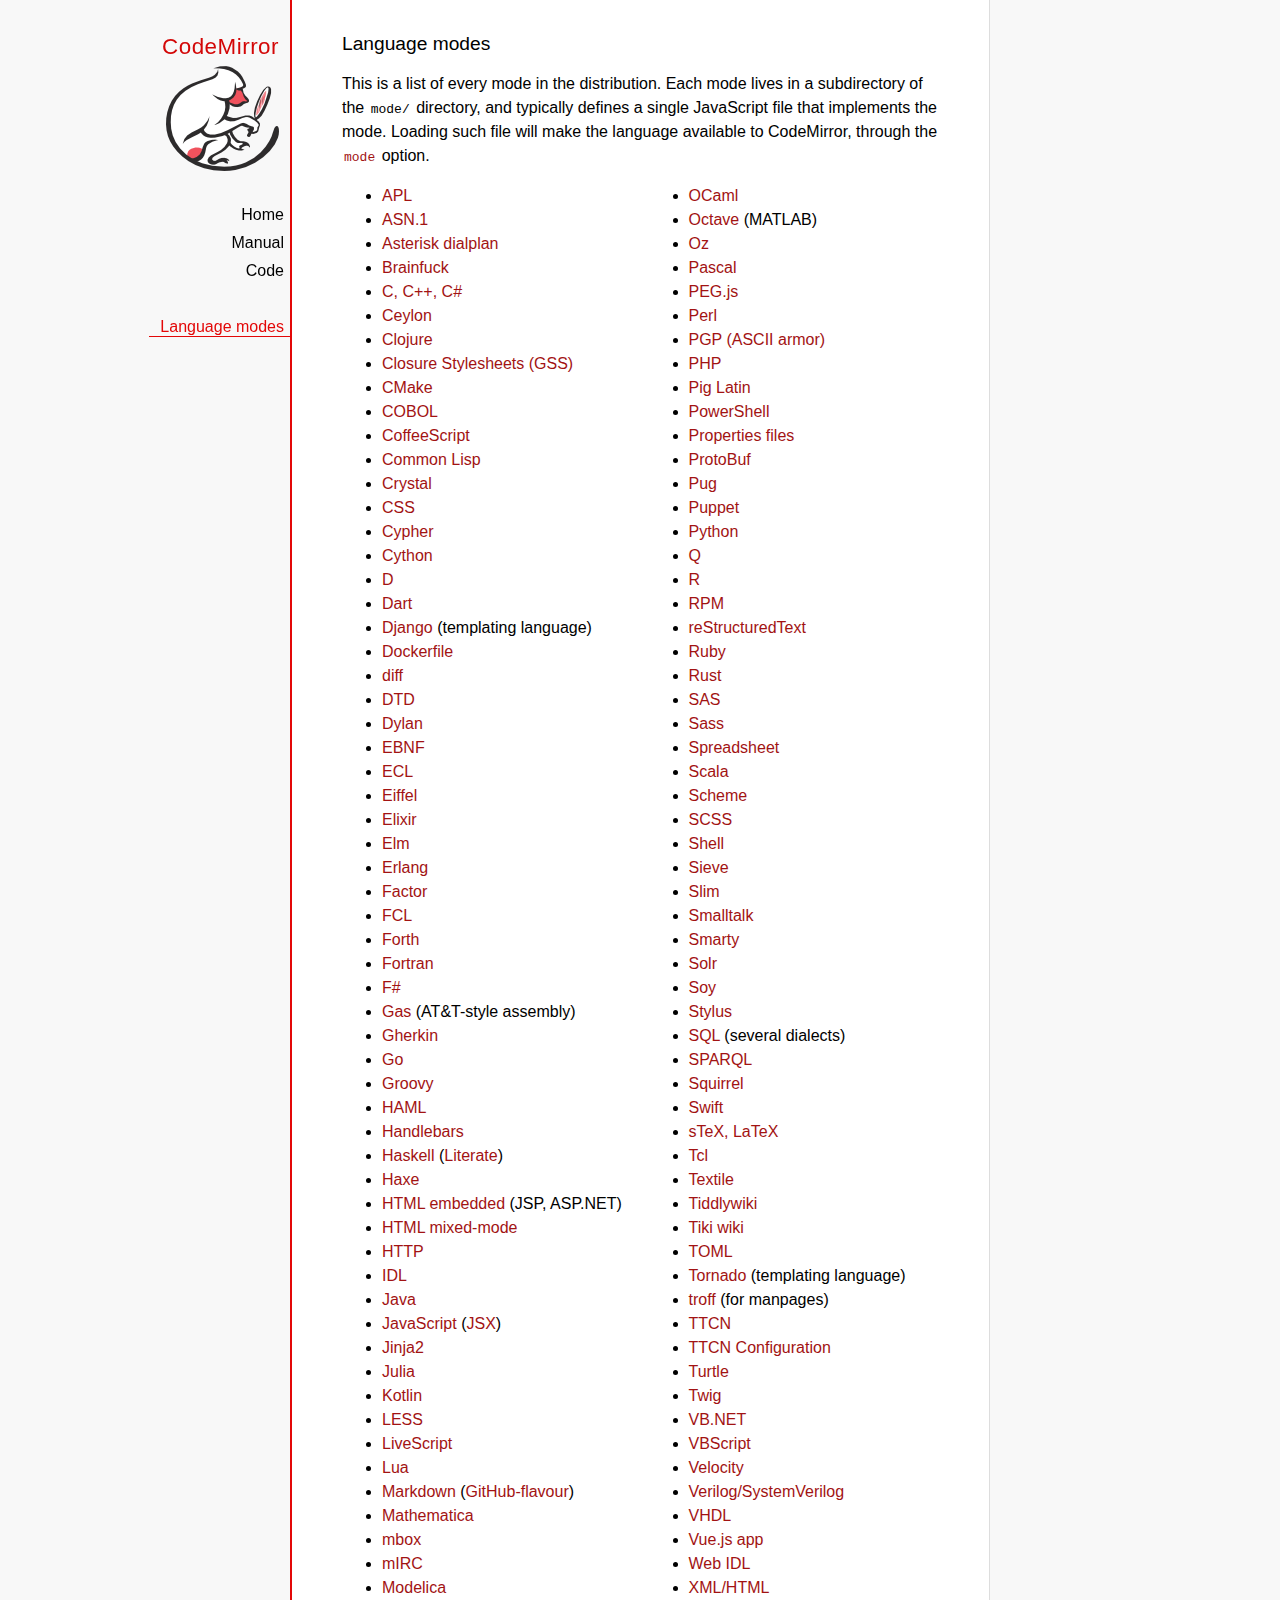
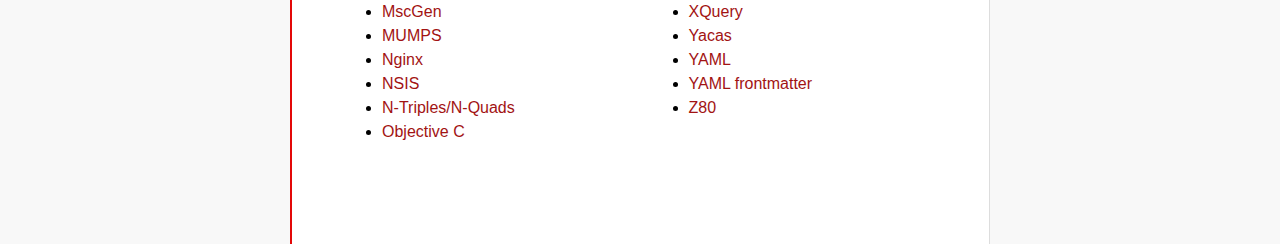
<file: codemirror/mode/index.html>
<!doctype html>

<title>CodeMirror: Language Modes</title>
<meta charset="utf-8"/>
<link rel=stylesheet href="../doc/docs.css">

<div id=nav>
  <a href="http://codemirror.net"><h1>CodeMirror</h1><img id=logo src="../doc/logo.png"></a>

  <ul>
    <li><a href="../index.html">Home</a>
    <li><a href="../doc/manual.html">Manual</a>
    <li><a href="https://github.com/codemirror/codemirror">Code</a>
  </ul>
  <ul>
    <li><a class=active href="#">Language modes</a>
  </ul>
</div>

<article>

  <h2>Language modes</h2>

  <p>This is a list of every mode in the distribution. Each mode lives
in a subdirectory of the <code>mode/</code> directory, and typically
defines a single JavaScript file that implements the mode. Loading
such file will make the language available to CodeMirror, through
the <a href="../doc/manual.html#option_mode"><code>mode</code></a>
option.</p>

  <div style="-webkit-columns: 100px 2; -moz-columns: 100px 2; columns: 100px 2;">
    <ul style="margin-top: 0">
      <li><a href="apl/index.html">APL</a></li>
      <li><a href="asn.1/index.html">ASN.1</a></li>
      <li><a href="asterisk/index.html">Asterisk dialplan</a></li>
      <li><a href="brainfuck/index.html">Brainfuck</a></li>
      <li><a href="clike/index.html">C, C++, C#</a></li>
      <li><a href="clike/index.html">Ceylon</a></li>
      <li><a href="clojure/index.html">Clojure</a></li>
      <li><a href="css/gss.html">Closure Stylesheets (GSS)</a></li>
      <li><a href="cmake/index.html">CMake</a></li>
      <li><a href="cobol/index.html">COBOL</a></li>
      <li><a href="coffeescript/index.html">CoffeeScript</a></li>
      <li><a href="commonlisp/index.html">Common Lisp</a></li>
      <li><a href="crystal/index.html">Crystal</a></li>
      <li><a href="css/index.html">CSS</a></li>
      <li><a href="cypher/index.html">Cypher</a></li>
      <li><a href="python/index.html">Cython</a></li>
      <li><a href="d/index.html">D</a></li>
      <li><a href="dart/index.html">Dart</a></li>
      <li><a href="django/index.html">Django</a> (templating language)</li>
      <li><a href="dockerfile/index.html">Dockerfile</a></li>
      <li><a href="diff/index.html">diff</a></li>
      <li><a href="dtd/index.html">DTD</a></li>
      <li><a href="dylan/index.html">Dylan</a></li>
      <li><a href="ebnf/index.html">EBNF</a></li>
      <li><a href="ecl/index.html">ECL</a></li>
      <li><a href="eiffel/index.html">Eiffel</a></li>
      <li><a href="https://github.com/optick/codemirror-mode-elixir">Elixir</a></li>
      <li><a href="elm/index.html">Elm</a></li>
      <li><a href="erlang/index.html">Erlang</a></li>
      <li><a href="factor/index.html">Factor</a></li>
      <li><a href="fcl/index.html">FCL</a></li>
      <li><a href="forth/index.html">Forth</a></li>
      <li><a href="fortran/index.html">Fortran</a></li>
      <li><a href="mllike/index.html">F#</a></li>
      <li><a href="gas/index.html">Gas</a> (AT&amp;T-style assembly)</li>
      <li><a href="gherkin/index.html">Gherkin</a></li>
      <li><a href="go/index.html">Go</a></li>
      <li><a href="groovy/index.html">Groovy</a></li>
      <li><a href="haml/index.html">HAML</a></li>
      <li><a href="handlebars/index.html">Handlebars</a></li>
      <li><a href="haskell/index.html">Haskell</a> (<a href="haskell-literate/index.html">Literate</a>)</li>
      <li><a href="haxe/index.html">Haxe</a></li>
      <li><a href="htmlembedded/index.html">HTML embedded</a> (JSP, ASP.NET)</li>
      <li><a href="htmlmixed/index.html">HTML mixed-mode</a></li>
      <li><a href="http/index.html">HTTP</a></li>
      <li><a href="idl/index.html">IDL</a></li>
      <li><a href="clike/index.html">Java</a></li>
      <li><a href="javascript/index.html">JavaScript</a> (<a href="jsx/index.html">JSX</a>)</li>
      <li><a href="jinja2/index.html">Jinja2</a></li>
      <li><a href="julia/index.html">Julia</a></li>
      <li><a href="kotlin/index.html">Kotlin</a></li>
      <li><a href="css/less.html">LESS</a></li>
      <li><a href="livescript/index.html">LiveScript</a></li>
      <li><a href="lua/index.html">Lua</a></li>
      <li><a href="markdown/index.html">Markdown</a> (<a href="gfm/index.html">GitHub-flavour</a>)</li>
      <li><a href="mathematica/index.html">Mathematica</a></li>
      <li><a href="mbox/index.html">mbox</a></li>
      <li><a href="mirc/index.html">mIRC</a></li>
      <li><a href="modelica/index.html">Modelica</a></li>
      <li><a href="mscgen/index.html">MscGen</a></li>
      <li><a href="mumps/index.html">MUMPS</a></li>
      <li><a href="nginx/index.html">Nginx</a></li>
      <li><a href="nsis/index.html">NSIS</a></li>
      <li><a href="ntriples/index.html">N-Triples/N-Quads</a></li>
      <li><a href="clike/index.html">Objective C</a></li>
      <li><a href="mllike/index.html">OCaml</a></li>
      <li><a href="octave/index.html">Octave</a> (MATLAB)</li>
      <li><a href="oz/index.html">Oz</a></li>
      <li><a href="pascal/index.html">Pascal</a></li>
      <li><a href="pegjs/index.html">PEG.js</a></li>
      <li><a href="perl/index.html">Perl</a></li>
      <li><a href="asciiarmor/index.html">PGP (ASCII armor)</a></li>
      <li><a href="php/index.html">PHP</a></li>
      <li><a href="pig/index.html">Pig Latin</a></li>
      <li><a href="powershell/index.html">PowerShell</a></li>
      <li><a href="properties/index.html">Properties files</a></li>
      <li><a href="protobuf/index.html">ProtoBuf</a></li>
      <li><a href="pug/index.html">Pug</a></li>
      <li><a href="puppet/index.html">Puppet</a></li>
      <li><a href="python/index.html">Python</a></li>
      <li><a href="q/index.html">Q</a></li>
      <li><a href="r/index.html">R</a></li>
      <li><a href="rpm/index.html">RPM</a></li>
      <li><a href="rst/index.html">reStructuredText</a></li>
      <li><a href="ruby/index.html">Ruby</a></li>
      <li><a href="rust/index.html">Rust</a></li>
      <li><a href="sas/index.html">SAS</a></li>
      <li><a href="sass/index.html">Sass</a></li>
      <li><a href="spreadsheet/index.html">Spreadsheet</a></li>
      <li><a href="clike/scala.html">Scala</a></li>
      <li><a href="scheme/index.html">Scheme</a></li>
      <li><a href="css/scss.html">SCSS</a></li>
      <li><a href="shell/index.html">Shell</a></li>
      <li><a href="sieve/index.html">Sieve</a></li>
      <li><a href="slim/index.html">Slim</a></li>
      <li><a href="smalltalk/index.html">Smalltalk</a></li>
      <li><a href="smarty/index.html">Smarty</a></li>
      <li><a href="solr/index.html">Solr</a></li>
      <li><a href="soy/index.html">Soy</a></li>
      <li><a href="stylus/index.html">Stylus</a></li>
      <li><a href="sql/index.html">SQL</a> (several dialects)</li>
      <li><a href="sparql/index.html">SPARQL</a></li>
      <li><a href="clike/index.html">Squirrel</a></li>
      <li><a href="swift/index.html">Swift</a></li>
      <li><a href="stex/index.html">sTeX, LaTeX</a></li>
      <li><a href="tcl/index.html">Tcl</a></li>
      <li><a href="textile/index.html">Textile</a></li>
      <li><a href="tiddlywiki/index.html">Tiddlywiki</a></li>
      <li><a href="tiki/index.html">Tiki wiki</a></li>
      <li><a href="toml/index.html">TOML</a></li>
      <li><a href="tornado/index.html">Tornado</a> (templating language)</li>
      <li><a href="troff/index.html">troff</a> (for manpages)</li>
      <li><a href="ttcn/index.html">TTCN</a></li>
      <li><a href="ttcn-cfg/index.html">TTCN Configuration</a></li>
      <li><a href="turtle/index.html">Turtle</a></li>
      <li><a href="twig/index.html">Twig</a></li>
      <li><a href="vb/index.html">VB.NET</a></li>
      <li><a href="vbscript/index.html">VBScript</a></li>
      <li><a href="velocity/index.html">Velocity</a></li>
      <li><a href="verilog/index.html">Verilog/SystemVerilog</a></li>
      <li><a href="vhdl/index.html">VHDL</a></li>
      <li><a href="vue/index.html">Vue.js app</a></li>
      <li><a href="webidl/index.html">Web IDL</a></li>
      <li><a href="xml/index.html">XML/HTML</a></li>
      <li><a href="xquery/index.html">XQuery</a></li>
      <li><a href="yacas/index.html">Yacas</a></li>
      <li><a href="yaml/index.html">YAML</a></li>
      <li><a href="yaml-frontmatter/index.html">YAML frontmatter</a></li>
      <li><a href="z80/index.html">Z80</a></li>
    </ul>
  </div>

</article>
</file>
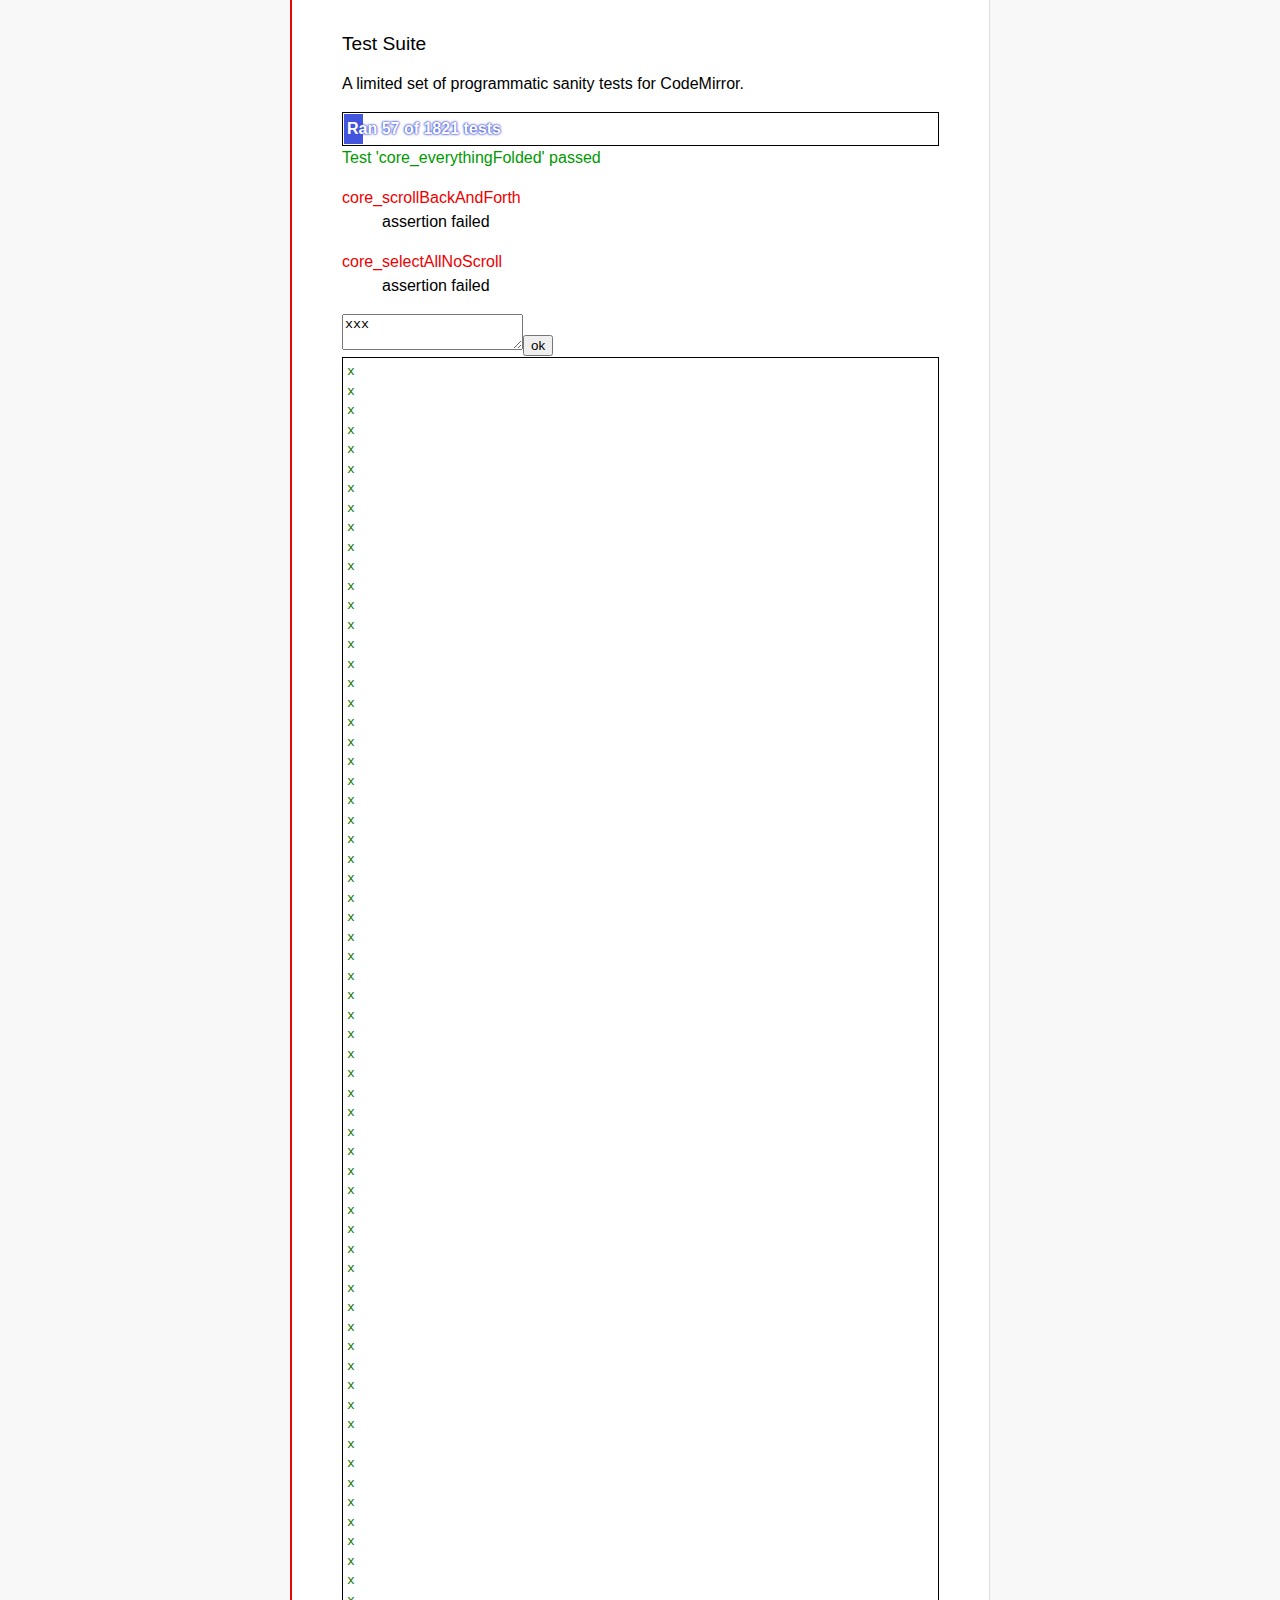
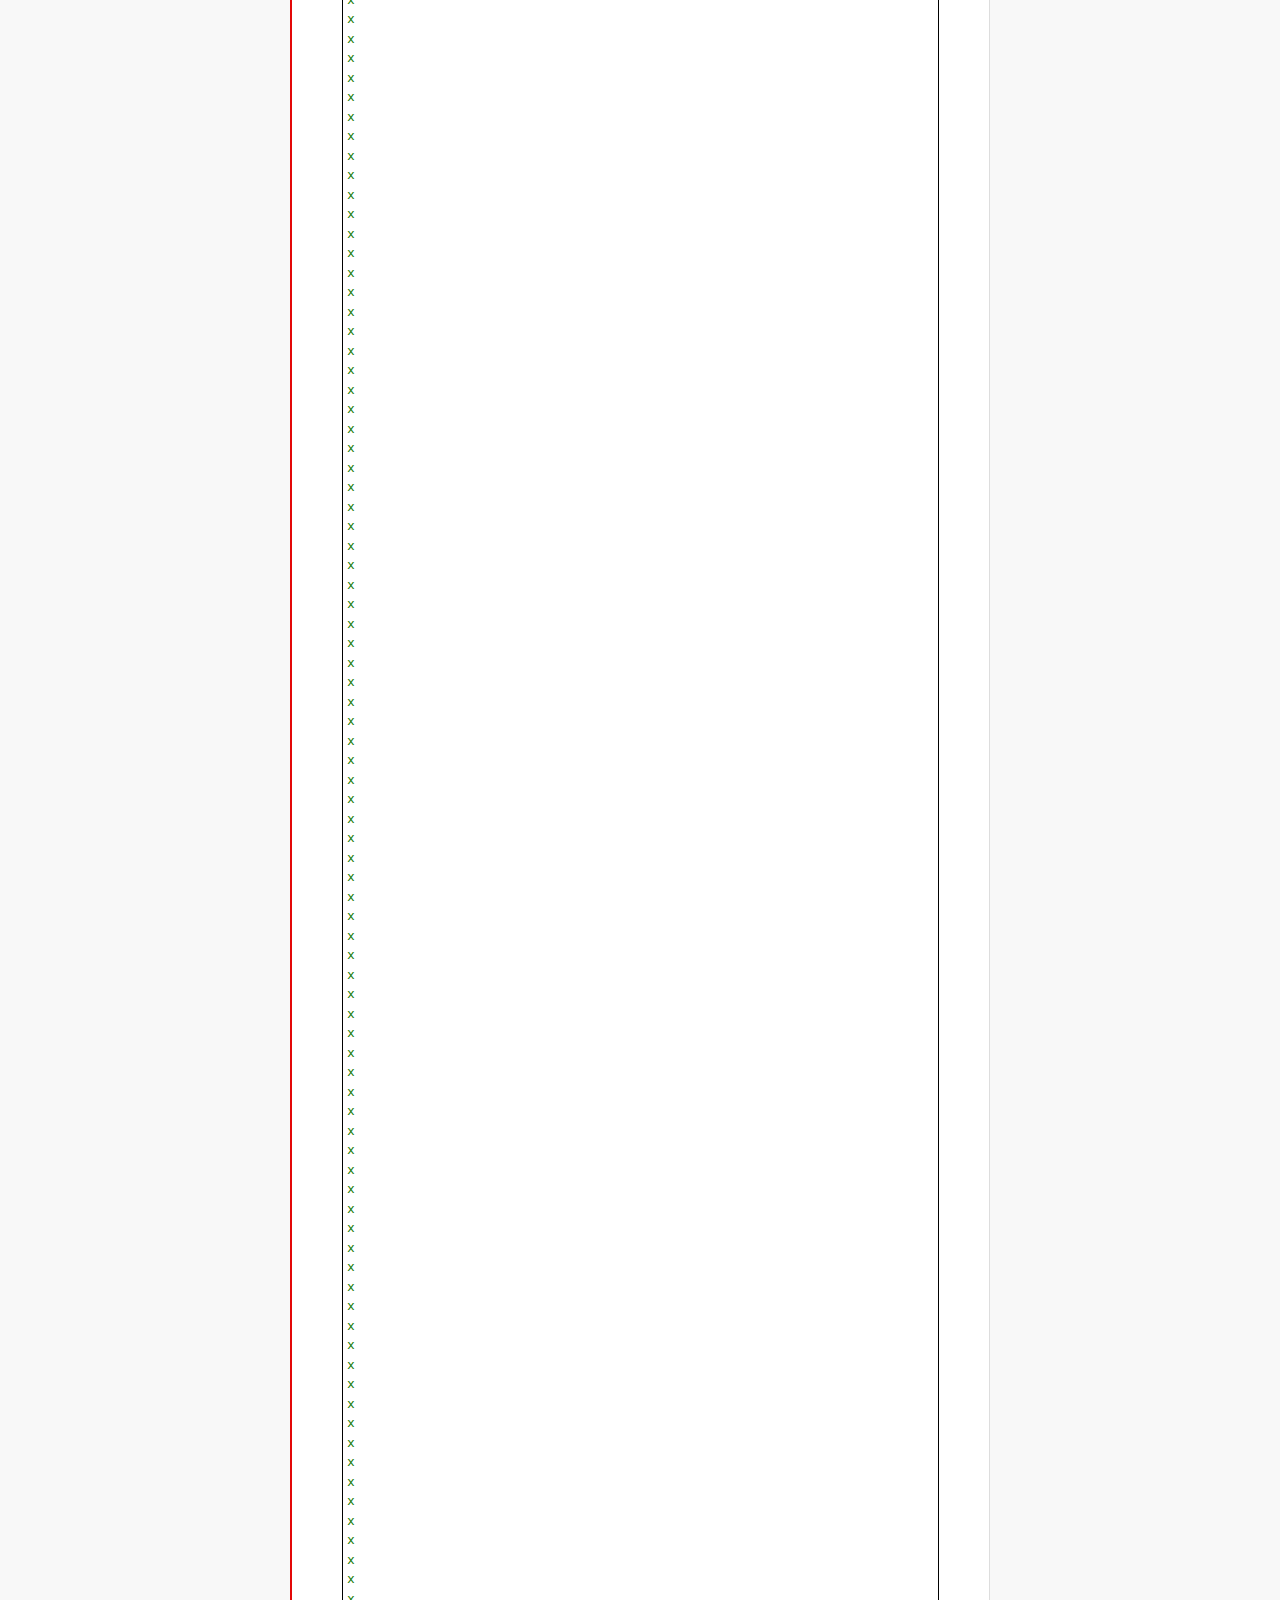
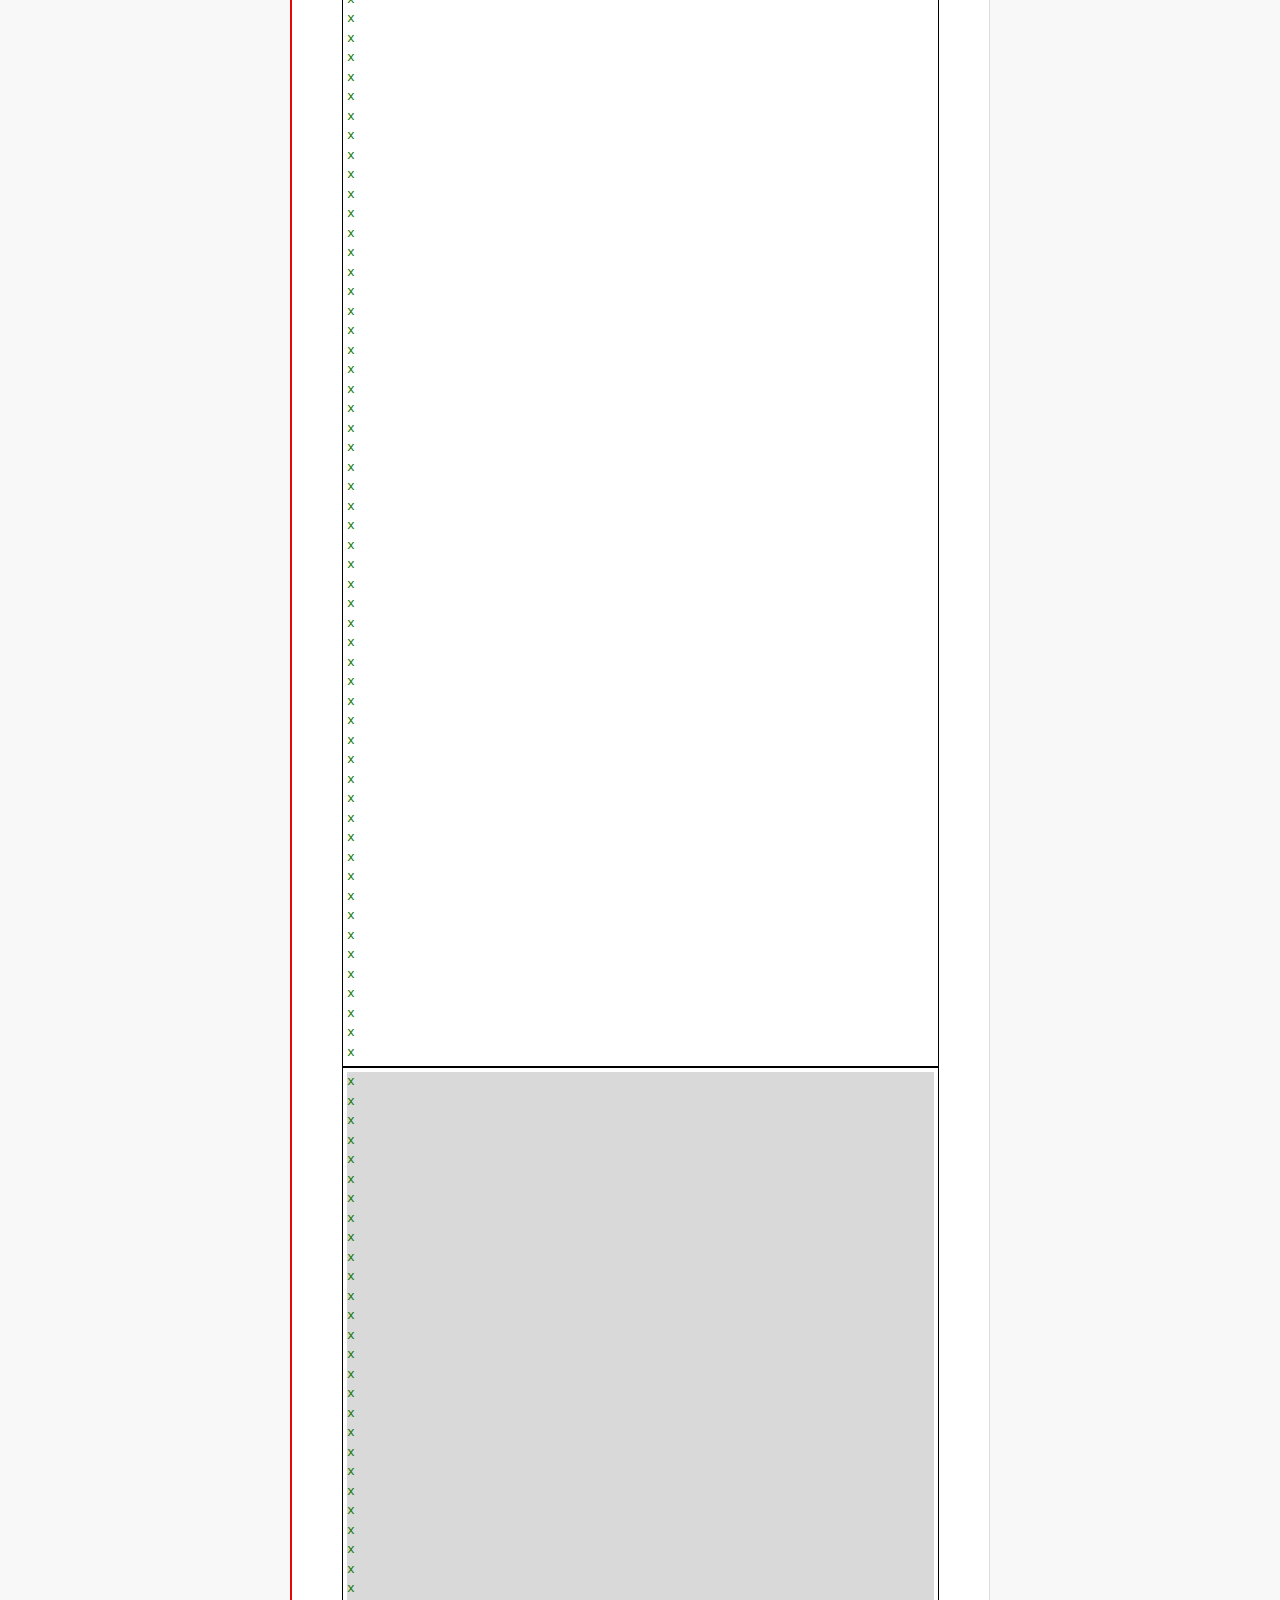
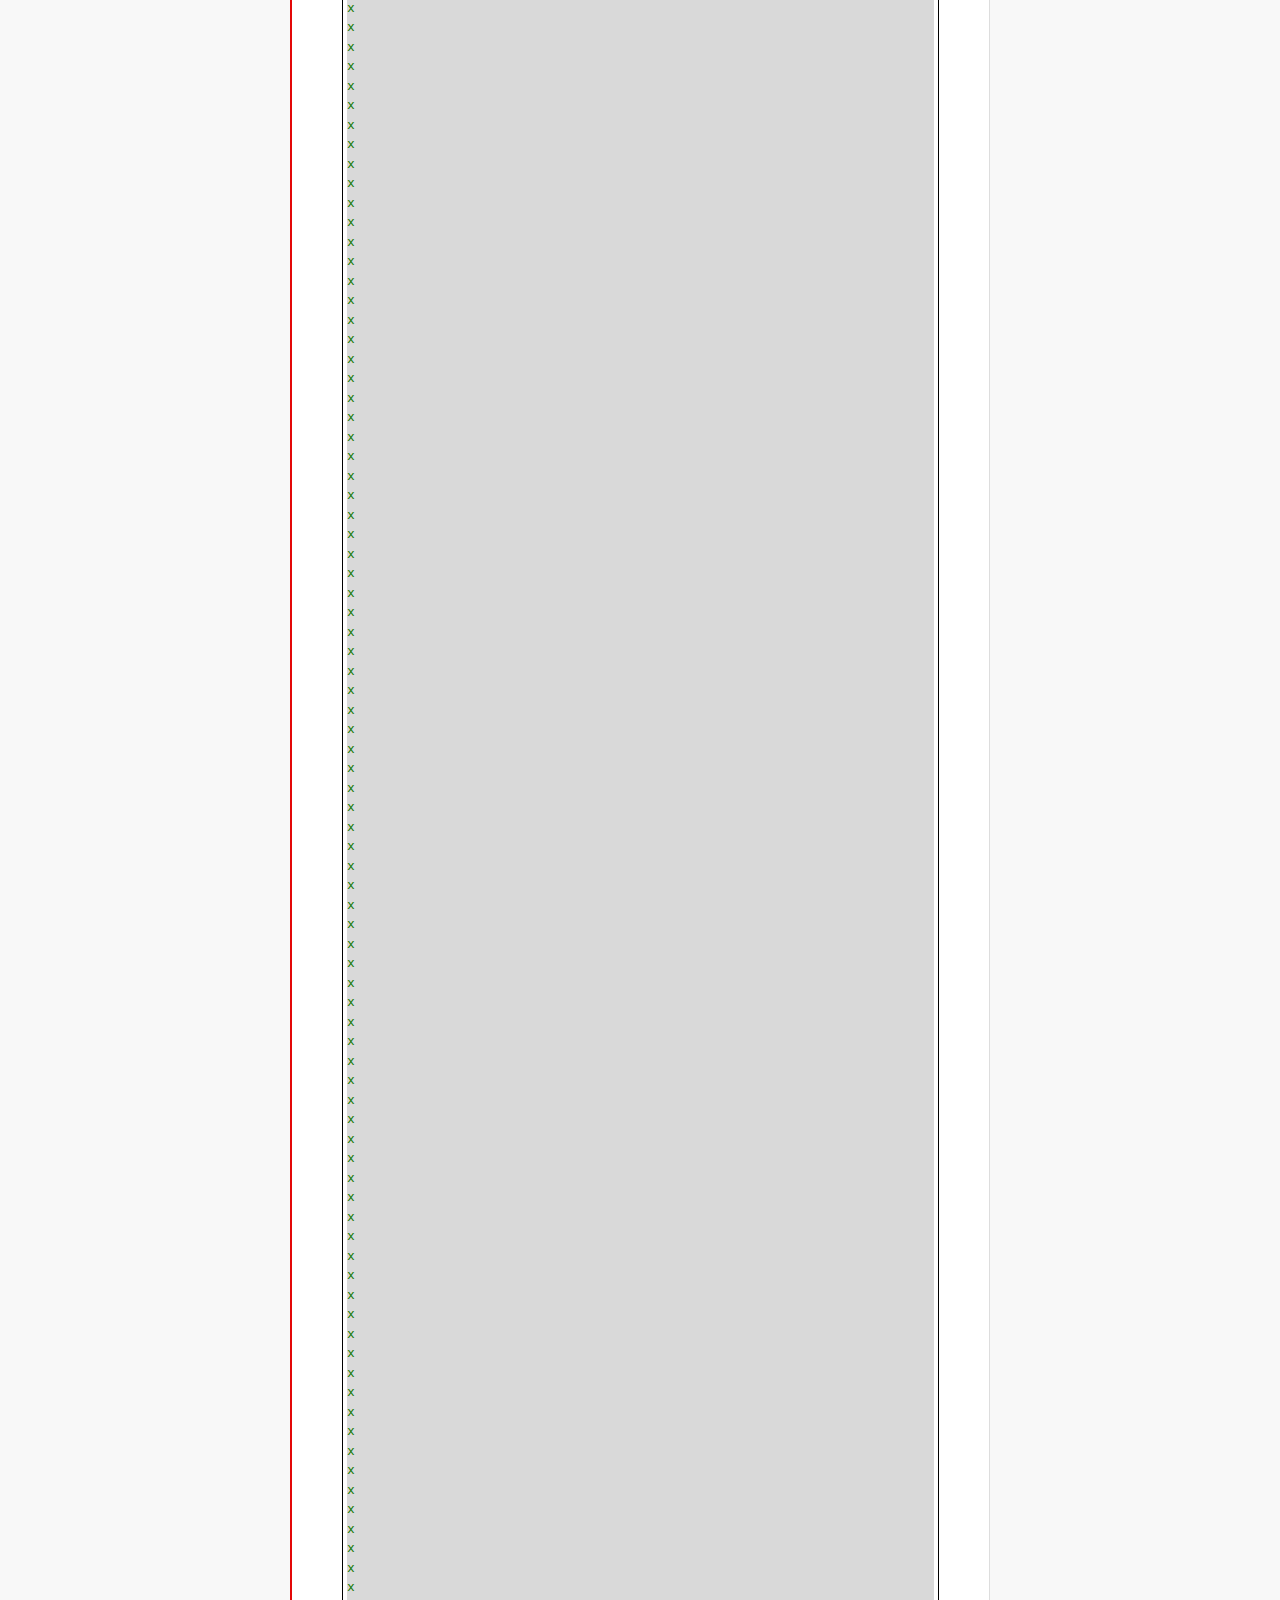
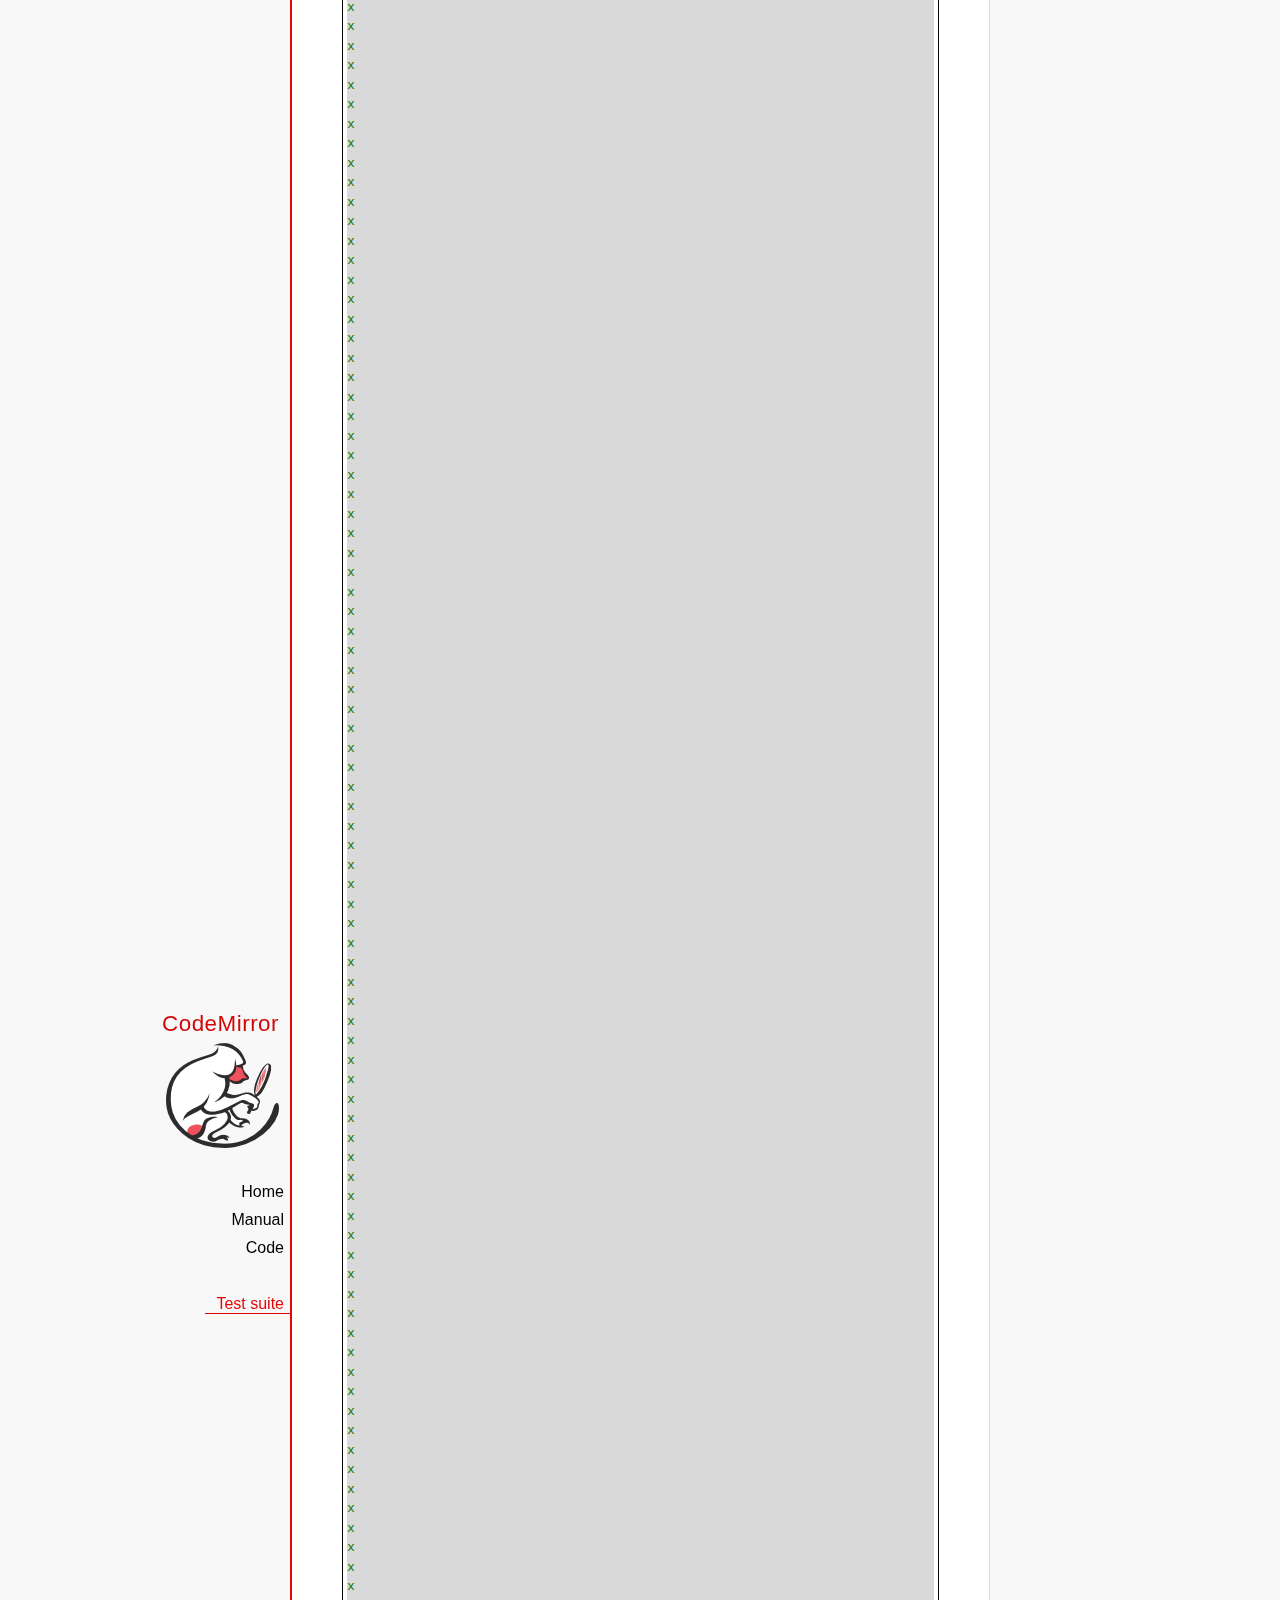
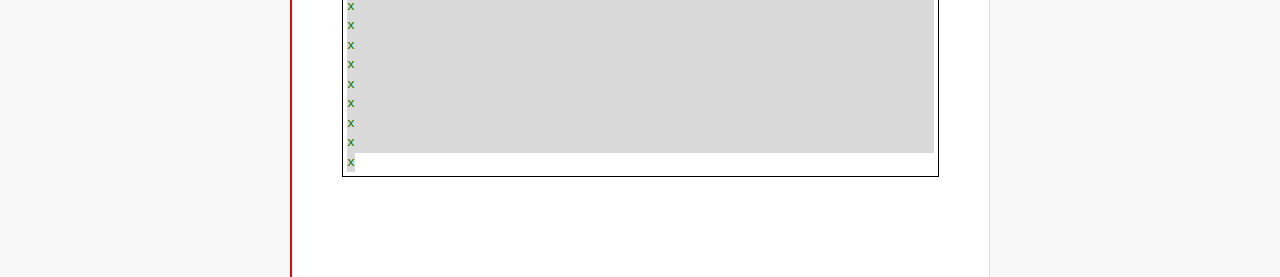
<file: codemirror/test/index.html>
<!doctype html>

<meta charset="utf-8"/>
<title>CodeMirror: Test Suite</title>
<link rel=stylesheet href="../doc/docs.css">

<link rel="stylesheet" href="../lib/codemirror.css">
<link rel="stylesheet" href="mode_test.css">
<script src="../doc/activebookmark.js"></script>
<script src="../lib/codemirror.js"></script>
<script src="../mode/meta.js"></script>
<script src="../addon/mode/overlay.js"></script>
<script src="../addon/mode/multiplex.js"></script>
<script src="../addon/search/searchcursor.js"></script>
<script src="../addon/dialog/dialog.js"></script>
<script src="../addon/edit/matchbrackets.js"></script>
<script src="../addon/hint/sql-hint.js"></script>
<script src="../addon/comment/comment.js"></script>
<script src="../addon/mode/simple.js"></script>
<script src="../mode/css/css.js"></script>
<script src="../mode/clike/clike.js"></script>
<!-- clike must be after css or vim and sublime tests will fail -->
<script src="../mode/cypher/cypher.js"></script>
<script src="../mode/d/d.js"></script>
<script src="../mode/gfm/gfm.js"></script>
<script src="../mode/haml/haml.js"></script>
<script src="../mode/htmlmixed/htmlmixed.js"></script>
<script src="../mode/javascript/javascript.js"></script>
<script src="../mode/jsx/jsx.js"></script>
<script src="../mode/markdown/markdown.js"></script>
<script src="../mode/php/php.js"></script>
<script src="../mode/python/python.js"></script>
<script src="../mode/powershell/powershell.js"></script>
<script src="../mode/ruby/ruby.js"></script>
<script src="../mode/sass/sass.js"></script>
<script src="../mode/shell/shell.js"></script>
<script src="../mode/slim/slim.js"></script>
<script src="../mode/soy/soy.js"></script>
<script src="../mode/sql/sql.js"></script>
<script src="../mode/stex/stex.js"></script>
<script src="../mode/swift/swift.js"></script>
<script src="../mode/textile/textile.js"></script>
<script src="../mode/verilog/verilog.js"></script>
<script src="../mode/xml/xml.js"></script>
<script src="../mode/xquery/xquery.js"></script>
<script src="../keymap/emacs.js"></script>
<script src="../keymap/sublime.js"></script>
<script src="../keymap/vim.js"></script>
<script src="../mode/rust/rust.js"></script>
<script src="../mode/mscgen/mscgen.js"></script>
<script src="../mode/dylan/dylan.js"></script>

<style type="text/css">
  .ok {color: #090;}
  .fail {color: #e00;}
  .error {color: #c90;}
  .done {font-weight: bold;}
  #progress {
  background: #45d;
  color: white;
  text-shadow: 0 0 1px #45d, 0 0 2px #45d, 0 0 3px #45d;
  font-weight: bold;
  white-space: pre;
  }
  #testground {
  visibility: hidden;
  }
  #testground.offscreen {
  visibility: visible;
  position: absolute;
  left: -10000px;
  top: -10000px;
  }
  .CodeMirror { border: 1px solid black; }
</style>

<div id=nav>
  <a href="http://codemirror.net"><h1>CodeMirror</h1><img id=logo src="../doc/logo.png"></a>

  <ul>
    <li><a href="../index.html">Home</a>
    <li><a href="../doc/manual.html">Manual</a>
    <li><a href="https://github.com/codemirror/codemirror">Code</a>
  </ul>
  <ul>
    <li><a class=active href="#">Test suite</a>
  </ul>
</div>

<article>
  <h2>Test Suite</h2>

    <p>A limited set of programmatic sanity tests for CodeMirror.</p>

    <div style="border: 1px solid black; padding: 1px; max-width: 700px;">
      <div style="width: 0px;" id=progress><div style="padding: 3px;">Ran <span id="progress_ran">0</span><span id="progress_total"> of 0</span> tests</div></div>
    </div>
    <p id=status>Please enable JavaScript...</p>
    <div id=output></div>

    <div id=testground></div>

    <script src="driver.js"></script>
    <script src="test.js"></script>
    <script src="doc_test.js"></script>
    <script src="multi_test.js"></script>
    <script src="contenteditable_test.js"></script>
    <script src="scroll_test.js"></script>
    <script src="comment_test.js"></script>
    <script src="search_test.js"></script>
    <script src="mode_test.js"></script>

    <script src="../mode/clike/test.js"></script>
    <script src="../mode/css/test.js"></script>
    <script src="../mode/css/gss_test.js"></script>
    <script src="../mode/css/scss_test.js"></script>
    <script src="../mode/css/less_test.js"></script>
    <script src="../mode/cypher/test.js"></script>
    <script src="../mode/d/test.js"></script>
    <script src="../mode/gfm/test.js"></script>
    <script src="../mode/haml/test.js"></script>
    <script src="../mode/javascript/test.js"></script>
    <script src="../mode/jsx/test.js"></script>
    <script src="../mode/markdown/test.js"></script>
    <script src="../mode/php/test.js"></script>
    <script src="../mode/powershell/test.js"></script>
    <script src="../mode/ruby/test.js"></script>
    <script src="../mode/sass/test.js"></script>
    <script src="../mode/shell/test.js"></script>
    <script src="../mode/slim/test.js"></script>
    <script src="../mode/soy/test.js"></script>
    <script src="../mode/stex/test.js"></script>
    <script src="../mode/swift/test.js"></script>
    <script src="../mode/textile/test.js"></script>
    <script src="../mode/verilog/test.js"></script>
    <script src="../mode/xml/test.js"></script>
    <script src="../mode/xquery/test.js"></script>
    <script src="../mode/python/test.js"></script>
    <script src="../mode/rust/test.js"></script>
    <script src="../mode/mscgen/mscgen_test.js"></script>
    <script src="../mode/mscgen/xu_test.js"></script>
    <script src="../mode/mscgen/msgenny_test.js"></script>
    <script src="../mode/dylan/test.js"></script>
    <script src="../addon/mode/multiplex_test.js"></script>
    <script src="emacs_test.js"></script>
    <script src="sql-hint-test.js"></script>
    <script src="sublime_test.js"></script>
    <script src="vim_test.js"></script>
    <script>
      window.onload = runHarness;
      CodeMirror.on(window, 'hashchange', runHarness);

      function esc(str) {
        return str.replace(/[<&]/, function(ch) { return ch == "<" ? "&lt;" : "&amp;"; });
      }

      var output = document.getElementById("output"),
          progress = document.getElementById("progress"),
          progressRan = document.getElementById("progress_ran").childNodes[0],
          progressTotal = document.getElementById("progress_total").childNodes[0];
      var count = 0,
          failed = 0,
          skipped = 0,
          bad = "",
          running = false, // Flag that states tests are running
          quit = false, // Flag to quit tests ASAP
          verbose = false; // Adds message for *every* test to output

      function runHarness(){
        if (running) {
          quit = true;
          setStatus("Restarting tests...", '', true);
          setTimeout(function(){runHarness();}, 500);
          return;
        }
        filters = [];
        verbose = false;
        if (window.location.hash.substr(1)){
          var strings = window.location.hash.substr(1).split(",");
          while (strings.length) {
            var s = strings.shift();
            if (s === "verbose")
              verbose = true;
            else
              filters.push(parseTestFilter(decodeURIComponent(s)));
          }
        }
        quit = false;
        running = true;
        setStatus("Loading tests...");
        count = 0;
        failed = 0;
        skipped = 0;
        bad = "";
        totalTests = countTests();
        progressTotal.nodeValue = " of " + totalTests;
        progressRan.nodeValue = count;
        output.innerHTML = '';
        document.getElementById("testground").innerHTML = "<form>" +
          "<textarea id=\"code\" name=\"code\"></textarea>" +
          "<input type=submit value=ok name=submit>" +
          "</form>";
        runTests(displayTest);
      }

      function setStatus(message, className, force){
        if (quit && !force) return;
        if (!message) throw("must provide message");
        var status = document.getElementById("status").childNodes[0];
        status.nodeValue = message;
        status.parentNode.className = className;
      }
      function addOutput(name, className, code){
        var newOutput = document.createElement("dl");
        var newTitle = document.createElement("dt");
        newTitle.className = className;
        newTitle.appendChild(document.createTextNode(name));
        newOutput.appendChild(newTitle);
        var newMessage = document.createElement("dd");
        newMessage.innerHTML = code;
        newOutput.appendChild(newTitle);
        newOutput.appendChild(newMessage);
        output.appendChild(newOutput);
      }
      function displayTest(type, name, customMessage) {
        var message = "???";
        if (type != "done" && type != "skipped") ++count;
        progress.style.width = (count * (progress.parentNode.clientWidth - 2) / (totalTests || 1)) + "px";
        progressRan.nodeValue = count;
        if (type == "ok") {
          message = "Test '" + name + "' passed";
          if (!verbose) customMessage = false;
        } else if (type == "skipped") {
          message = "Test '" + name + "' skipped";
          ++skipped;
          if (!verbose) customMessage = false;
        } else if (type == "expected") {
          message = "Test '" + name + "' failed as expected";
          if (!verbose) customMessage = false;
        } else if (type == "error" || type == "fail") {
          ++failed;
          message = "Test '" + name + "' failed";
        } else if (type == "done") {
          if (failed) {
            type += " fail";
            message = failed + " failure" + (failed > 1 ? "s" : "");
          } else if (count < totalTests) {
            failed = totalTests - count;
            type += " fail";
            message = failed + " failure" + (failed > 1 ? "s" : "");
          } else {
            type += " ok";
            message = "All passed";
            if (skipped) {
              message += " (" + skipped + " skipped)";
            }
          }
          progressTotal.nodeValue = '';
          customMessage = true; // Hack to avoid adding to output
        }
        if (verbose && !customMessage)  customMessage = message;
        setStatus(message, type);
        if (customMessage && customMessage.length > 0) {
          addOutput(name, type, customMessage);
        }
      }
    </script>

</article>
</file>
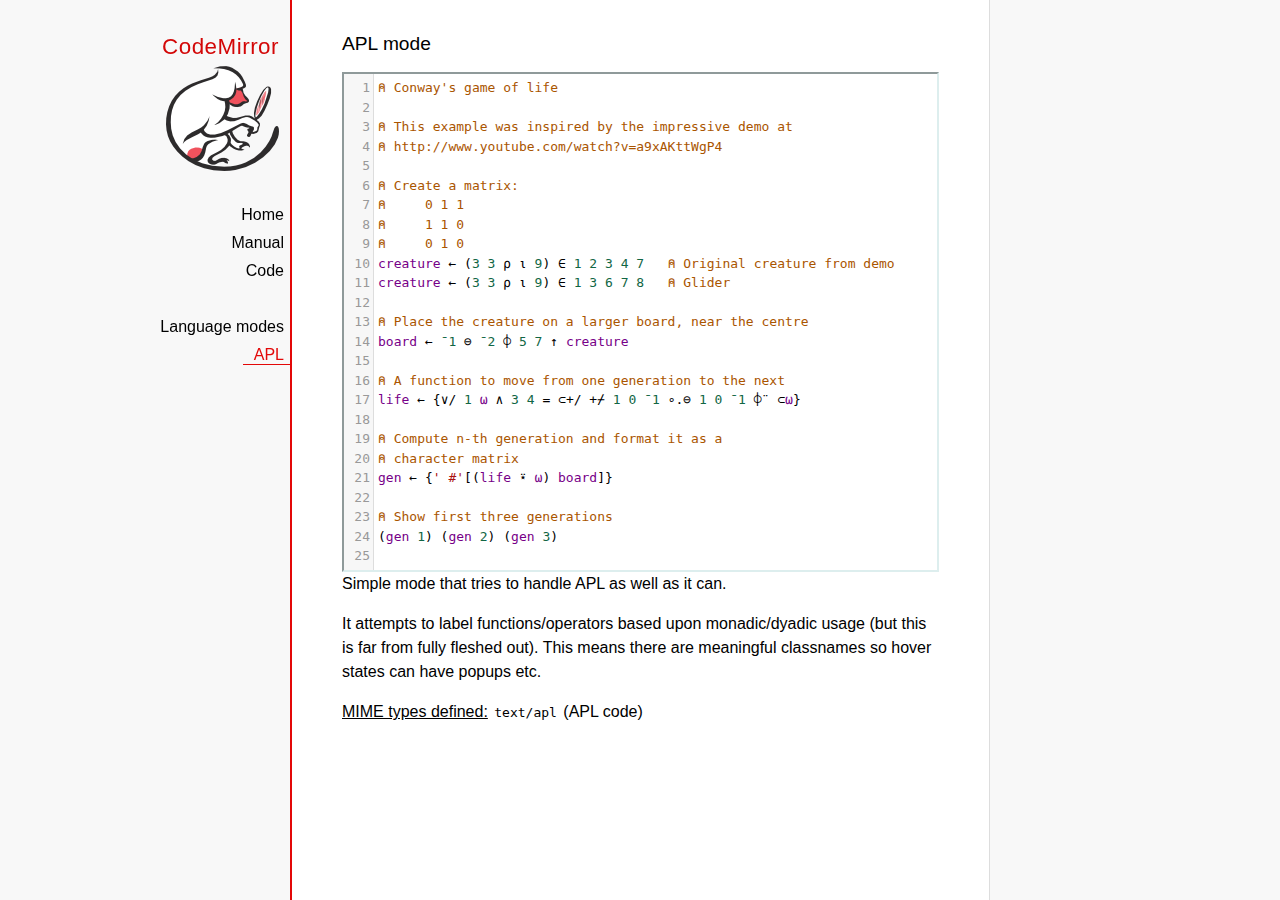
<file: codemirror/mode/apl/index.html>
<!doctype html>

<title>CodeMirror: APL mode</title>
<meta charset="utf-8"/>
<link rel=stylesheet href="../../doc/docs.css">

<link rel="stylesheet" href="../../lib/codemirror.css">
<script src="../../lib/codemirror.js"></script>
<script src="../../addon/edit/matchbrackets.js"></script>
<script src="./apl.js"></script>
<style>
	.CodeMirror { border: 2px inset #dee; }
    </style>
<div id=nav>
  <a href="http://codemirror.net"><h1>CodeMirror</h1><img id=logo src="../../doc/logo.png"></a>

  <ul>
    <li><a href="../../index.html">Home</a>
    <li><a href="../../doc/manual.html">Manual</a>
    <li><a href="https://github.com/codemirror/codemirror">Code</a>
  </ul>
  <ul>
    <li><a href="../index.html">Language modes</a>
    <li><a class=active href="#">APL</a>
  </ul>
</div>

<article>
<h2>APL mode</h2>
<form><textarea id="code" name="code">
⍝ Conway's game of life

⍝ This example was inspired by the impressive demo at
⍝ http://www.youtube.com/watch?v=a9xAKttWgP4

⍝ Create a matrix:
⍝     0 1 1
⍝     1 1 0
⍝     0 1 0
creature ← (3 3 ⍴ ⍳ 9) ∈ 1 2 3 4 7   ⍝ Original creature from demo
creature ← (3 3 ⍴ ⍳ 9) ∈ 1 3 6 7 8   ⍝ Glider

⍝ Place the creature on a larger board, near the centre
board ← ¯1 ⊖ ¯2 ⌽ 5 7 ↑ creature

⍝ A function to move from one generation to the next
life ← {∨/ 1 ⍵ ∧ 3 4 = ⊂+/ +⌿ 1 0 ¯1 ∘.⊖ 1 0 ¯1 ⌽¨ ⊂⍵}

⍝ Compute n-th generation and format it as a
⍝ character matrix
gen ← {' #'[(life ⍣ ⍵) board]}

⍝ Show first three generations
(gen 1) (gen 2) (gen 3)
</textarea></form>

    <script>
      var editor = CodeMirror.fromTextArea(document.getElementById("code"), {
        lineNumbers: true,
        matchBrackets: true,
        mode: "text/apl"
      });
    </script>

    <p>Simple mode that tries to handle APL as well as it can.</p>
    <p>It attempts to label functions/operators based upon
    monadic/dyadic usage (but this is far from fully fleshed out).
    This means there are meaningful classnames so hover states can
    have popups etc.</p>

    <p><strong>MIME types defined:</strong> <code>text/apl</code> (APL code)</p>
  </article>
</file>
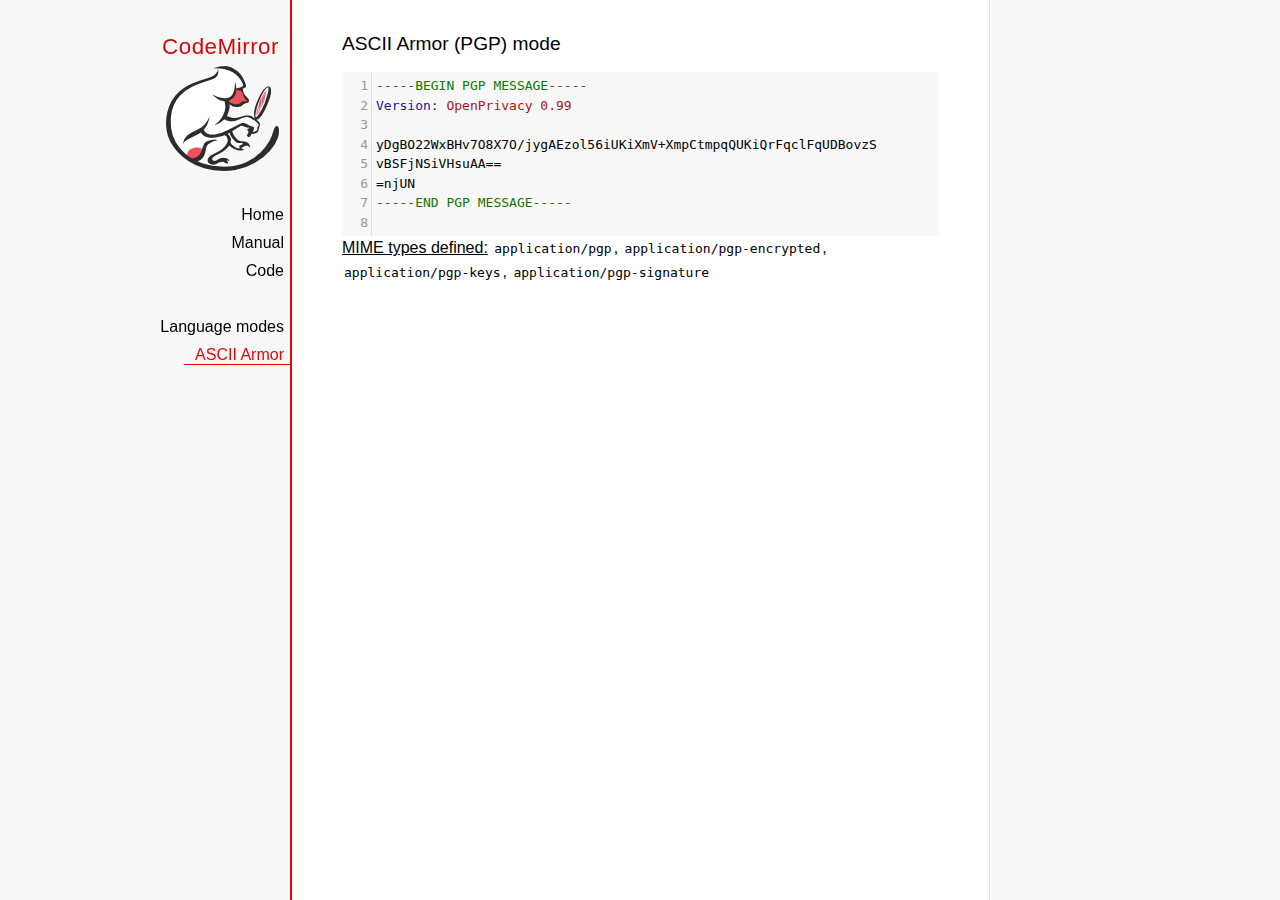
<file: codemirror/mode/asciiarmor/index.html>
<!doctype html>

<title>CodeMirror: ASCII Armor (PGP) mode</title>
<meta charset="utf-8"/>
<link rel=stylesheet href="../../doc/docs.css">

<link rel="stylesheet" href="../../lib/codemirror.css">
<script src="../../lib/codemirror.js"></script>
<script src="asciiarmor.js"></script>
<style>.CodeMirror {background: #f8f8f8;}</style>
<div id=nav>
  <a href="http://codemirror.net"><h1>CodeMirror</h1><img id=logo src="../../doc/logo.png"></a>

  <ul>
    <li><a href="../../index.html">Home</a>
    <li><a href="../../doc/manual.html">Manual</a>
    <li><a href="https://github.com/codemirror/codemirror">Code</a>
  </ul>
  <ul>
    <li><a href="../index.html">Language modes</a>
    <li><a class=active href="#">ASCII Armor</a>
  </ul>
</div>

<article>
<h2>ASCII Armor (PGP) mode</h2>
<form><textarea id="code" name="code">
-----BEGIN PGP MESSAGE-----
Version: OpenPrivacy 0.99

yDgBO22WxBHv7O8X7O/jygAEzol56iUKiXmV+XmpCtmpqQUKiQrFqclFqUDBovzS
vBSFjNSiVHsuAA==
=njUN
-----END PGP MESSAGE-----
</textarea></form>

<script>
var editor = CodeMirror.fromTextArea(document.getElementById("code"), {
  lineNumbers: true
});
</script>

<p><strong>MIME types
defined:</strong> <code>application/pgp</code>, <code>application/pgp-encrypted</code>, <code>application/pgp-keys</code>, <code>application/pgp-signature</code></p>

</article>
</file>
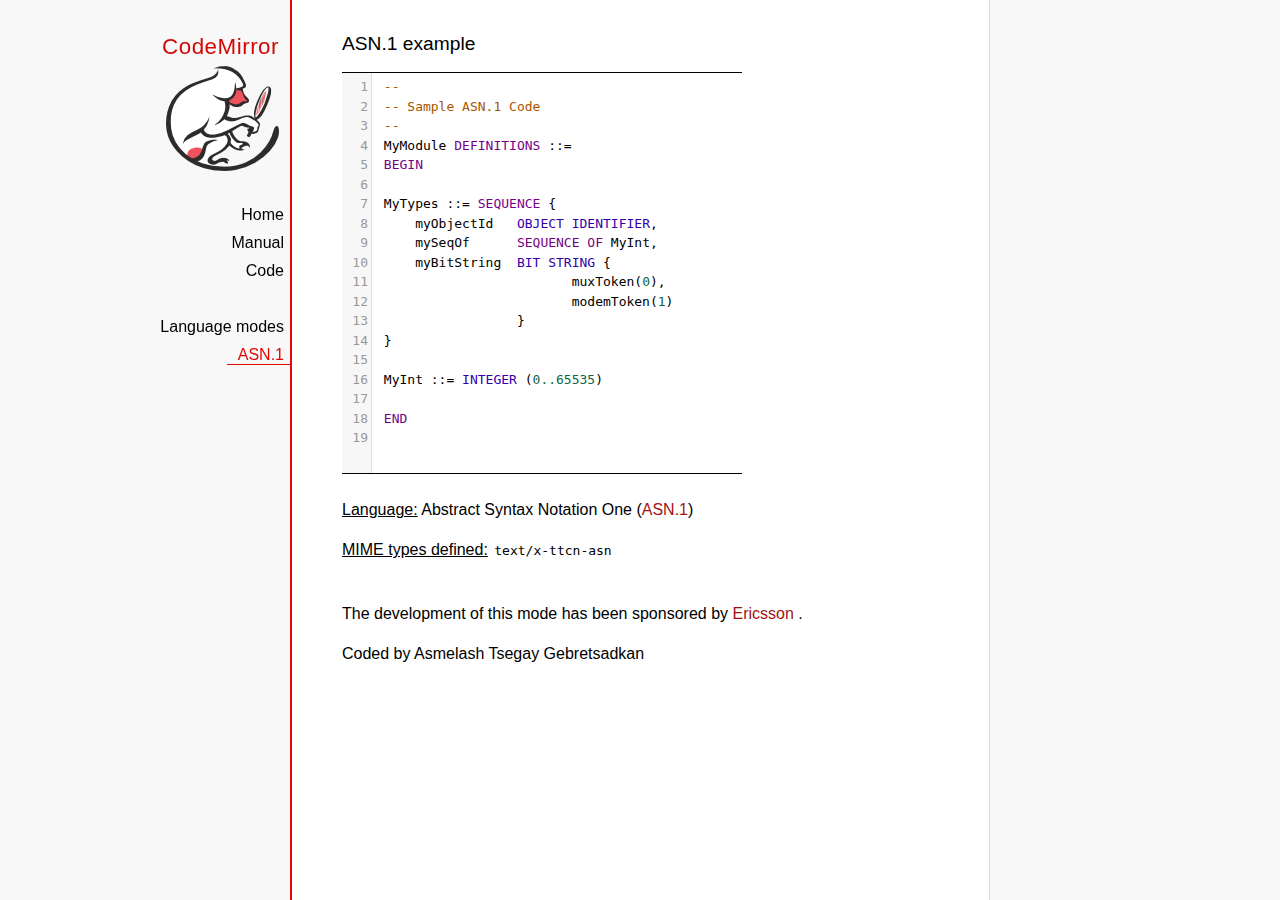
<file: codemirror/mode/asn.1/index.html>
﻿<!doctype html>

<title>CodeMirror: ASN.1 mode</title>
<meta charset="utf-8"/>
<link rel=stylesheet href="../../doc/docs.css">

<link rel="stylesheet" href="../../lib/codemirror.css">
<script src="../../lib/codemirror.js"></script>
<script src="asn.1.js"></script>
<style type="text/css">
    .CodeMirror {
        border-top: 1px solid black;
        border-bottom: 1px solid black;
    }
</style>
<div id=nav>
    <a href="http://codemirror.net"><h1>CodeMirror</h1>
        <img id=logo src="../../doc/logo.png">
    </a>

    <ul>
        <li><a href="../../index.html">Home</a>
        <li><a href="../../doc/manual.html">Manual</a>
        <li><a href="https://github.com/codemirror/codemirror">Code</a>
    </ul>
    <ul>
        <li><a href="../index.html">Language modes</a>
        <li><a class=active href="http://en.wikipedia.org/wiki/Abstract_Syntax_Notation_One">ASN.1</a>
    </ul>
</div>
<article>
    <h2>ASN.1 example</h2>
    <div>
        <textarea id="ttcn-asn-code">
 --
 -- Sample ASN.1 Code
 --
 MyModule DEFINITIONS ::=
 BEGIN

 MyTypes ::= SEQUENCE {
     myObjectId   OBJECT IDENTIFIER,
     mySeqOf      SEQUENCE OF MyInt,
     myBitString  BIT STRING {
                         muxToken(0),
                         modemToken(1)
                  }
 }

 MyInt ::= INTEGER (0..65535)

 END
        </textarea>
    </div>

    <script>
        var ttcnEditor = CodeMirror.fromTextArea(document.getElementById("ttcn-asn-code"), {
            lineNumbers: true,
            matchBrackets: true,
            mode: "text/x-ttcn-asn"
        });
        ttcnEditor.setSize(400, 400);
        var mac = CodeMirror.keyMap.default == CodeMirror.keyMap.macDefault;
        CodeMirror.keyMap.default[(mac ? "Cmd" : "Ctrl") + "-Space"] = "autocomplete";
    </script>
    <br/>
    <p><strong>Language:</strong> Abstract Syntax Notation One
        (<a href="http://www.itu.int/en/ITU-T/asn1/Pages/introduction.aspx">ASN.1</a>)
    </p>
    <p><strong>MIME types defined:</strong> <code>text/x-ttcn-asn</code></p>

    <br/>
    <p>The development of this mode has been sponsored by <a href="http://www.ericsson.com/">Ericsson
    </a>.</p>
    <p>Coded by Asmelash Tsegay Gebretsadkan </p>
</article>
</file>
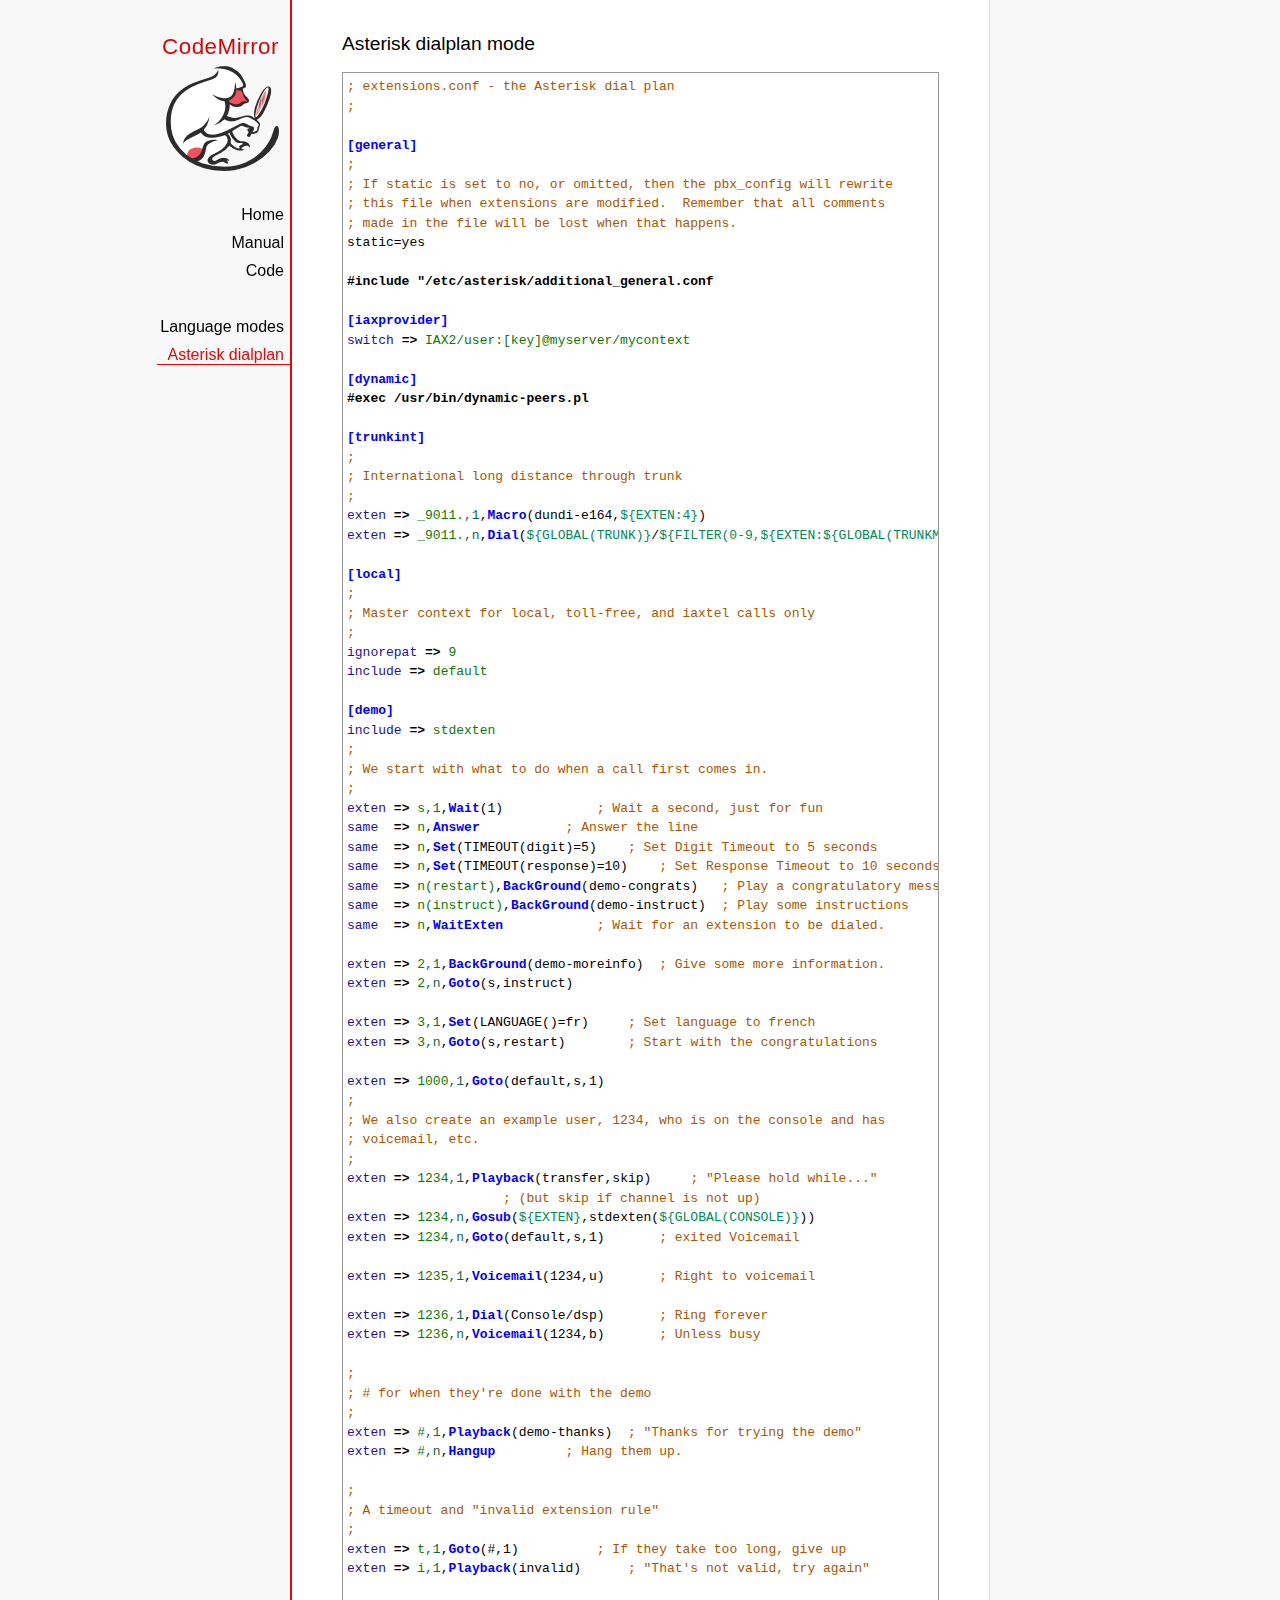
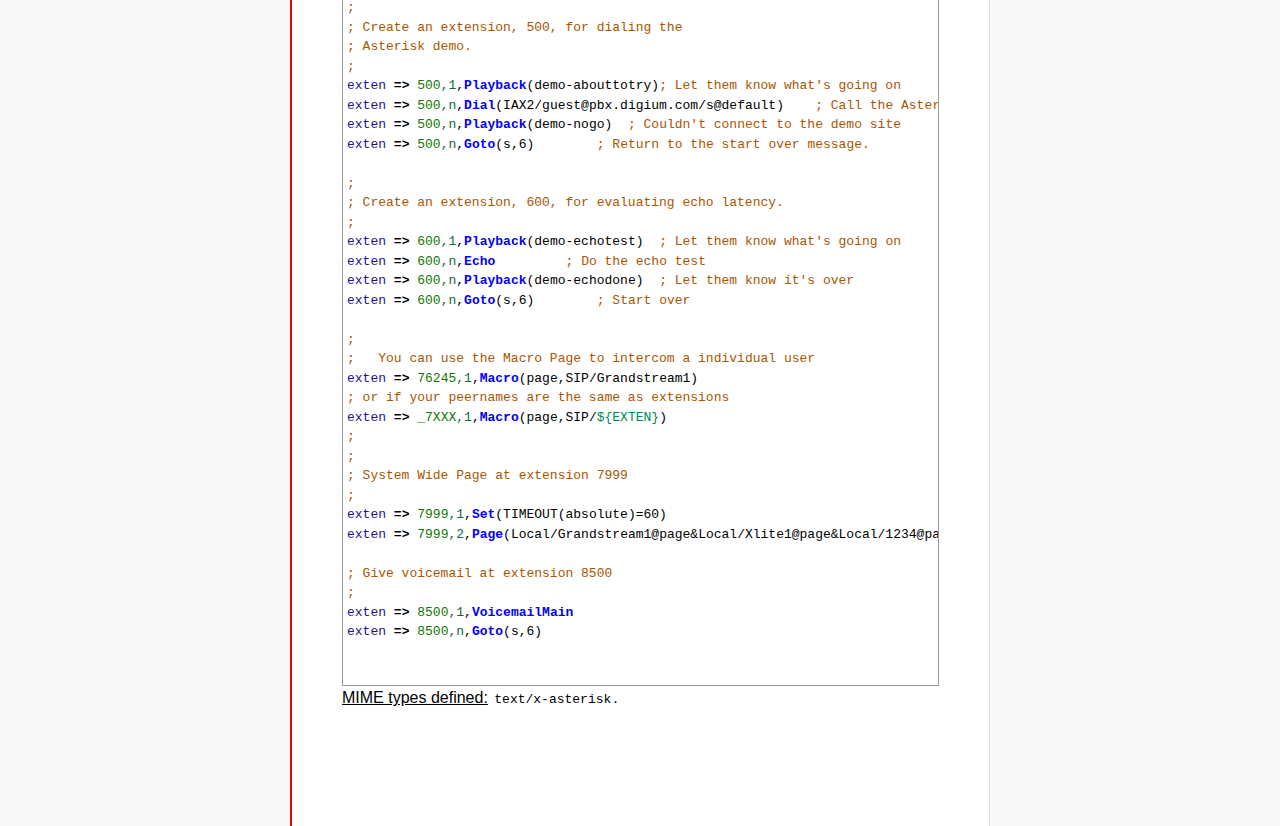
<file: codemirror/mode/asterisk/index.html>
<!doctype html>

<title>CodeMirror: Asterisk dialplan mode</title>
<meta charset="utf-8"/>
<link rel=stylesheet href="../../doc/docs.css">

<link rel="stylesheet" href="../../lib/codemirror.css">
<script src="../../lib/codemirror.js"></script>
<script src="asterisk.js"></script>
<style>
      .CodeMirror {border: 1px solid #999;}
      .cm-s-default span.cm-arrow { color: red; }
    </style>
<div id=nav>
  <a href="http://codemirror.net"><h1>CodeMirror</h1><img id=logo src="../../doc/logo.png"></a>

  <ul>
    <li><a href="../../index.html">Home</a>
    <li><a href="../../doc/manual.html">Manual</a>
    <li><a href="https://github.com/codemirror/codemirror">Code</a>
  </ul>
  <ul>
    <li><a href="../index.html">Language modes</a>
    <li><a class=active href="#">Asterisk dialplan</a>
  </ul>
</div>

<article>
<h2>Asterisk dialplan mode</h2>
<form><textarea id="code" name="code">
; extensions.conf - the Asterisk dial plan
;

[general]
;
; If static is set to no, or omitted, then the pbx_config will rewrite
; this file when extensions are modified.  Remember that all comments
; made in the file will be lost when that happens.
static=yes

#include "/etc/asterisk/additional_general.conf

[iaxprovider]
switch => IAX2/user:[key]@myserver/mycontext

[dynamic]
#exec /usr/bin/dynamic-peers.pl

[trunkint]
;
; International long distance through trunk
;
exten => _9011.,1,Macro(dundi-e164,${EXTEN:4})
exten => _9011.,n,Dial(${GLOBAL(TRUNK)}/${FILTER(0-9,${EXTEN:${GLOBAL(TRUNKMSD)}})})

[local]
;
; Master context for local, toll-free, and iaxtel calls only
;
ignorepat => 9
include => default

[demo]
include => stdexten
;
; We start with what to do when a call first comes in.
;
exten => s,1,Wait(1)			; Wait a second, just for fun
same  => n,Answer			; Answer the line
same  => n,Set(TIMEOUT(digit)=5)	; Set Digit Timeout to 5 seconds
same  => n,Set(TIMEOUT(response)=10)	; Set Response Timeout to 10 seconds
same  => n(restart),BackGround(demo-congrats)	; Play a congratulatory message
same  => n(instruct),BackGround(demo-instruct)	; Play some instructions
same  => n,WaitExten			; Wait for an extension to be dialed.

exten => 2,1,BackGround(demo-moreinfo)	; Give some more information.
exten => 2,n,Goto(s,instruct)

exten => 3,1,Set(LANGUAGE()=fr)		; Set language to french
exten => 3,n,Goto(s,restart)		; Start with the congratulations

exten => 1000,1,Goto(default,s,1)
;
; We also create an example user, 1234, who is on the console and has
; voicemail, etc.
;
exten => 1234,1,Playback(transfer,skip)		; "Please hold while..."
					; (but skip if channel is not up)
exten => 1234,n,Gosub(${EXTEN},stdexten(${GLOBAL(CONSOLE)}))
exten => 1234,n,Goto(default,s,1)		; exited Voicemail

exten => 1235,1,Voicemail(1234,u)		; Right to voicemail

exten => 1236,1,Dial(Console/dsp)		; Ring forever
exten => 1236,n,Voicemail(1234,b)		; Unless busy

;
; # for when they're done with the demo
;
exten => #,1,Playback(demo-thanks)	; "Thanks for trying the demo"
exten => #,n,Hangup			; Hang them up.

;
; A timeout and "invalid extension rule"
;
exten => t,1,Goto(#,1)			; If they take too long, give up
exten => i,1,Playback(invalid)		; "That's not valid, try again"

;
; Create an extension, 500, for dialing the
; Asterisk demo.
;
exten => 500,1,Playback(demo-abouttotry); Let them know what's going on
exten => 500,n,Dial(IAX2/guest@pbx.digium.com/s@default)	; Call the Asterisk demo
exten => 500,n,Playback(demo-nogo)	; Couldn't connect to the demo site
exten => 500,n,Goto(s,6)		; Return to the start over message.

;
; Create an extension, 600, for evaluating echo latency.
;
exten => 600,1,Playback(demo-echotest)	; Let them know what's going on
exten => 600,n,Echo			; Do the echo test
exten => 600,n,Playback(demo-echodone)	; Let them know it's over
exten => 600,n,Goto(s,6)		; Start over

;
;	You can use the Macro Page to intercom a individual user
exten => 76245,1,Macro(page,SIP/Grandstream1)
; or if your peernames are the same as extensions
exten => _7XXX,1,Macro(page,SIP/${EXTEN})
;
;
; System Wide Page at extension 7999
;
exten => 7999,1,Set(TIMEOUT(absolute)=60)
exten => 7999,2,Page(Local/Grandstream1@page&Local/Xlite1@page&Local/1234@page/n,d)

; Give voicemail at extension 8500
;
exten => 8500,1,VoicemailMain
exten => 8500,n,Goto(s,6)

    </textarea></form>
    <script>
      var editor = CodeMirror.fromTextArea(document.getElementById("code"), {
        mode: "text/x-asterisk",
        matchBrackets: true,
        lineNumber: true
      });
    </script>

    <p><strong>MIME types defined:</strong> <code>text/x-asterisk</code>.</p>

  </article>
</file>
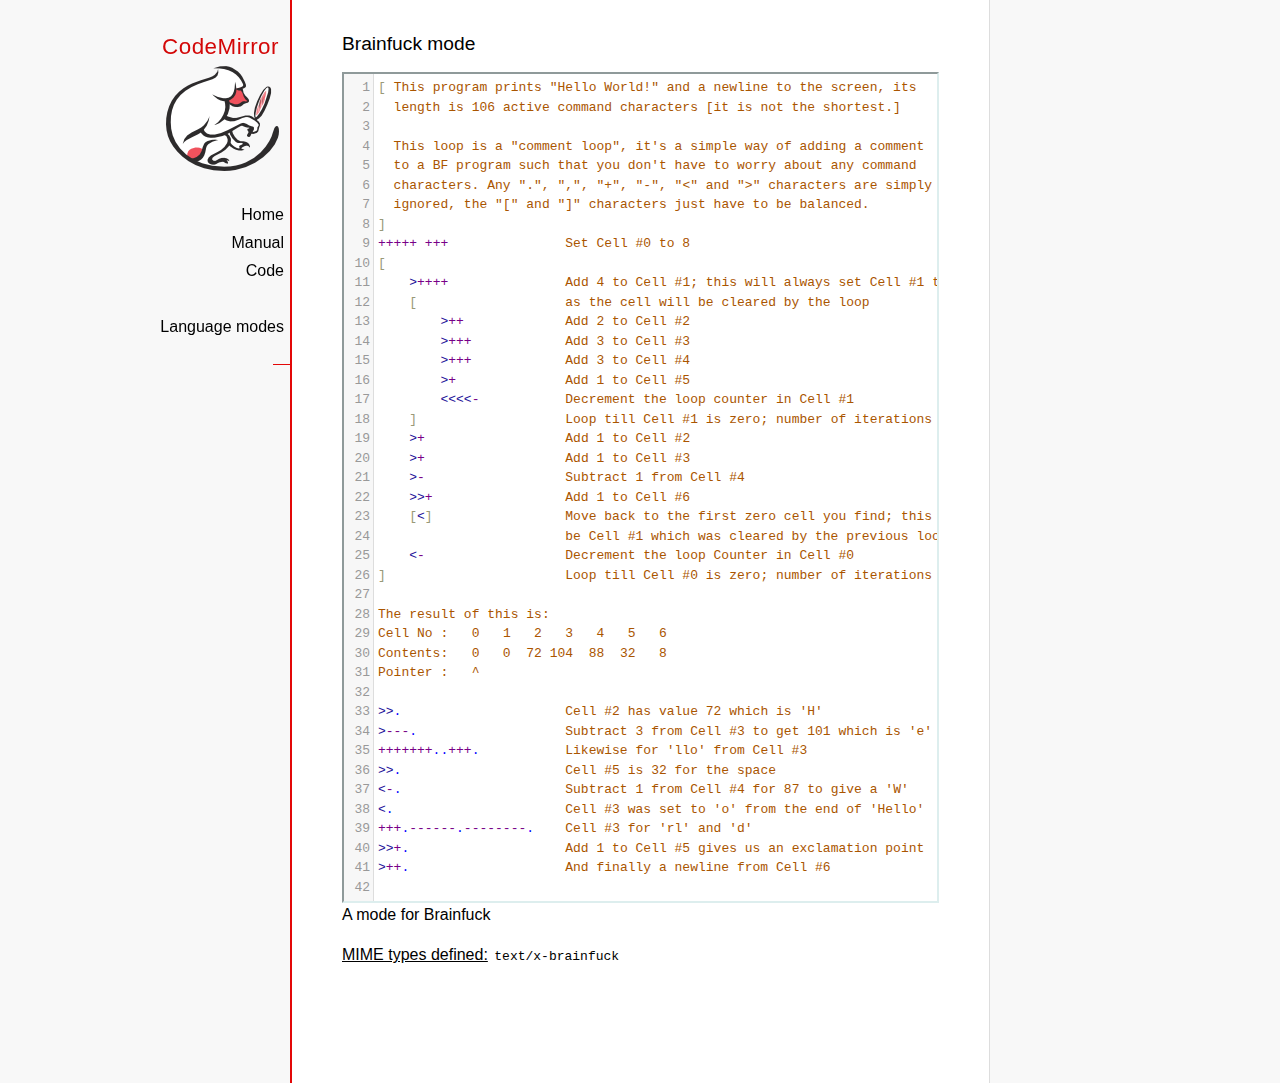
<file: codemirror/mode/brainfuck/index.html>
<!doctype html>

<title>CodeMirror: Brainfuck mode</title>
<meta charset="utf-8"/>
<link rel=stylesheet href="../../doc/docs.css">

<link rel="stylesheet" href="../../lib/codemirror.css">
<script src="../../lib/codemirror.js"></script>
<script src="../../addon/edit/matchbrackets.js"></script>
<script src="./brainfuck.js"></script>
<style>
	.CodeMirror { border: 2px inset #dee; }
    </style>
<div id=nav>
  <a href="http://codemirror.net"><h1>CodeMirror</h1><img id=logo src="../../doc/logo.png"></a>

  <ul>
    <li><a href="../../index.html">Home</a>
    <li><a href="../../doc/manual.html">Manual</a>
    <li><a href="https://github.com/codemirror/codemirror">Code</a>
  </ul>
  <ul>
    <li><a href="../index.html">Language modes</a>
    <li><a class=active href="#"></a>
  </ul>
</div>

<article>
<h2>Brainfuck mode</h2>
<form><textarea id="code" name="code">
[ This program prints "Hello World!" and a newline to the screen, its
  length is 106 active command characters [it is not the shortest.]

  This loop is a "comment loop", it's a simple way of adding a comment
  to a BF program such that you don't have to worry about any command
  characters. Any ".", ",", "+", "-", "&lt;" and "&gt;" characters are simply
  ignored, the "[" and "]" characters just have to be balanced.
]
+++++ +++               Set Cell #0 to 8
[
    &gt;++++               Add 4 to Cell #1; this will always set Cell #1 to 4
    [                   as the cell will be cleared by the loop
        &gt;++             Add 2 to Cell #2
        &gt;+++            Add 3 to Cell #3
        &gt;+++            Add 3 to Cell #4
        &gt;+              Add 1 to Cell #5
        &lt;&lt;&lt;&lt;-           Decrement the loop counter in Cell #1
    ]                   Loop till Cell #1 is zero; number of iterations is 4
    &gt;+                  Add 1 to Cell #2
    &gt;+                  Add 1 to Cell #3
    &gt;-                  Subtract 1 from Cell #4
    &gt;&gt;+                 Add 1 to Cell #6
    [&lt;]                 Move back to the first zero cell you find; this will
                        be Cell #1 which was cleared by the previous loop
    &lt;-                  Decrement the loop Counter in Cell #0
]                       Loop till Cell #0 is zero; number of iterations is 8

The result of this is:
Cell No :   0   1   2   3   4   5   6
Contents:   0   0  72 104  88  32   8
Pointer :   ^

&gt;&gt;.                     Cell #2 has value 72 which is 'H'
&gt;---.                   Subtract 3 from Cell #3 to get 101 which is 'e'
+++++++..+++.           Likewise for 'llo' from Cell #3
&gt;&gt;.                     Cell #5 is 32 for the space
&lt;-.                     Subtract 1 from Cell #4 for 87 to give a 'W'
&lt;.                      Cell #3 was set to 'o' from the end of 'Hello'
+++.------.--------.    Cell #3 for 'rl' and 'd'
&gt;&gt;+.                    Add 1 to Cell #5 gives us an exclamation point
&gt;++.                    And finally a newline from Cell #6
</textarea></form>

    <script>
      var editor = CodeMirror.fromTextArea(document.getElementById("code"), {
        lineNumbers: true,
        matchBrackets: true,
        mode: "text/x-brainfuck"
      });
    </script>

    <p>A mode for Brainfuck</p>

    <p><strong>MIME types defined:</strong> <code>text/x-brainfuck</code></p>
  </article>
</file>
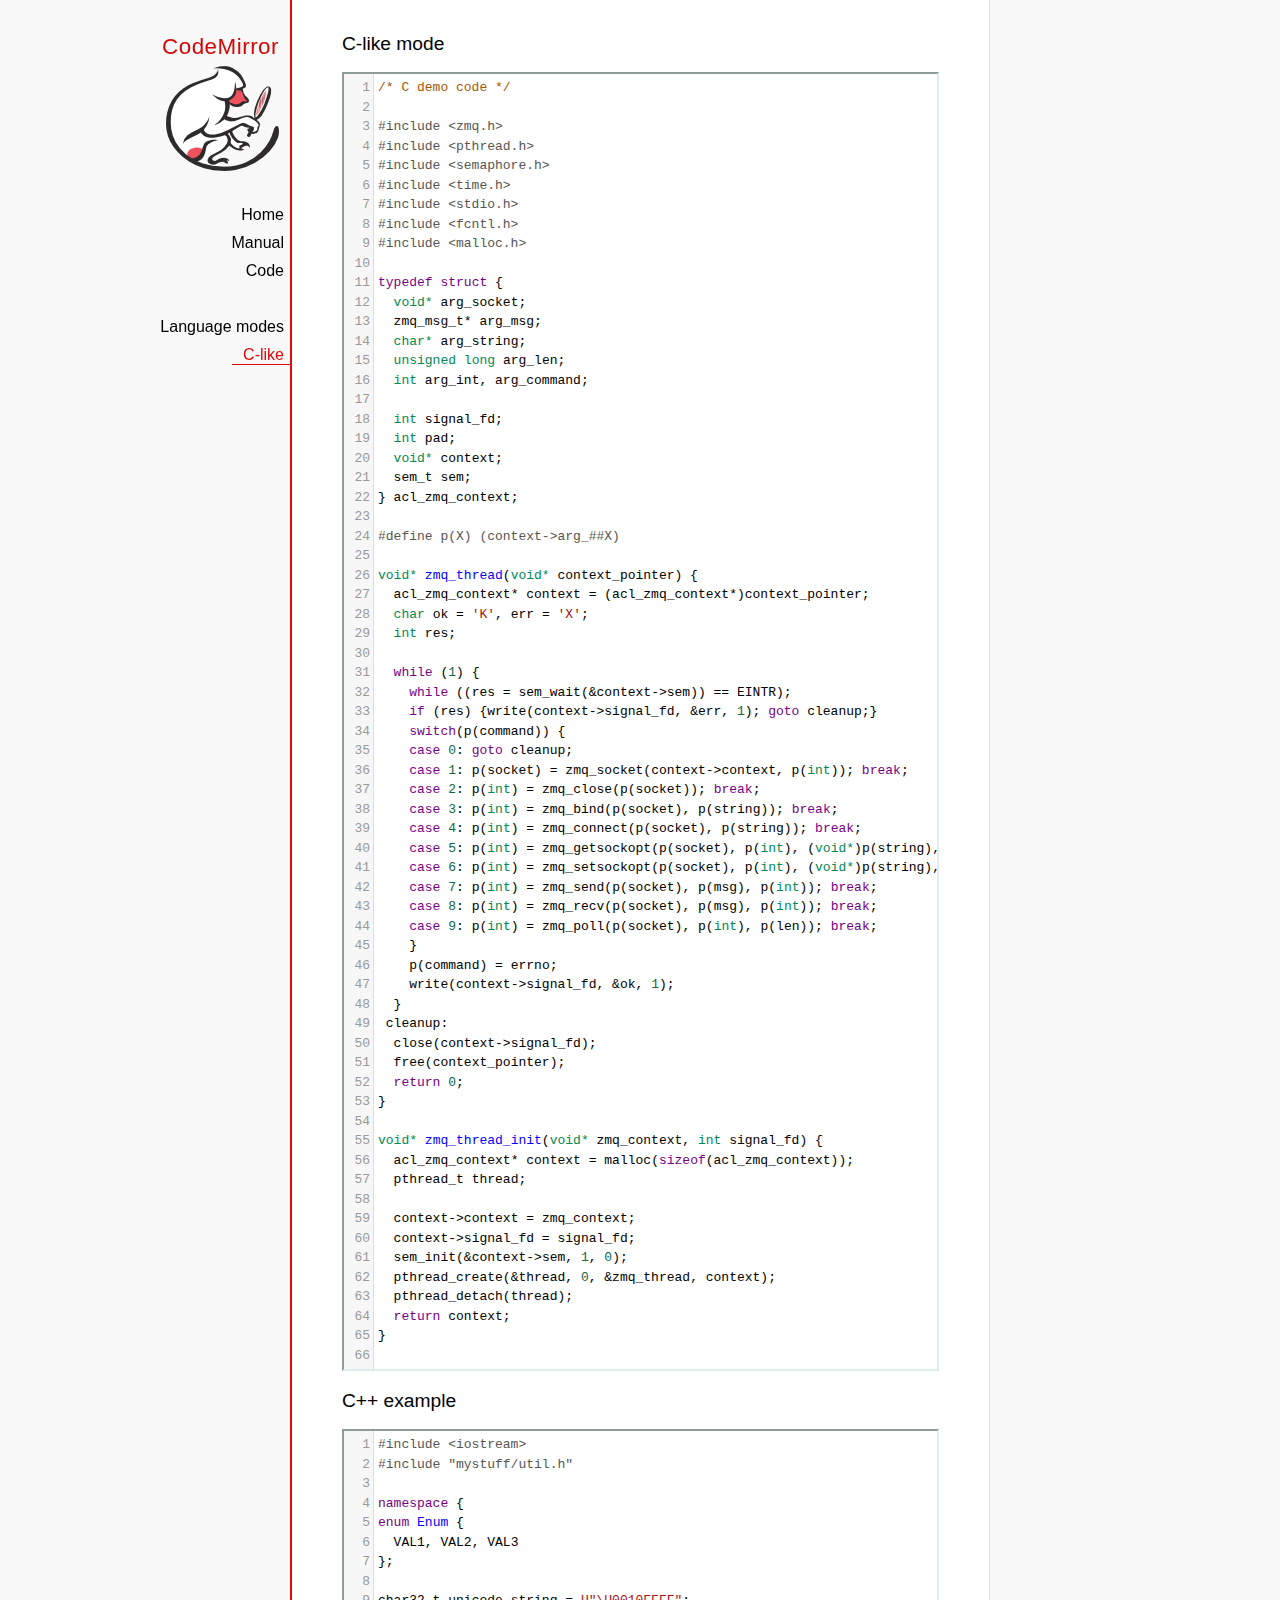
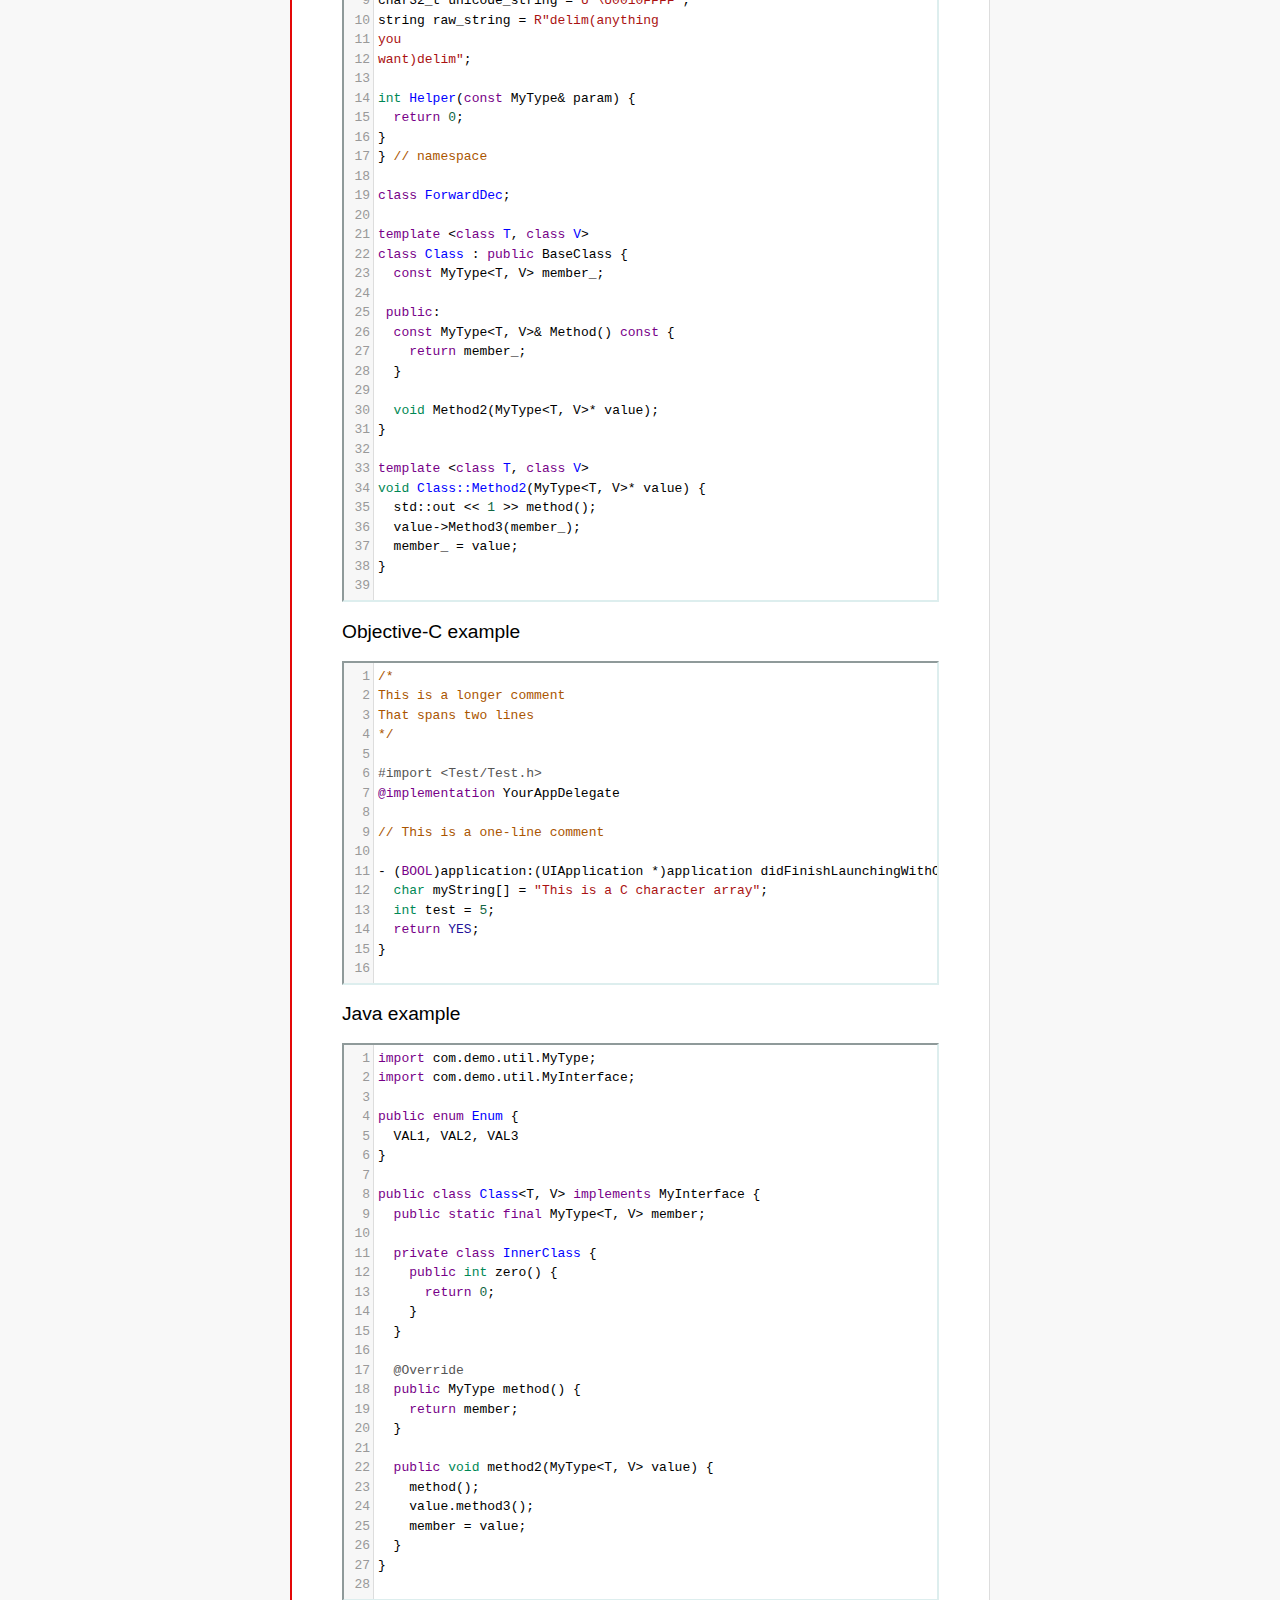
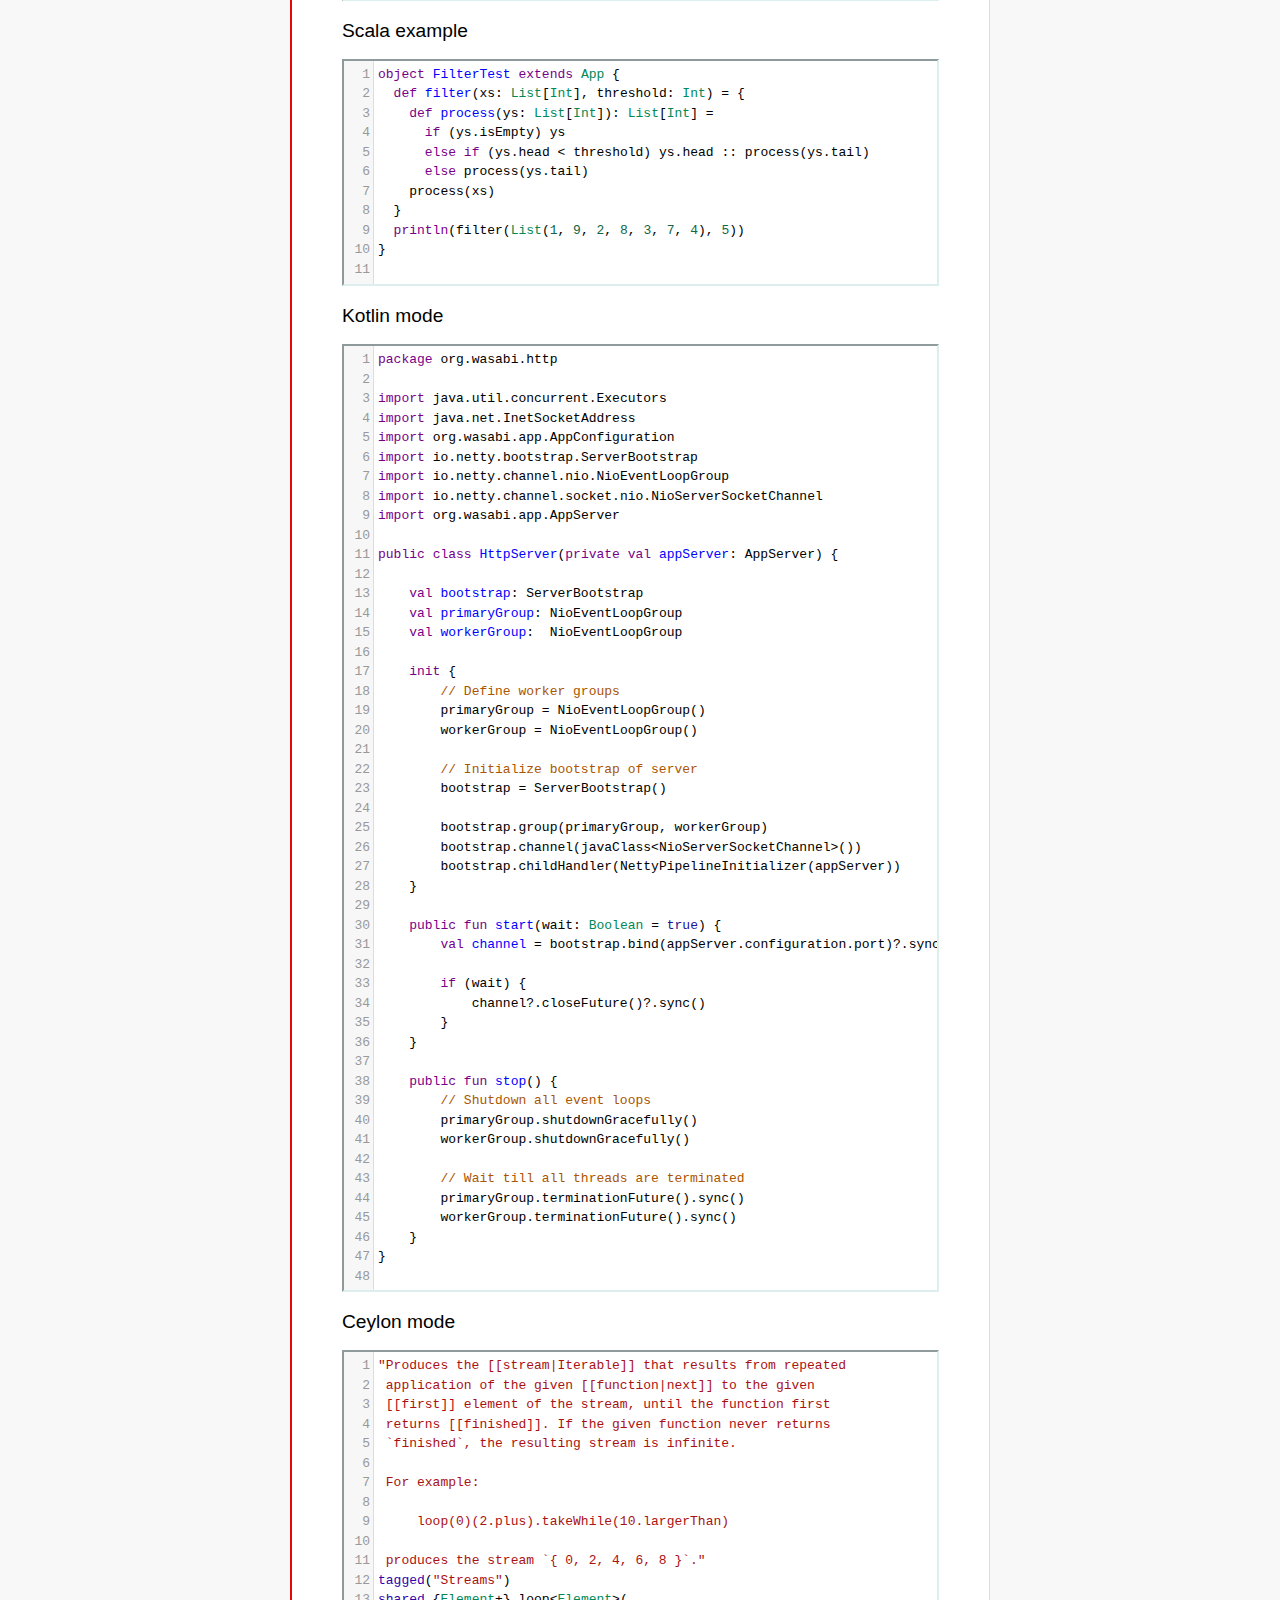
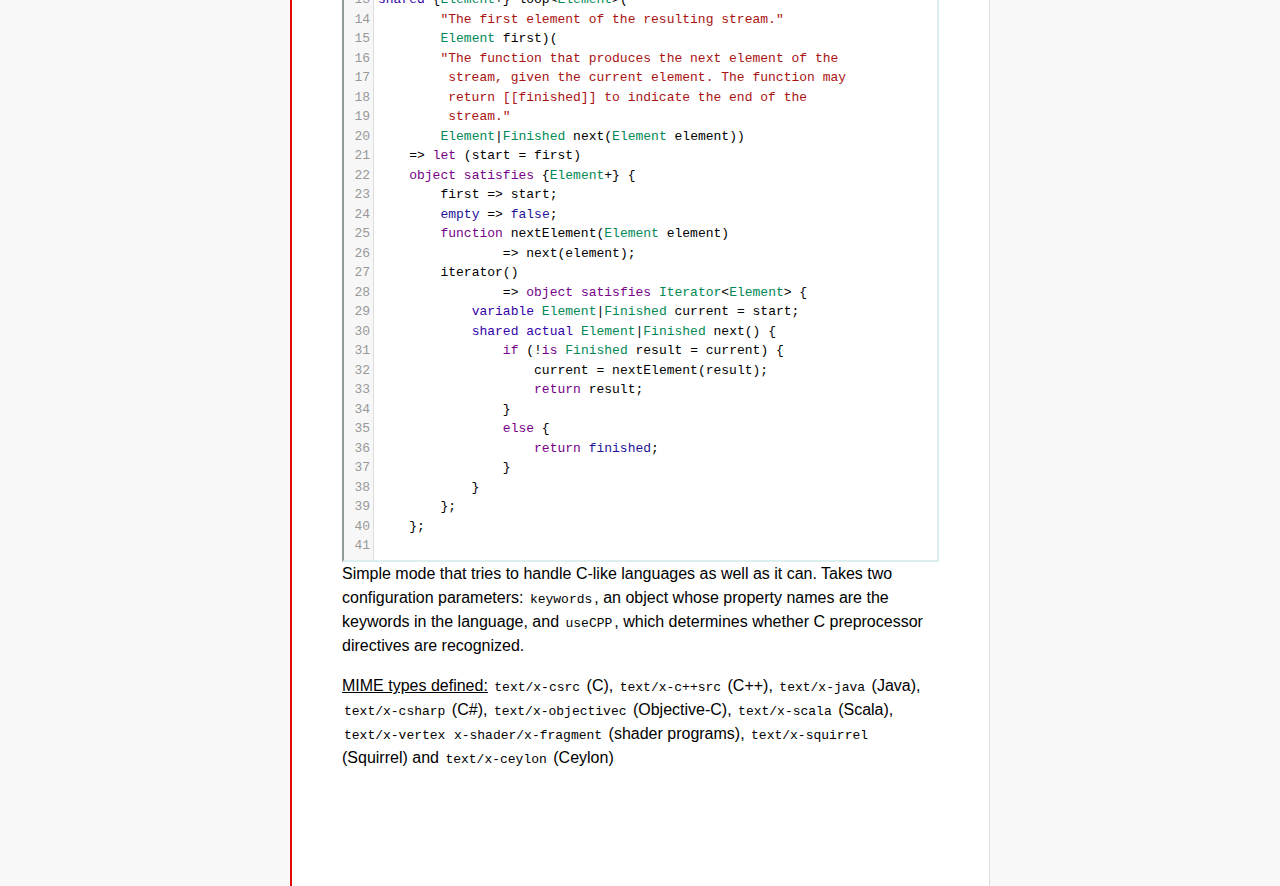
<file: codemirror/mode/clike/index.html>
<!doctype html>

<title>CodeMirror: C-like mode</title>
<meta charset="utf-8"/>
<link rel=stylesheet href="../../doc/docs.css">

<link rel="stylesheet" href="../../lib/codemirror.css">
<script src="../../lib/codemirror.js"></script>
<script src="../../addon/edit/matchbrackets.js"></script>
<link rel="stylesheet" href="../../addon/hint/show-hint.css">
<script src="../../addon/hint/show-hint.js"></script>
<script src="clike.js"></script>
<style>.CodeMirror {border: 2px inset #dee;}</style>
<div id=nav>
  <a href="http://codemirror.net"><h1>CodeMirror</h1><img id=logo src="../../doc/logo.png"></a>

  <ul>
    <li><a href="../../index.html">Home</a>
    <li><a href="../../doc/manual.html">Manual</a>
    <li><a href="https://github.com/codemirror/codemirror">Code</a>
  </ul>
  <ul>
    <li><a href="../index.html">Language modes</a>
    <li><a class=active href="#">C-like</a>
  </ul>
</div>

<article>
<h2>C-like mode</h2>

<div><textarea id="c-code">
/* C demo code */

#include <zmq.h>
#include <pthread.h>
#include <semaphore.h>
#include <time.h>
#include <stdio.h>
#include <fcntl.h>
#include <malloc.h>

typedef struct {
  void* arg_socket;
  zmq_msg_t* arg_msg;
  char* arg_string;
  unsigned long arg_len;
  int arg_int, arg_command;

  int signal_fd;
  int pad;
  void* context;
  sem_t sem;
} acl_zmq_context;

#define p(X) (context->arg_##X)

void* zmq_thread(void* context_pointer) {
  acl_zmq_context* context = (acl_zmq_context*)context_pointer;
  char ok = 'K', err = 'X';
  int res;

  while (1) {
    while ((res = sem_wait(&amp;context->sem)) == EINTR);
    if (res) {write(context->signal_fd, &amp;err, 1); goto cleanup;}
    switch(p(command)) {
    case 0: goto cleanup;
    case 1: p(socket) = zmq_socket(context->context, p(int)); break;
    case 2: p(int) = zmq_close(p(socket)); break;
    case 3: p(int) = zmq_bind(p(socket), p(string)); break;
    case 4: p(int) = zmq_connect(p(socket), p(string)); break;
    case 5: p(int) = zmq_getsockopt(p(socket), p(int), (void*)p(string), &amp;p(len)); break;
    case 6: p(int) = zmq_setsockopt(p(socket), p(int), (void*)p(string), p(len)); break;
    case 7: p(int) = zmq_send(p(socket), p(msg), p(int)); break;
    case 8: p(int) = zmq_recv(p(socket), p(msg), p(int)); break;
    case 9: p(int) = zmq_poll(p(socket), p(int), p(len)); break;
    }
    p(command) = errno;
    write(context->signal_fd, &amp;ok, 1);
  }
 cleanup:
  close(context->signal_fd);
  free(context_pointer);
  return 0;
}

void* zmq_thread_init(void* zmq_context, int signal_fd) {
  acl_zmq_context* context = malloc(sizeof(acl_zmq_context));
  pthread_t thread;

  context->context = zmq_context;
  context->signal_fd = signal_fd;
  sem_init(&amp;context->sem, 1, 0);
  pthread_create(&amp;thread, 0, &amp;zmq_thread, context);
  pthread_detach(thread);
  return context;
}
</textarea></div>

<h2>C++ example</h2>

<div><textarea id="cpp-code">
#include <iostream>
#include "mystuff/util.h"

namespace {
enum Enum {
  VAL1, VAL2, VAL3
};

char32_t unicode_string = U"\U0010FFFF";
string raw_string = R"delim(anything
you
want)delim";

int Helper(const MyType& param) {
  return 0;
}
} // namespace

class ForwardDec;

template <class T, class V>
class Class : public BaseClass {
  const MyType<T, V> member_;

 public:
  const MyType<T, V>& Method() const {
    return member_;
  }

  void Method2(MyType<T, V>* value);
}

template <class T, class V>
void Class::Method2(MyType<T, V>* value) {
  std::out << 1 >> method();
  value->Method3(member_);
  member_ = value;
}
</textarea></div>

<h2>Objective-C example</h2>

<div><textarea id="objectivec-code">
/*
This is a longer comment
That spans two lines
*/

#import <Test/Test.h>
@implementation YourAppDelegate

// This is a one-line comment

- (BOOL)application:(UIApplication *)application didFinishLaunchingWithOptions:(NSDictionary *)launchOptions{
  char myString[] = "This is a C character array";
  int test = 5;
  return YES;
}
</textarea></div>

<h2>Java example</h2>

<div><textarea id="java-code">
import com.demo.util.MyType;
import com.demo.util.MyInterface;

public enum Enum {
  VAL1, VAL2, VAL3
}

public class Class<T, V> implements MyInterface {
  public static final MyType<T, V> member;
  
  private class InnerClass {
    public int zero() {
      return 0;
    }
  }

  @Override
  public MyType method() {
    return member;
  }

  public void method2(MyType<T, V> value) {
    method();
    value.method3();
    member = value;
  }
}
</textarea></div>

<h2>Scala example</h2>

<div><textarea id="scala-code">
object FilterTest extends App {
  def filter(xs: List[Int], threshold: Int) = {
    def process(ys: List[Int]): List[Int] =
      if (ys.isEmpty) ys
      else if (ys.head < threshold) ys.head :: process(ys.tail)
      else process(ys.tail)
    process(xs)
  }
  println(filter(List(1, 9, 2, 8, 3, 7, 4), 5))
}
</textarea></div>

<h2>Kotlin mode</h2>

<div><textarea id="kotlin-code">
package org.wasabi.http

import java.util.concurrent.Executors
import java.net.InetSocketAddress
import org.wasabi.app.AppConfiguration
import io.netty.bootstrap.ServerBootstrap
import io.netty.channel.nio.NioEventLoopGroup
import io.netty.channel.socket.nio.NioServerSocketChannel
import org.wasabi.app.AppServer

public class HttpServer(private val appServer: AppServer) {

    val bootstrap: ServerBootstrap
    val primaryGroup: NioEventLoopGroup
    val workerGroup:  NioEventLoopGroup

    init {
        // Define worker groups
        primaryGroup = NioEventLoopGroup()
        workerGroup = NioEventLoopGroup()

        // Initialize bootstrap of server
        bootstrap = ServerBootstrap()

        bootstrap.group(primaryGroup, workerGroup)
        bootstrap.channel(javaClass<NioServerSocketChannel>())
        bootstrap.childHandler(NettyPipelineInitializer(appServer))
    }

    public fun start(wait: Boolean = true) {
        val channel = bootstrap.bind(appServer.configuration.port)?.sync()?.channel()

        if (wait) {
            channel?.closeFuture()?.sync()
        }
    }

    public fun stop() {
        // Shutdown all event loops
        primaryGroup.shutdownGracefully()
        workerGroup.shutdownGracefully()

        // Wait till all threads are terminated
        primaryGroup.terminationFuture().sync()
        workerGroup.terminationFuture().sync()
    }
}
</textarea></div>

<h2>Ceylon mode</h2>

<div><textarea id="ceylon-code">
"Produces the [[stream|Iterable]] that results from repeated
 application of the given [[function|next]] to the given
 [[first]] element of the stream, until the function first
 returns [[finished]]. If the given function never returns 
 `finished`, the resulting stream is infinite.

 For example:

     loop(0)(2.plus).takeWhile(10.largerThan)

 produces the stream `{ 0, 2, 4, 6, 8 }`."
tagged("Streams")
shared {Element+} loop&lt;Element&gt;(
        "The first element of the resulting stream."
        Element first)(
        "The function that produces the next element of the
         stream, given the current element. The function may
         return [[finished]] to indicate the end of the 
         stream."
        Element|Finished next(Element element))
    =&gt; let (start = first)
    object satisfies {Element+} {
        first =&gt; start;
        empty =&gt; false;
        function nextElement(Element element)
                =&gt; next(element);
        iterator()
                =&gt; object satisfies Iterator&lt;Element&gt; {
            variable Element|Finished current = start;
            shared actual Element|Finished next() {
                if (!is Finished result = current) {
                    current = nextElement(result);
                    return result;
                }
                else {
                    return finished;
                }
            }
        };
    };
</textarea></div>

    <script>
      var cEditor = CodeMirror.fromTextArea(document.getElementById("c-code"), {
        lineNumbers: true,
        matchBrackets: true,
        mode: "text/x-csrc"
      });
      var cppEditor = CodeMirror.fromTextArea(document.getElementById("cpp-code"), {
        lineNumbers: true,
        matchBrackets: true,
        mode: "text/x-c++src"
      });
      var javaEditor = CodeMirror.fromTextArea(document.getElementById("java-code"), {
        lineNumbers: true,
        matchBrackets: true,
        mode: "text/x-java"
      });
      var objectivecEditor = CodeMirror.fromTextArea(document.getElementById("objectivec-code"), {
        lineNumbers: true,
        matchBrackets: true,
        mode: "text/x-objectivec"
      });
      var scalaEditor = CodeMirror.fromTextArea(document.getElementById("scala-code"), {
        lineNumbers: true,
        matchBrackets: true,
        mode: "text/x-scala"
      });
      var kotlinEditor = CodeMirror.fromTextArea(document.getElementById("kotlin-code"), {
          lineNumbers: true,
          matchBrackets: true,
          mode: "text/x-kotlin"
      });
      var ceylonEditor = CodeMirror.fromTextArea(document.getElementById("ceylon-code"), {
          lineNumbers: true,
          matchBrackets: true,
          mode: "text/x-ceylon"
      });
      var mac = CodeMirror.keyMap.default == CodeMirror.keyMap.macDefault;
      CodeMirror.keyMap.default[(mac ? "Cmd" : "Ctrl") + "-Space"] = "autocomplete";
    </script>

    <p>Simple mode that tries to handle C-like languages as well as it
    can. Takes two configuration parameters: <code>keywords</code>, an
    object whose property names are the keywords in the language,
    and <code>useCPP</code>, which determines whether C preprocessor
    directives are recognized.</p>

    <p><strong>MIME types defined:</strong> <code>text/x-csrc</code>
    (C), <code>text/x-c++src</code> (C++), <code>text/x-java</code>
    (Java), <code>text/x-csharp</code> (C#),
    <code>text/x-objectivec</code> (Objective-C),
    <code>text/x-scala</code> (Scala), <code>text/x-vertex</code>
    <code>x-shader/x-fragment</code> (shader programs),
    <code>text/x-squirrel</code> (Squirrel) and
    <code>text/x-ceylon</code> (Ceylon)</p>
</article>
</file>
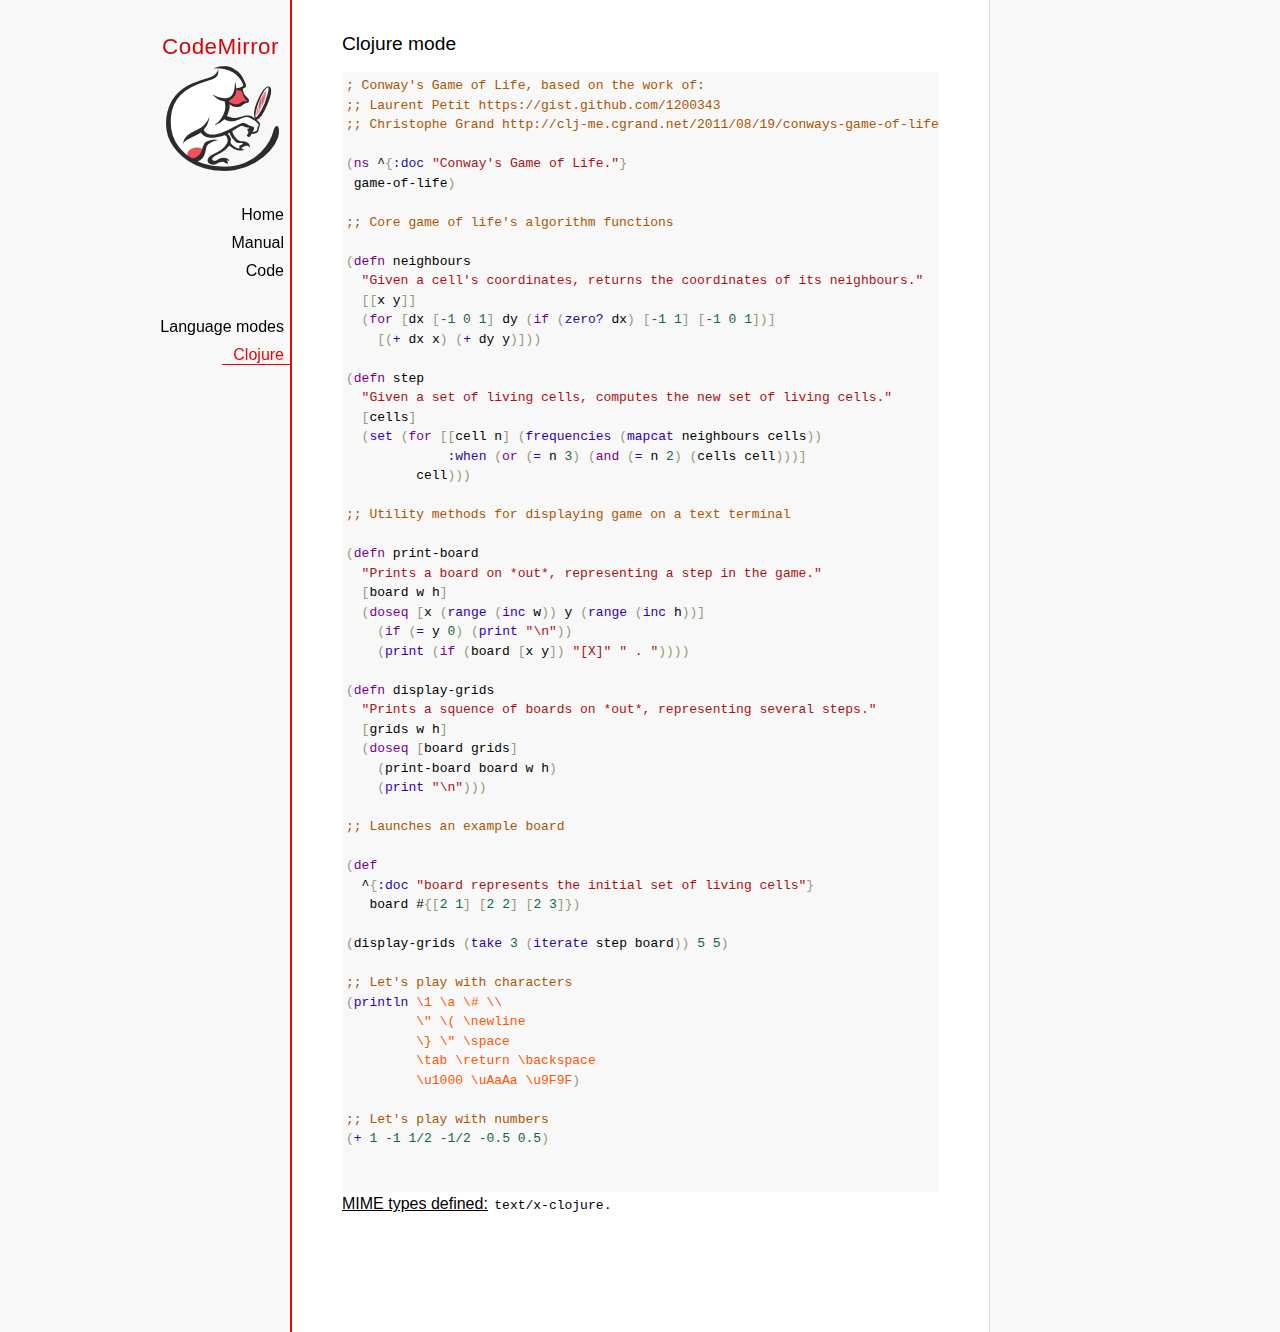
<file: codemirror/mode/clojure/index.html>
<!doctype html>

<title>CodeMirror: Clojure mode</title>
<meta charset="utf-8"/>
<link rel=stylesheet href="../../doc/docs.css">

<link rel="stylesheet" href="../../lib/codemirror.css">
<script src="../../lib/codemirror.js"></script>
<script src="clojure.js"></script>
<style>.CodeMirror {background: #f8f8f8;}</style>
<div id=nav>
  <a href="http://codemirror.net"><h1>CodeMirror</h1><img id=logo src="../../doc/logo.png"></a>

  <ul>
    <li><a href="../../index.html">Home</a>
    <li><a href="../../doc/manual.html">Manual</a>
    <li><a href="https://github.com/codemirror/codemirror">Code</a>
  </ul>
  <ul>
    <li><a href="../index.html">Language modes</a>
    <li><a class=active href="#">Clojure</a>
  </ul>
</div>

<article>
<h2>Clojure mode</h2>
<form><textarea id="code" name="code">
; Conway's Game of Life, based on the work of:
;; Laurent Petit https://gist.github.com/1200343
;; Christophe Grand http://clj-me.cgrand.net/2011/08/19/conways-game-of-life

(ns ^{:doc "Conway's Game of Life."}
 game-of-life)

;; Core game of life's algorithm functions

(defn neighbours
  "Given a cell's coordinates, returns the coordinates of its neighbours."
  [[x y]]
  (for [dx [-1 0 1] dy (if (zero? dx) [-1 1] [-1 0 1])]
    [(+ dx x) (+ dy y)]))

(defn step
  "Given a set of living cells, computes the new set of living cells."
  [cells]
  (set (for [[cell n] (frequencies (mapcat neighbours cells))
             :when (or (= n 3) (and (= n 2) (cells cell)))]
         cell)))

;; Utility methods for displaying game on a text terminal

(defn print-board
  "Prints a board on *out*, representing a step in the game."
  [board w h]
  (doseq [x (range (inc w)) y (range (inc h))]
    (if (= y 0) (print "\n"))
    (print (if (board [x y]) "[X]" " . "))))

(defn display-grids
  "Prints a squence of boards on *out*, representing several steps."
  [grids w h]
  (doseq [board grids]
    (print-board board w h)
    (print "\n")))

;; Launches an example board

(def
  ^{:doc "board represents the initial set of living cells"}
   board #{[2 1] [2 2] [2 3]})

(display-grids (take 3 (iterate step board)) 5 5)

;; Let's play with characters
(println \1 \a \# \\
         \" \( \newline
         \} \" \space
         \tab \return \backspace
         \u1000 \uAaAa \u9F9F)

;; Let's play with numbers
(+ 1 -1 1/2 -1/2 -0.5 0.5)

</textarea></form>
    <script>
      var editor = CodeMirror.fromTextArea(document.getElementById("code"), {});
    </script>

    <p><strong>MIME types defined:</strong> <code>text/x-clojure</code>.</p>

  </article>
</file>
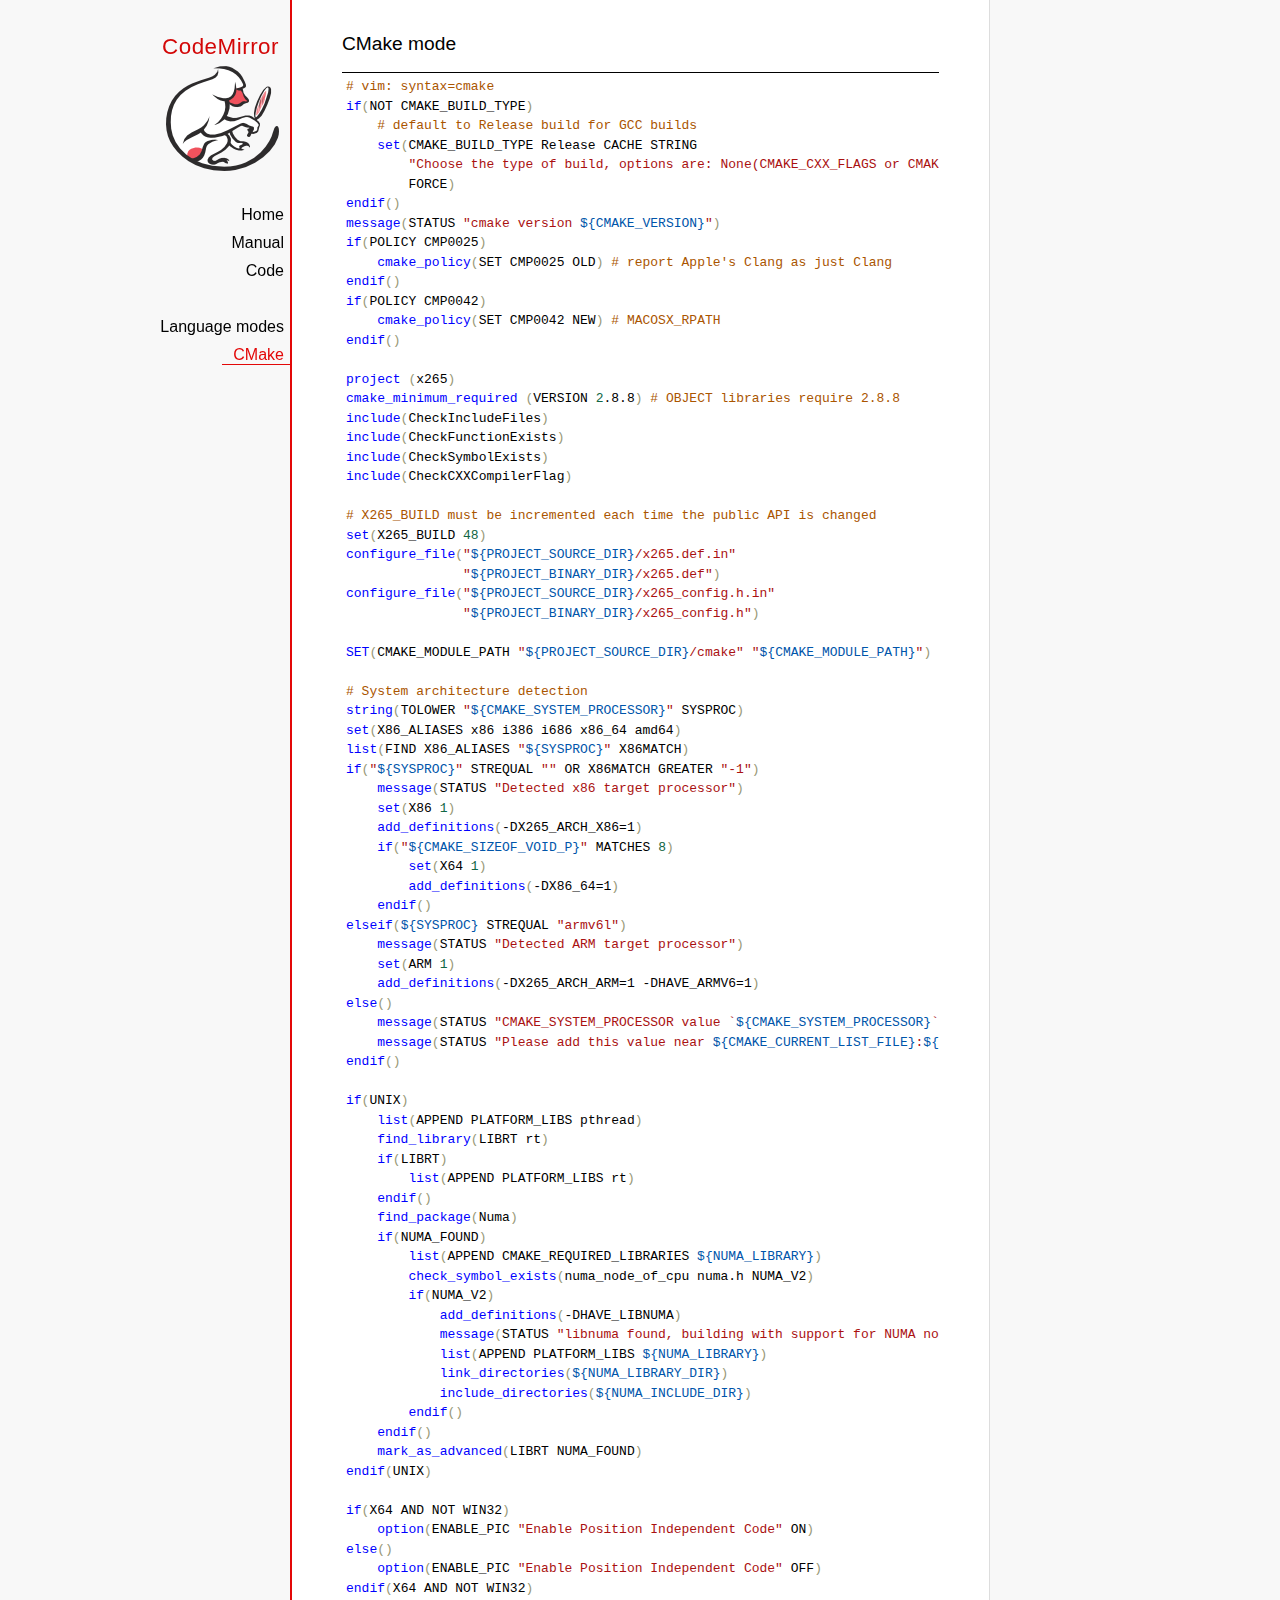
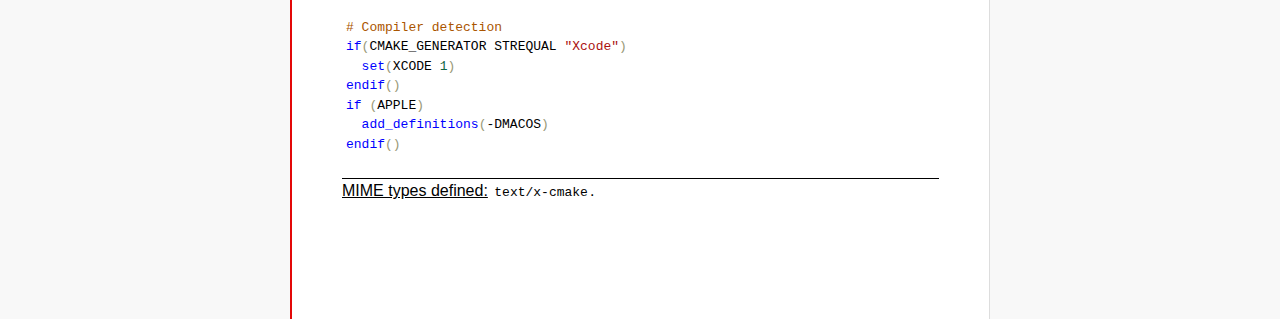
<file: codemirror/mode/cmake/index.html>
<!doctype html>

<title>CodeMirror: CMake mode</title>
<meta charset="utf-8"/>
<link rel=stylesheet href="../../doc/docs.css">

<link rel="stylesheet" href="../../lib/codemirror.css">
<script src="../../lib/codemirror.js"></script>
<script src="../../addon/edit/matchbrackets.js"></script>
<script src="cmake.js"></script>
<style>
      .CodeMirror {border-top: 1px solid black; border-bottom: 1px solid black;}
      .cm-s-default span.cm-arrow { color: red; }
    </style>
<div id=nav>
  <a href="http://codemirror.net"><h1>CodeMirror</h1><img id=logo src="../../doc/logo.png"></a>

  <ul>
    <li><a href="../../index.html">Home</a>
    <li><a href="../../doc/manual.html">Manual</a>
    <li><a href="https://github.com/codemirror/codemirror">Code</a>
  </ul>
  <ul>
    <li><a href="../index.html">Language modes</a>
    <li><a class=active href="#">CMake</a>
  </ul>
</div>

<article>
<h2>CMake mode</h2>
<form><textarea id="code" name="code">
# vim: syntax=cmake
if(NOT CMAKE_BUILD_TYPE)
    # default to Release build for GCC builds
    set(CMAKE_BUILD_TYPE Release CACHE STRING
        "Choose the type of build, options are: None(CMAKE_CXX_FLAGS or CMAKE_C_FLAGS used) Debug Release RelWithDebInfo MinSizeRel."
        FORCE)
endif()
message(STATUS "cmake version ${CMAKE_VERSION}")
if(POLICY CMP0025)
    cmake_policy(SET CMP0025 OLD) # report Apple's Clang as just Clang
endif()
if(POLICY CMP0042)
    cmake_policy(SET CMP0042 NEW) # MACOSX_RPATH
endif()

project (x265)
cmake_minimum_required (VERSION 2.8.8) # OBJECT libraries require 2.8.8
include(CheckIncludeFiles)
include(CheckFunctionExists)
include(CheckSymbolExists)
include(CheckCXXCompilerFlag)

# X265_BUILD must be incremented each time the public API is changed
set(X265_BUILD 48)
configure_file("${PROJECT_SOURCE_DIR}/x265.def.in"
               "${PROJECT_BINARY_DIR}/x265.def")
configure_file("${PROJECT_SOURCE_DIR}/x265_config.h.in"
               "${PROJECT_BINARY_DIR}/x265_config.h")

SET(CMAKE_MODULE_PATH "${PROJECT_SOURCE_DIR}/cmake" "${CMAKE_MODULE_PATH}")

# System architecture detection
string(TOLOWER "${CMAKE_SYSTEM_PROCESSOR}" SYSPROC)
set(X86_ALIASES x86 i386 i686 x86_64 amd64)
list(FIND X86_ALIASES "${SYSPROC}" X86MATCH)
if("${SYSPROC}" STREQUAL "" OR X86MATCH GREATER "-1")
    message(STATUS "Detected x86 target processor")
    set(X86 1)
    add_definitions(-DX265_ARCH_X86=1)
    if("${CMAKE_SIZEOF_VOID_P}" MATCHES 8)
        set(X64 1)
        add_definitions(-DX86_64=1)
    endif()
elseif(${SYSPROC} STREQUAL "armv6l")
    message(STATUS "Detected ARM target processor")
    set(ARM 1)
    add_definitions(-DX265_ARCH_ARM=1 -DHAVE_ARMV6=1)
else()
    message(STATUS "CMAKE_SYSTEM_PROCESSOR value `${CMAKE_SYSTEM_PROCESSOR}` is unknown")
    message(STATUS "Please add this value near ${CMAKE_CURRENT_LIST_FILE}:${CMAKE_CURRENT_LIST_LINE}")
endif()

if(UNIX)
    list(APPEND PLATFORM_LIBS pthread)
    find_library(LIBRT rt)
    if(LIBRT)
        list(APPEND PLATFORM_LIBS rt)
    endif()
    find_package(Numa)
    if(NUMA_FOUND)
        list(APPEND CMAKE_REQUIRED_LIBRARIES ${NUMA_LIBRARY})
        check_symbol_exists(numa_node_of_cpu numa.h NUMA_V2)
        if(NUMA_V2)
            add_definitions(-DHAVE_LIBNUMA)
            message(STATUS "libnuma found, building with support for NUMA nodes")
            list(APPEND PLATFORM_LIBS ${NUMA_LIBRARY})
            link_directories(${NUMA_LIBRARY_DIR})
            include_directories(${NUMA_INCLUDE_DIR})
        endif()
    endif()
    mark_as_advanced(LIBRT NUMA_FOUND)
endif(UNIX)

if(X64 AND NOT WIN32)
    option(ENABLE_PIC "Enable Position Independent Code" ON)
else()
    option(ENABLE_PIC "Enable Position Independent Code" OFF)
endif(X64 AND NOT WIN32)

# Compiler detection
if(CMAKE_GENERATOR STREQUAL "Xcode")
  set(XCODE 1)
endif()
if (APPLE)
  add_definitions(-DMACOS)
endif()
</textarea></form>
    <script>
      var editor = CodeMirror.fromTextArea(document.getElementById("code"), {
        mode: "text/x-cmake",
        matchBrackets: true,
        indentUnit: 4
      });
    </script>

    <p><strong>MIME types defined:</strong> <code>text/x-cmake</code>.</p>

  </article>
</file>
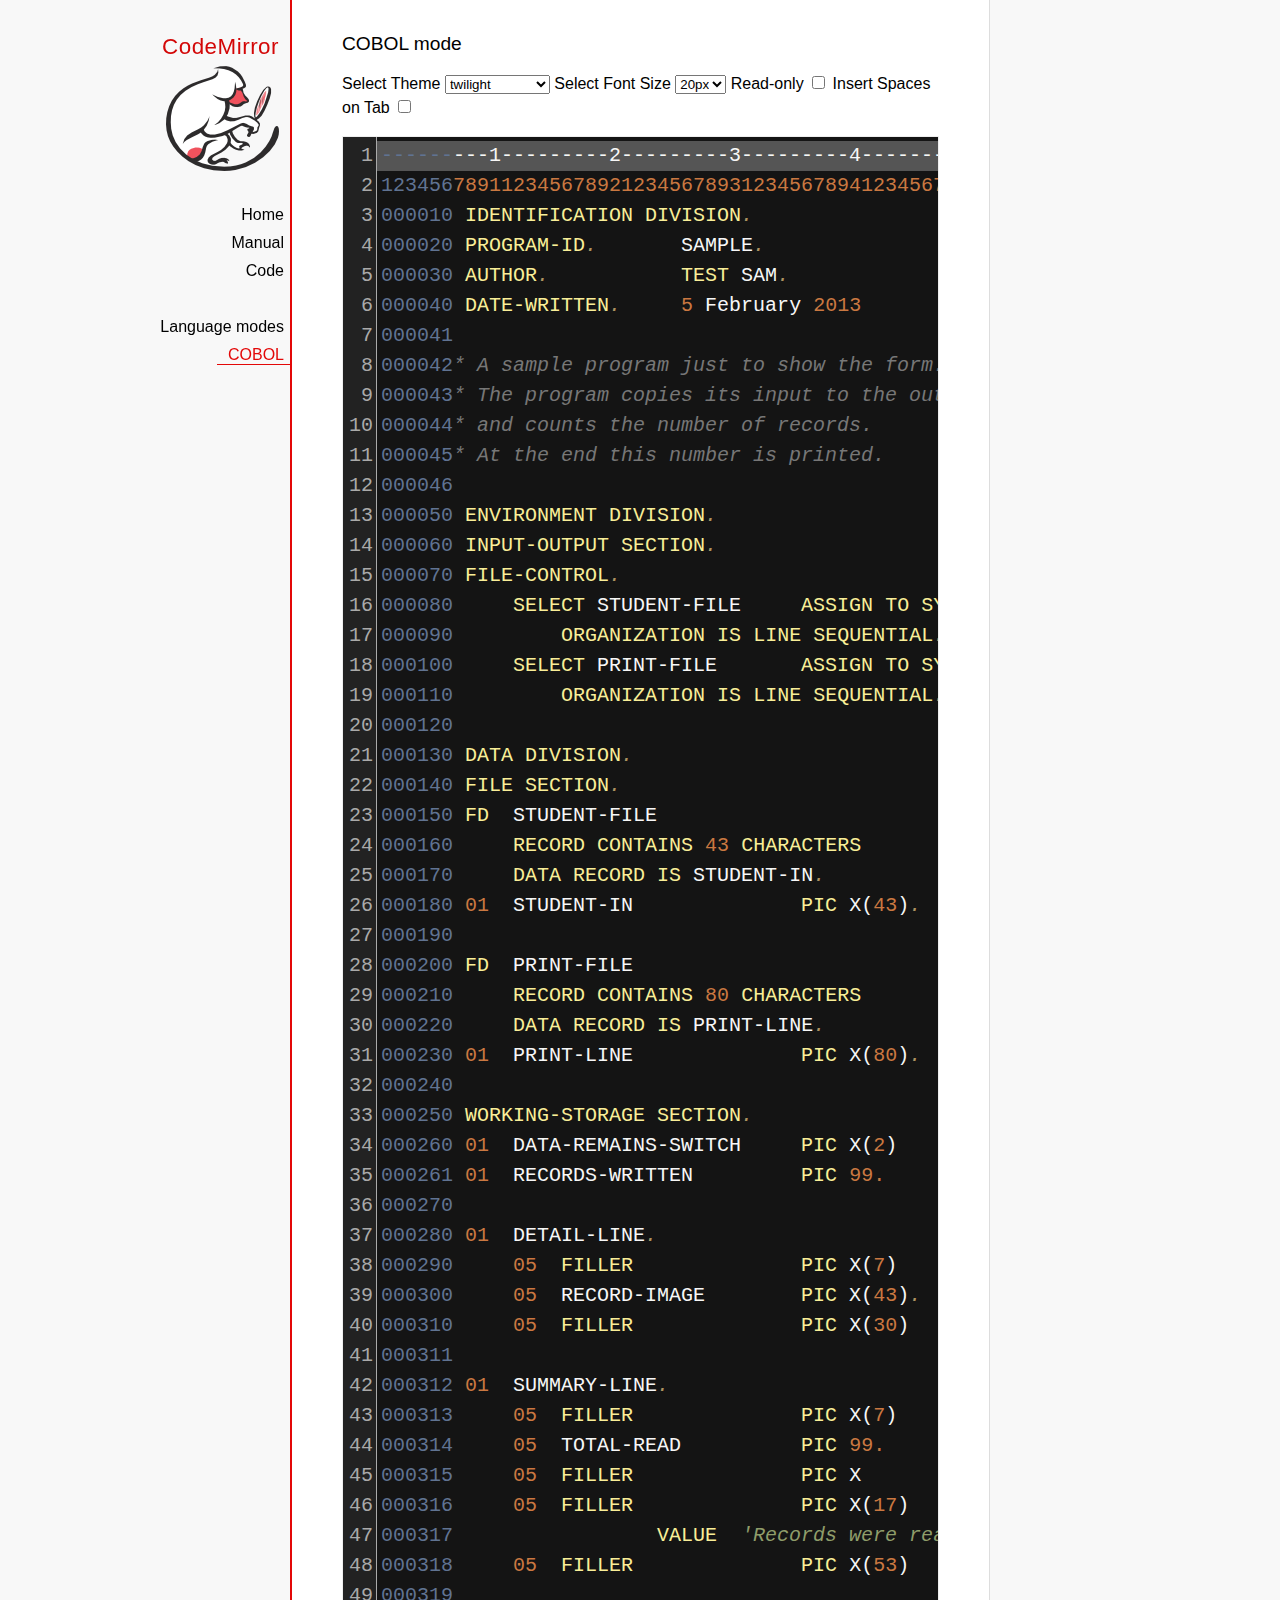
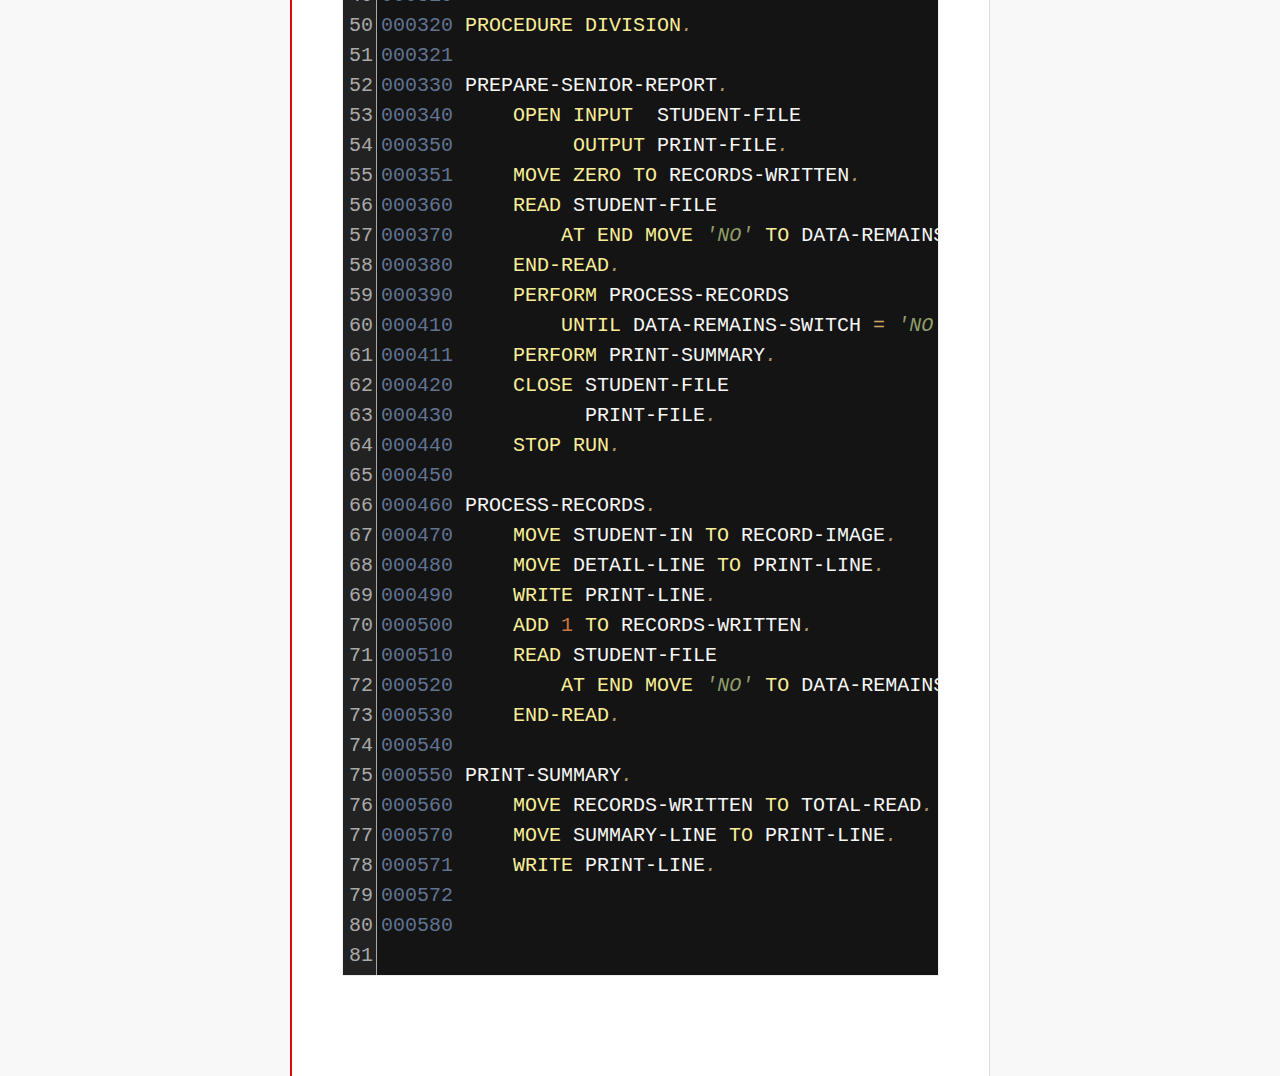
<file: codemirror/mode/cobol/index.html>
<!doctype html>

<title>CodeMirror: COBOL mode</title>
<meta charset="utf-8"/>
<link rel=stylesheet href="../../doc/docs.css">

<link rel="stylesheet" href="../../lib/codemirror.css">
<link rel="stylesheet" href="../../theme/neat.css">
<link rel="stylesheet" href="../../theme/elegant.css">
<link rel="stylesheet" href="../../theme/erlang-dark.css">
<link rel="stylesheet" href="../../theme/night.css">
<link rel="stylesheet" href="../../theme/monokai.css">
<link rel="stylesheet" href="../../theme/cobalt.css">
<link rel="stylesheet" href="../../theme/eclipse.css">
<link rel="stylesheet" href="../../theme/rubyblue.css">
<link rel="stylesheet" href="../../theme/lesser-dark.css">
<link rel="stylesheet" href="../../theme/xq-dark.css">
<link rel="stylesheet" href="../../theme/xq-light.css">
<link rel="stylesheet" href="../../theme/ambiance.css">
<link rel="stylesheet" href="../../theme/blackboard.css">
<link rel="stylesheet" href="../../theme/vibrant-ink.css">
<link rel="stylesheet" href="../../theme/solarized.css">
<link rel="stylesheet" href="../../theme/twilight.css">
<link rel="stylesheet" href="../../theme/midnight.css">
<link rel="stylesheet" href="../../addon/dialog/dialog.css">
<script src="../../lib/codemirror.js"></script>
<script src="../../addon/edit/matchbrackets.js"></script>
<script src="cobol.js"></script>
<script src="../../addon/selection/active-line.js"></script>
<script src="../../addon/search/search.js"></script>
<script src="../../addon/dialog/dialog.js"></script>
<script src="../../addon/search/searchcursor.js"></script>
<style>
        .CodeMirror {
          border: 1px solid #eee;
          font-size : 20px;
          height : auto !important;
        }
        .CodeMirror-activeline-background {background: #555555 !important;}
    </style>
<div id=nav>
  <a href="http://codemirror.net"><h1>CodeMirror</h1><img id=logo src="../../doc/logo.png"></a>

  <ul>
    <li><a href="../../index.html">Home</a>
    <li><a href="../../doc/manual.html">Manual</a>
    <li><a href="https://github.com/codemirror/codemirror">Code</a>
  </ul>
  <ul>
    <li><a href="../index.html">Language modes</a>
    <li><a class=active href="#">COBOL</a>
  </ul>
</div>

<article>
<h2>COBOL mode</h2>

    <p> Select Theme <select onchange="selectTheme()" id="selectTheme">
        <option>default</option>
        <option>ambiance</option>
        <option>blackboard</option>
        <option>cobalt</option>
        <option>eclipse</option>
        <option>elegant</option>
        <option>erlang-dark</option>
        <option>lesser-dark</option>
        <option>midnight</option>
        <option>monokai</option>
        <option>neat</option>
        <option>night</option>
        <option>rubyblue</option>
        <option>solarized dark</option>
        <option>solarized light</option>
        <option selected>twilight</option>
        <option>vibrant-ink</option>
        <option>xq-dark</option>
        <option>xq-light</option>
    </select>    Select Font Size <select onchange="selectFontsize()" id="selectFontSize">
          <option value="13px">13px</option>
          <option value="14px">14px</option>
          <option value="16px">16px</option>
          <option value="18px">18px</option>
          <option value="20px" selected="selected">20px</option>
          <option value="24px">24px</option>
          <option value="26px">26px</option>
          <option value="28px">28px</option>
          <option value="30px">30px</option>
          <option value="32px">32px</option>
          <option value="34px">34px</option>
          <option value="36px">36px</option>
        </select>
<label for="checkBoxReadOnly">Read-only</label>
<input type="checkbox" id="checkBoxReadOnly" onchange="selectReadOnly()">
<label for="id_tabToIndentSpace">Insert Spaces on Tab</label>
<input type="checkbox" id="id_tabToIndentSpace" onchange="tabToIndentSpace()">
</p>
<textarea id="code" name="code">
---------1---------2---------3---------4---------5---------6---------7---------8
12345678911234567892123456789312345678941234567895123456789612345678971234567898
000010 IDENTIFICATION DIVISION.                                        MODTGHERE
000020 PROGRAM-ID.       SAMPLE.
000030 AUTHOR.           TEST SAM. 
000040 DATE-WRITTEN.     5 February 2013
000041
000042* A sample program just to show the form.
000043* The program copies its input to the output,
000044* and counts the number of records.
000045* At the end this number is printed.
000046
000050 ENVIRONMENT DIVISION.
000060 INPUT-OUTPUT SECTION.
000070 FILE-CONTROL.
000080     SELECT STUDENT-FILE     ASSIGN TO SYSIN
000090         ORGANIZATION IS LINE SEQUENTIAL.
000100     SELECT PRINT-FILE       ASSIGN TO SYSOUT
000110         ORGANIZATION IS LINE SEQUENTIAL.
000120
000130 DATA DIVISION.
000140 FILE SECTION.
000150 FD  STUDENT-FILE
000160     RECORD CONTAINS 43 CHARACTERS
000170     DATA RECORD IS STUDENT-IN.
000180 01  STUDENT-IN              PIC X(43).
000190
000200 FD  PRINT-FILE
000210     RECORD CONTAINS 80 CHARACTERS
000220     DATA RECORD IS PRINT-LINE.
000230 01  PRINT-LINE              PIC X(80).
000240
000250 WORKING-STORAGE SECTION.
000260 01  DATA-REMAINS-SWITCH     PIC X(2)      VALUE SPACES.
000261 01  RECORDS-WRITTEN         PIC 99.
000270
000280 01  DETAIL-LINE.
000290     05  FILLER              PIC X(7)      VALUE SPACES.
000300     05  RECORD-IMAGE        PIC X(43).
000310     05  FILLER              PIC X(30)     VALUE SPACES.
000311 
000312 01  SUMMARY-LINE.
000313     05  FILLER              PIC X(7)      VALUE SPACES.
000314     05  TOTAL-READ          PIC 99.
000315     05  FILLER              PIC X         VALUE SPACE.
000316     05  FILLER              PIC X(17)     
000317                 VALUE  'Records were read'.
000318     05  FILLER              PIC X(53)     VALUE SPACES.
000319
000320 PROCEDURE DIVISION.
000321
000330 PREPARE-SENIOR-REPORT.
000340     OPEN INPUT  STUDENT-FILE
000350          OUTPUT PRINT-FILE.
000351     MOVE ZERO TO RECORDS-WRITTEN.
000360     READ STUDENT-FILE
000370         AT END MOVE 'NO' TO DATA-REMAINS-SWITCH
000380     END-READ.
000390     PERFORM PROCESS-RECORDS
000410         UNTIL DATA-REMAINS-SWITCH = 'NO'.
000411     PERFORM PRINT-SUMMARY.
000420     CLOSE STUDENT-FILE
000430           PRINT-FILE.
000440     STOP RUN.
000450
000460 PROCESS-RECORDS.
000470     MOVE STUDENT-IN TO RECORD-IMAGE.
000480     MOVE DETAIL-LINE TO PRINT-LINE.
000490     WRITE PRINT-LINE.
000500     ADD 1 TO RECORDS-WRITTEN.
000510     READ STUDENT-FILE
000520         AT END MOVE 'NO' TO DATA-REMAINS-SWITCH
000530     END-READ. 
000540
000550 PRINT-SUMMARY.
000560     MOVE RECORDS-WRITTEN TO TOTAL-READ.
000570     MOVE SUMMARY-LINE TO PRINT-LINE.
000571     WRITE PRINT-LINE. 
000572
000580
</textarea>
    <script>
      var editor = CodeMirror.fromTextArea(document.getElementById("code"), {
        lineNumbers: true,
        matchBrackets: true,
        mode: "text/x-cobol",
        theme : "twilight",
        styleActiveLine: true,
        showCursorWhenSelecting : true,  
      });
      function selectTheme() {
        var themeInput = document.getElementById("selectTheme");
        var theme = themeInput.options[themeInput.selectedIndex].innerHTML;
        editor.setOption("theme", theme);
      }
      function selectFontsize() {
        var fontSizeInput = document.getElementById("selectFontSize");
        var fontSize = fontSizeInput.options[fontSizeInput.selectedIndex].innerHTML;
        editor.getWrapperElement().style.fontSize = fontSize;
        editor.refresh();
      }
      function selectReadOnly() {
        editor.setOption("readOnly", document.getElementById("checkBoxReadOnly").checked);
      }
      function tabToIndentSpace() {
        if (document.getElementById("id_tabToIndentSpace").checked) {
            editor.setOption("extraKeys", {Tab: function(cm) { cm.replaceSelection("    ", "end"); }});
        } else {
            editor.setOption("extraKeys", {Tab: function(cm) { cm.replaceSelection("    ", "end"); }});
        }
      }
    </script>
  </article>
</file>
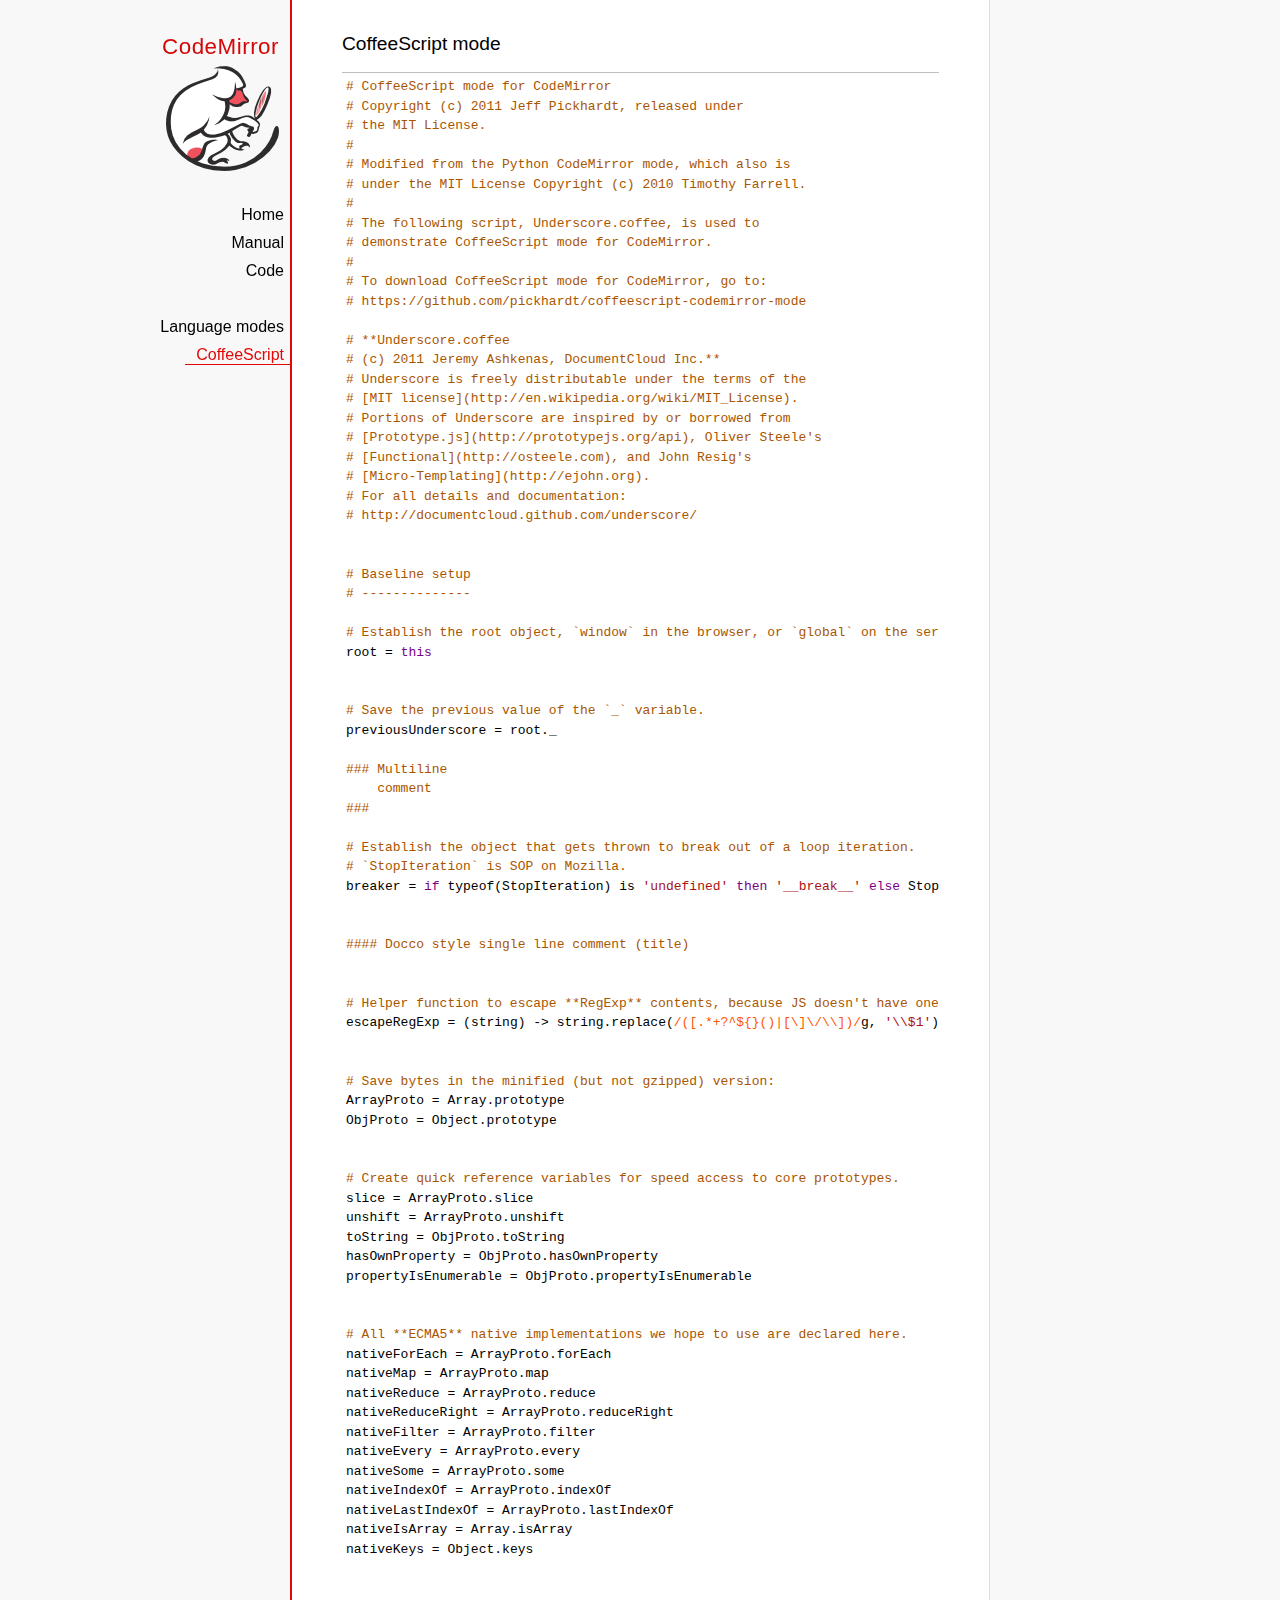
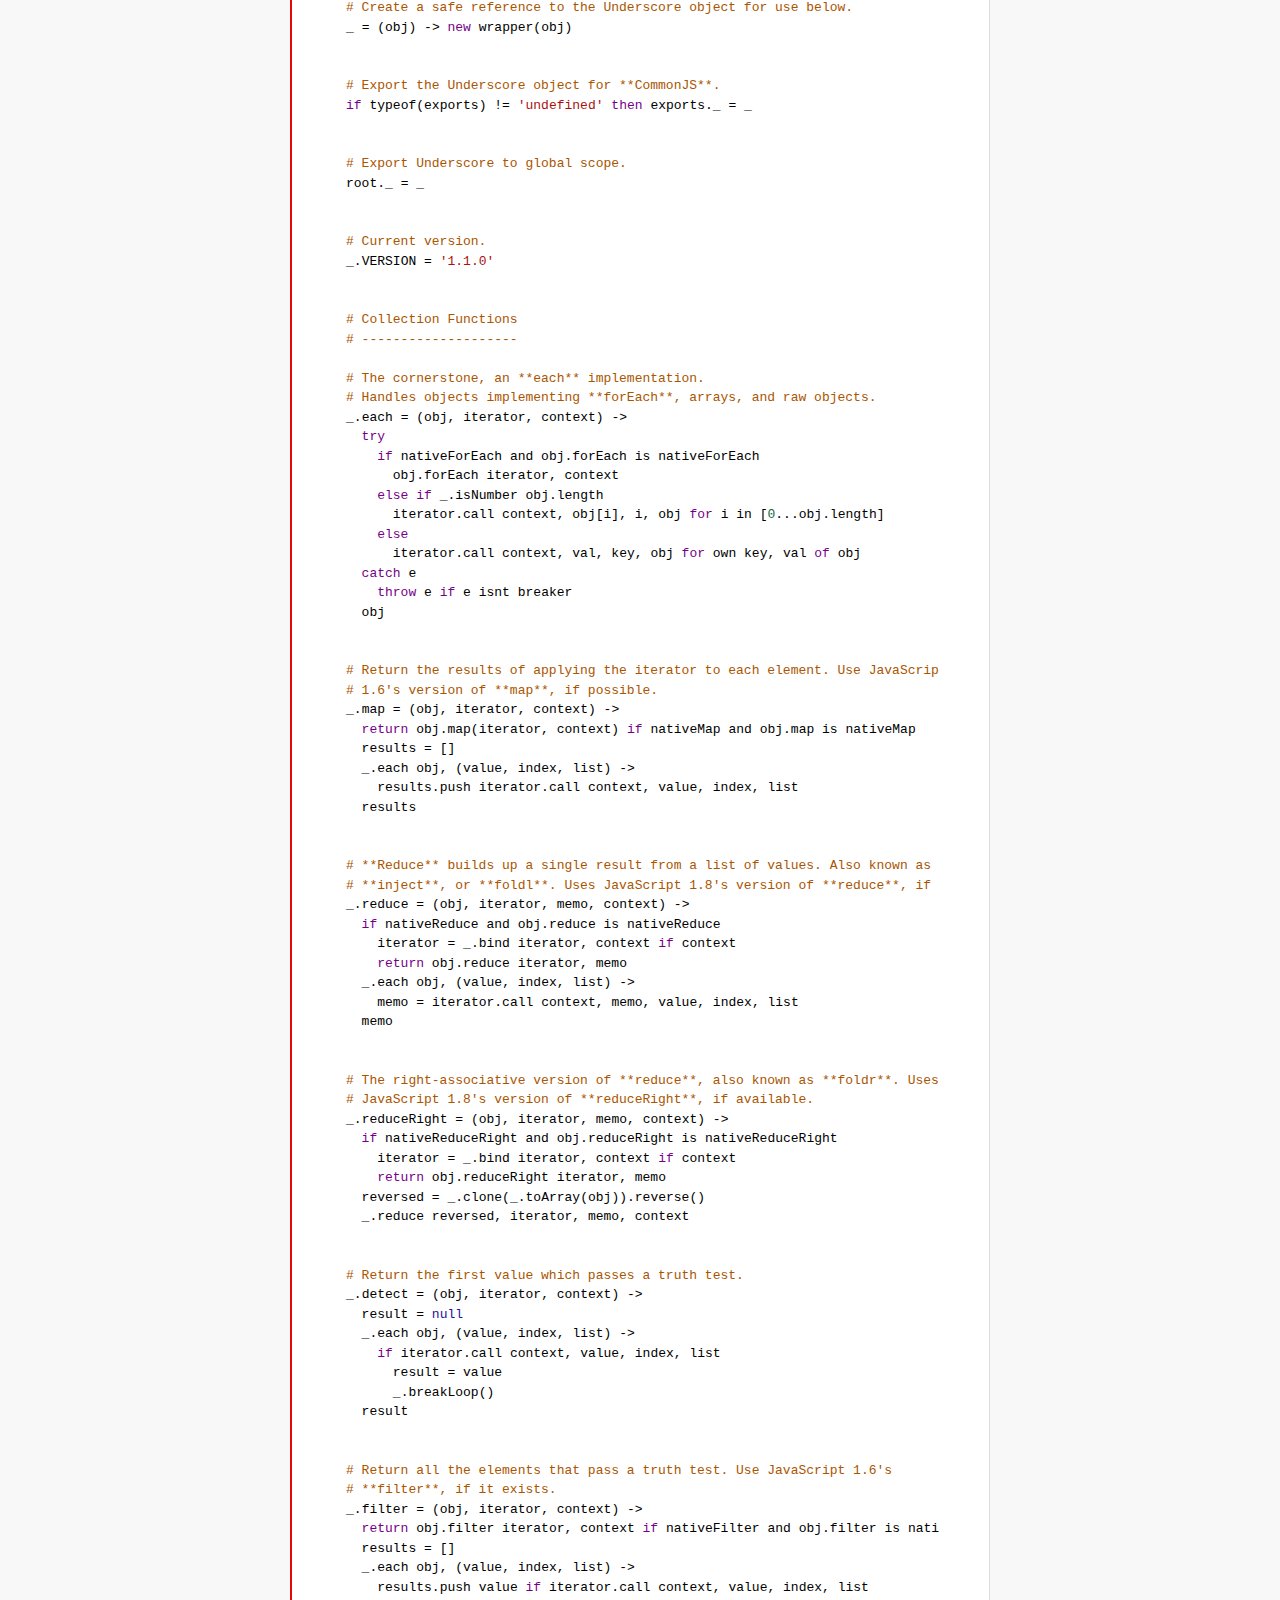
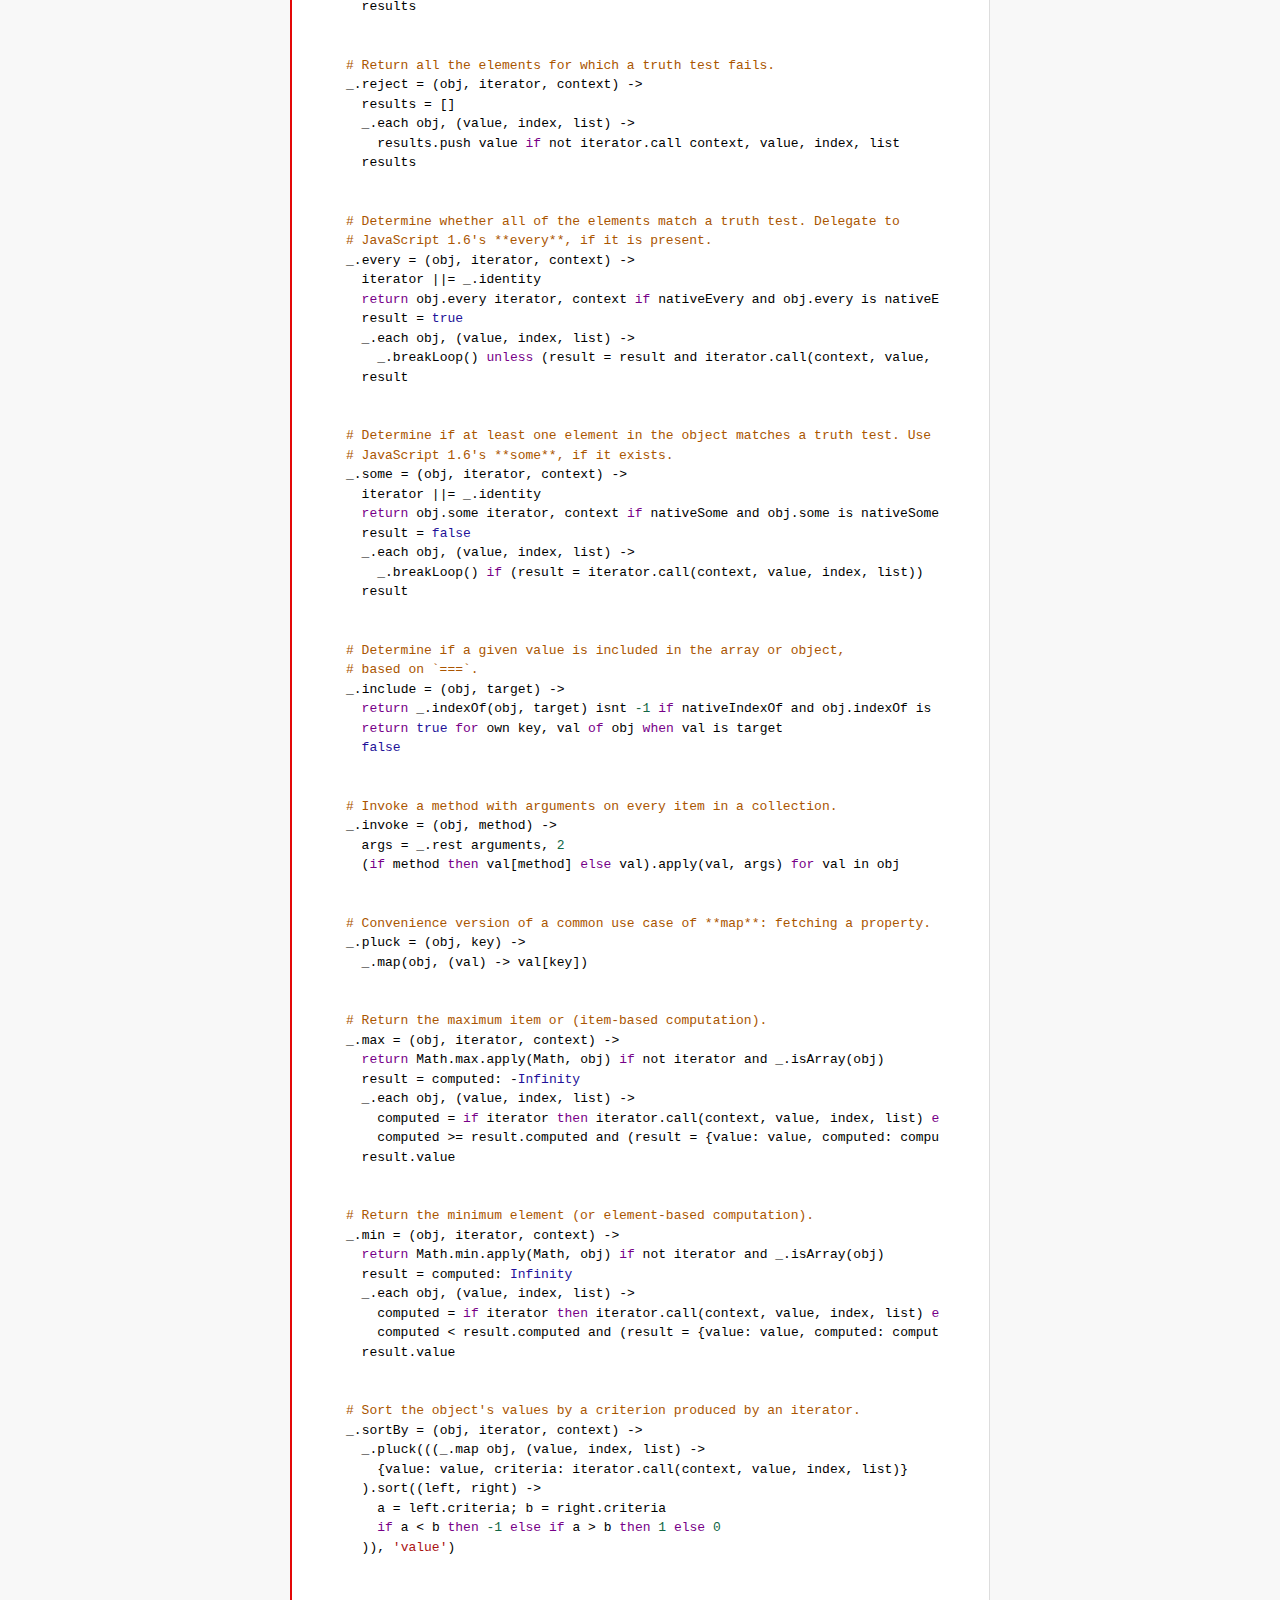
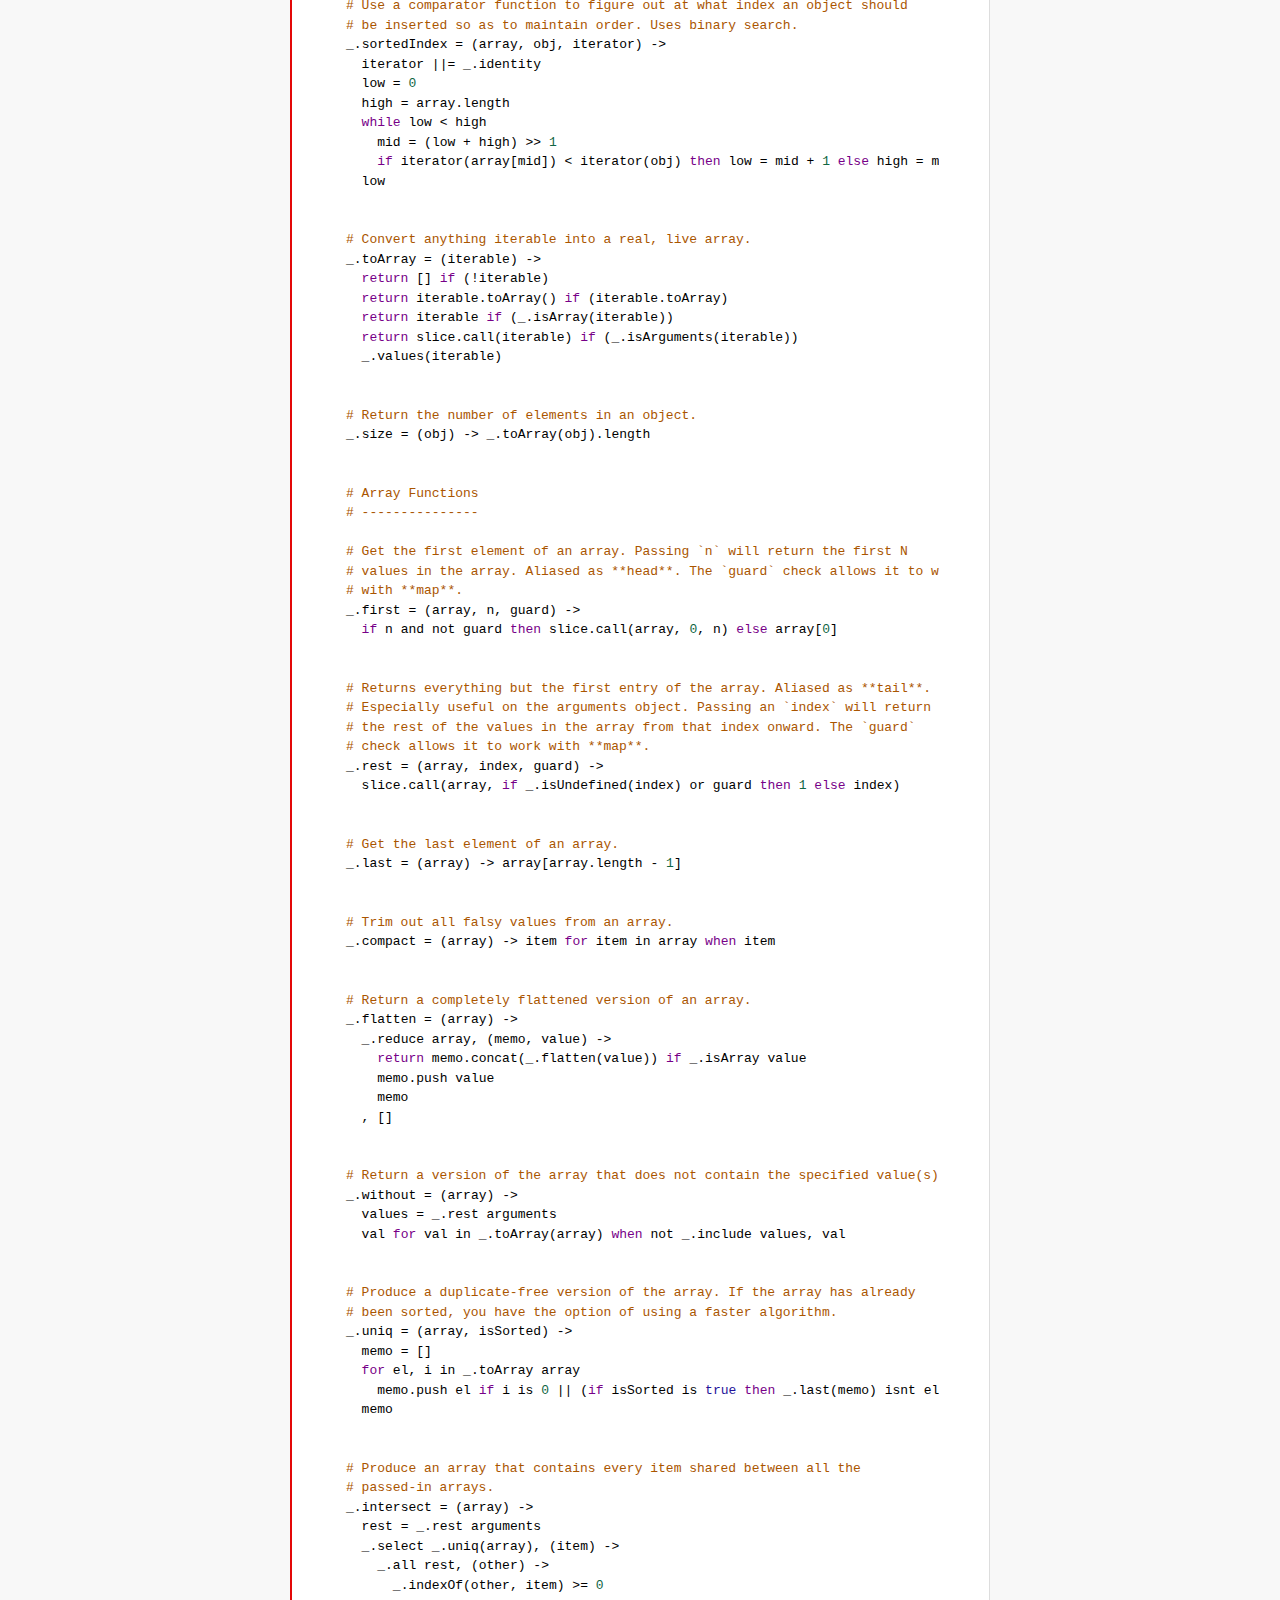
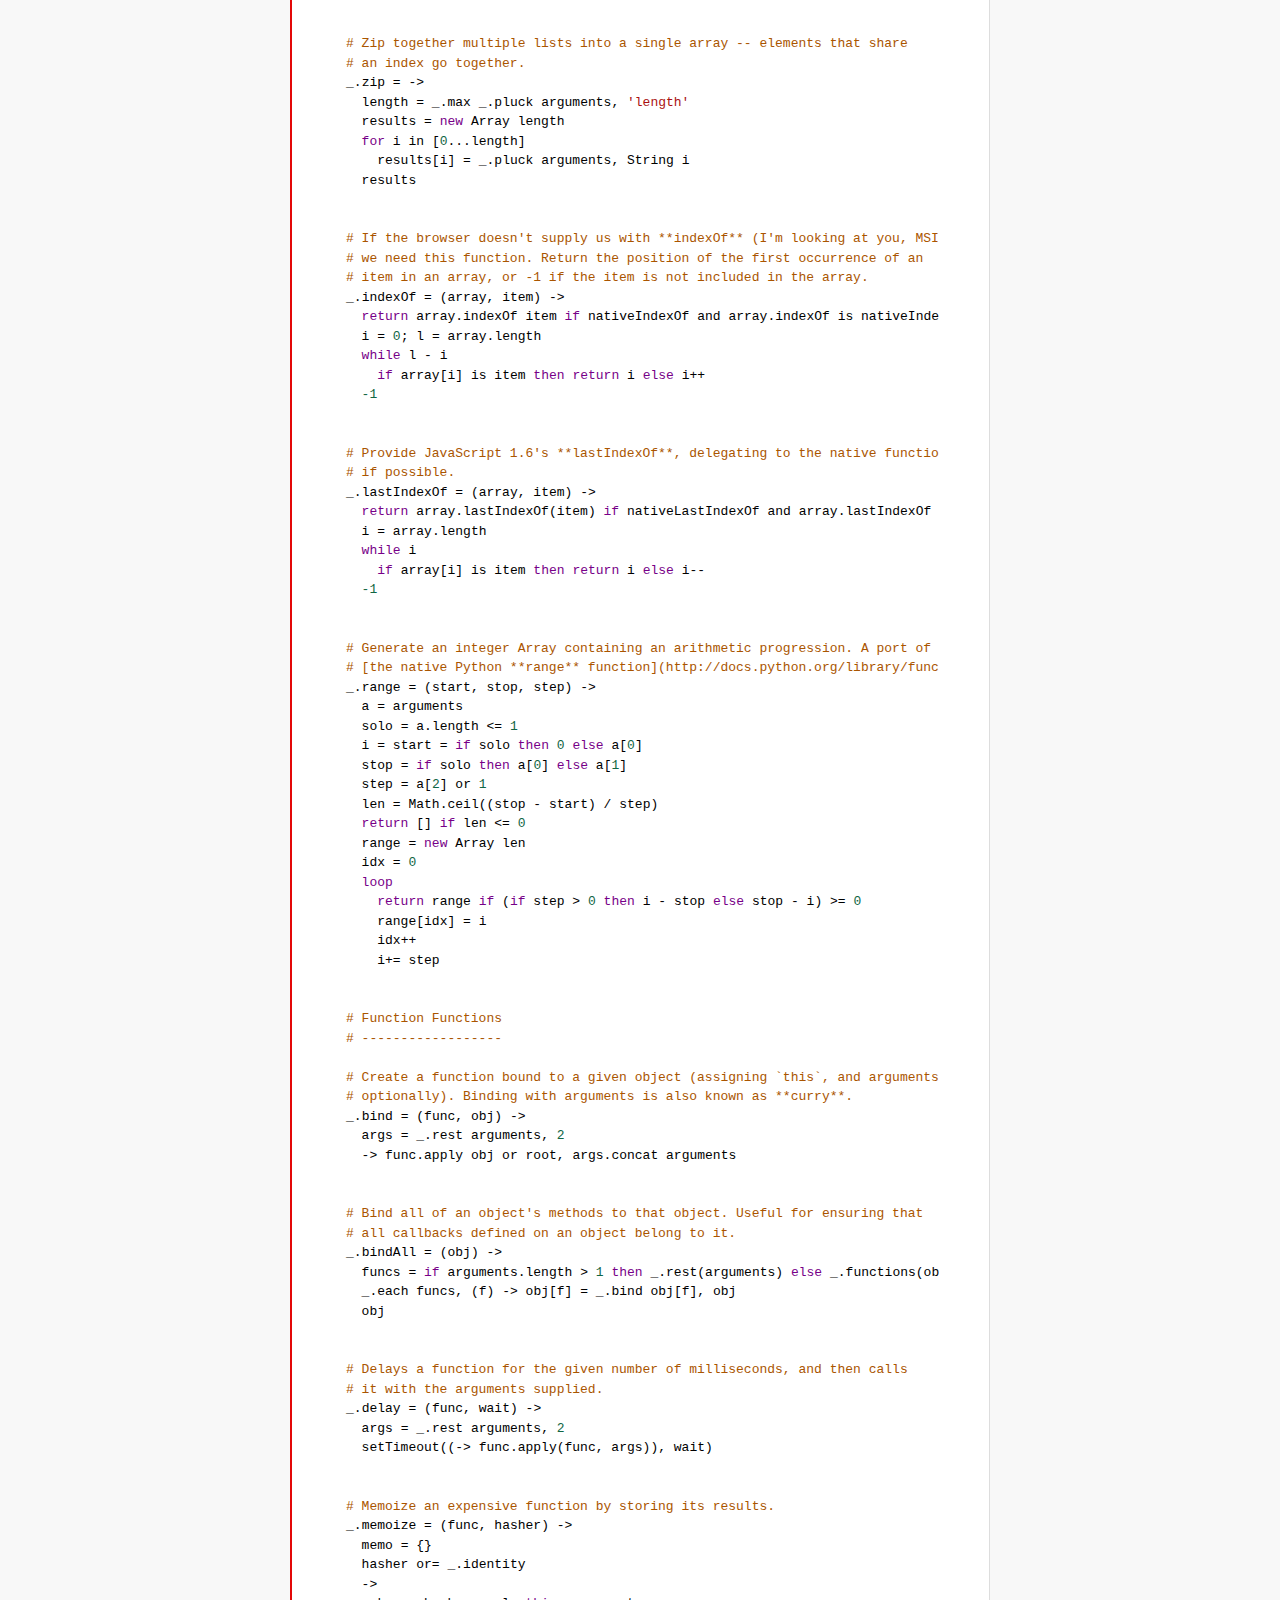
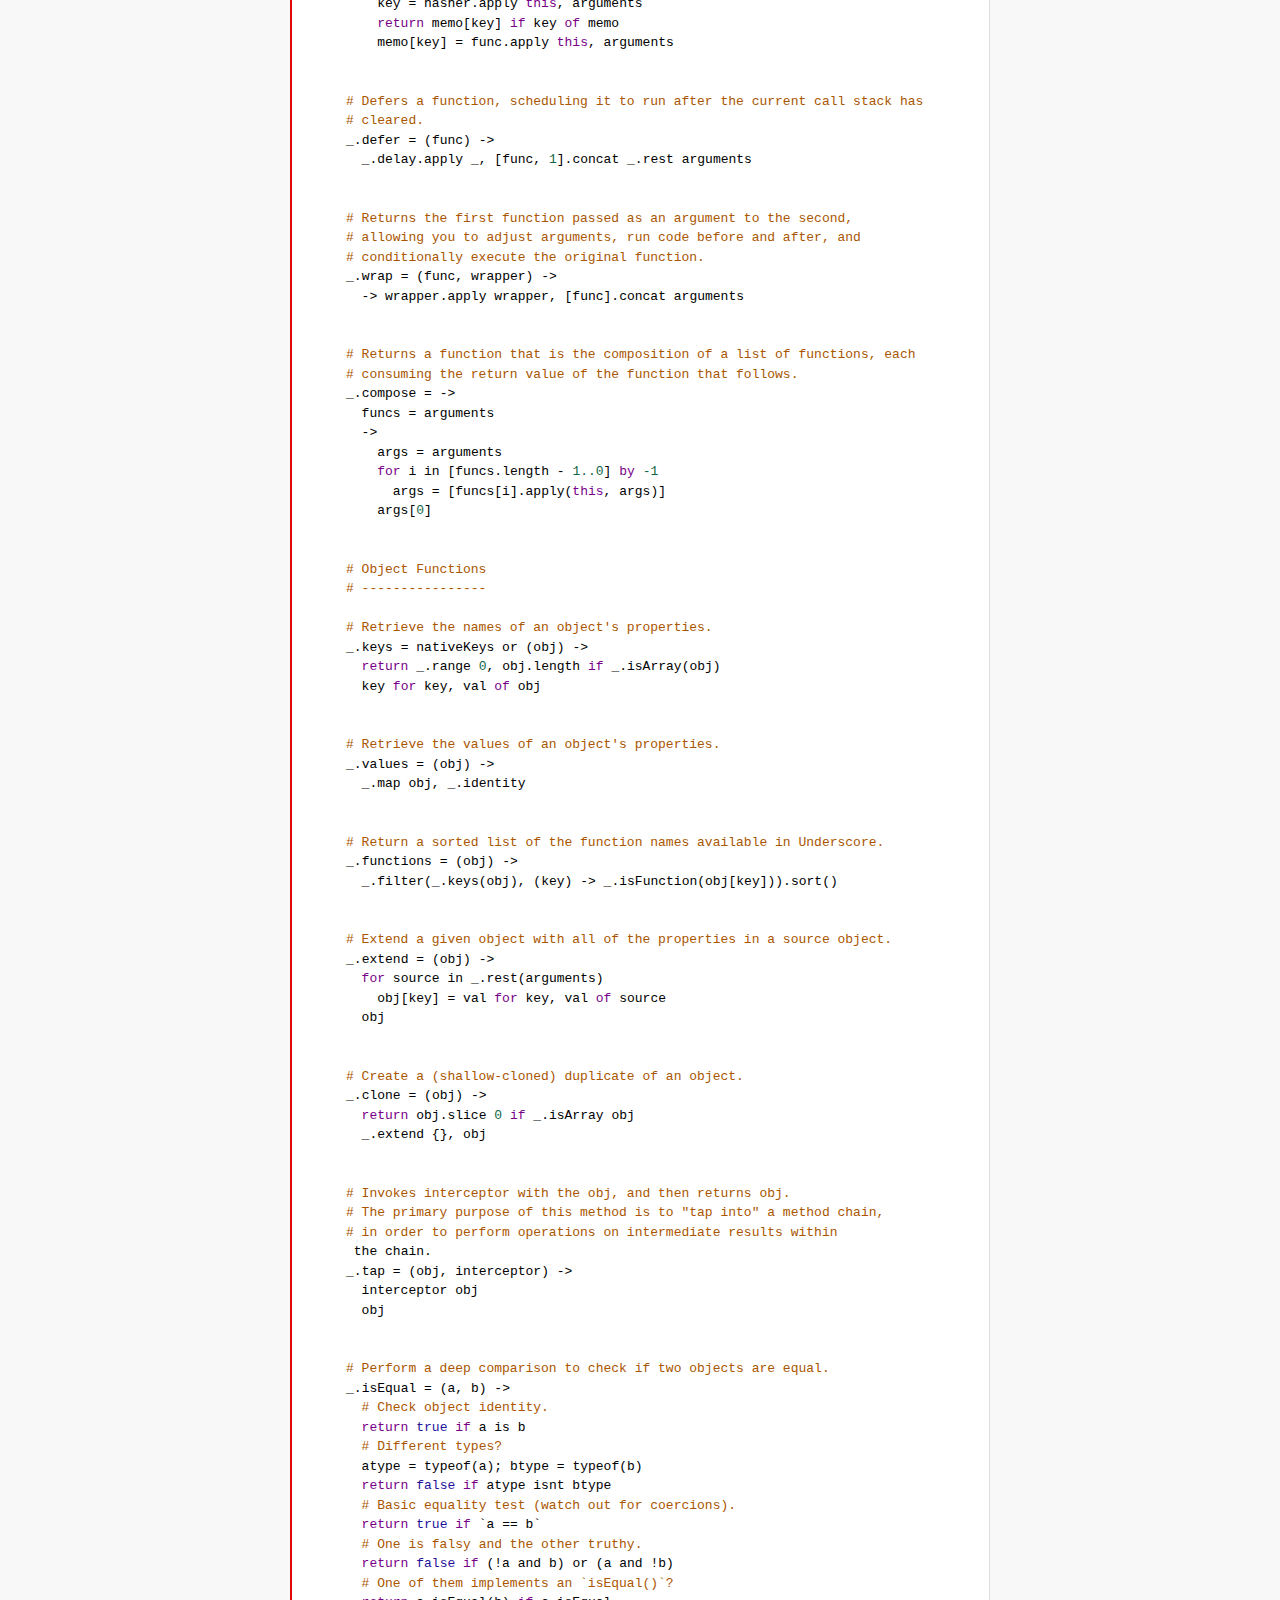
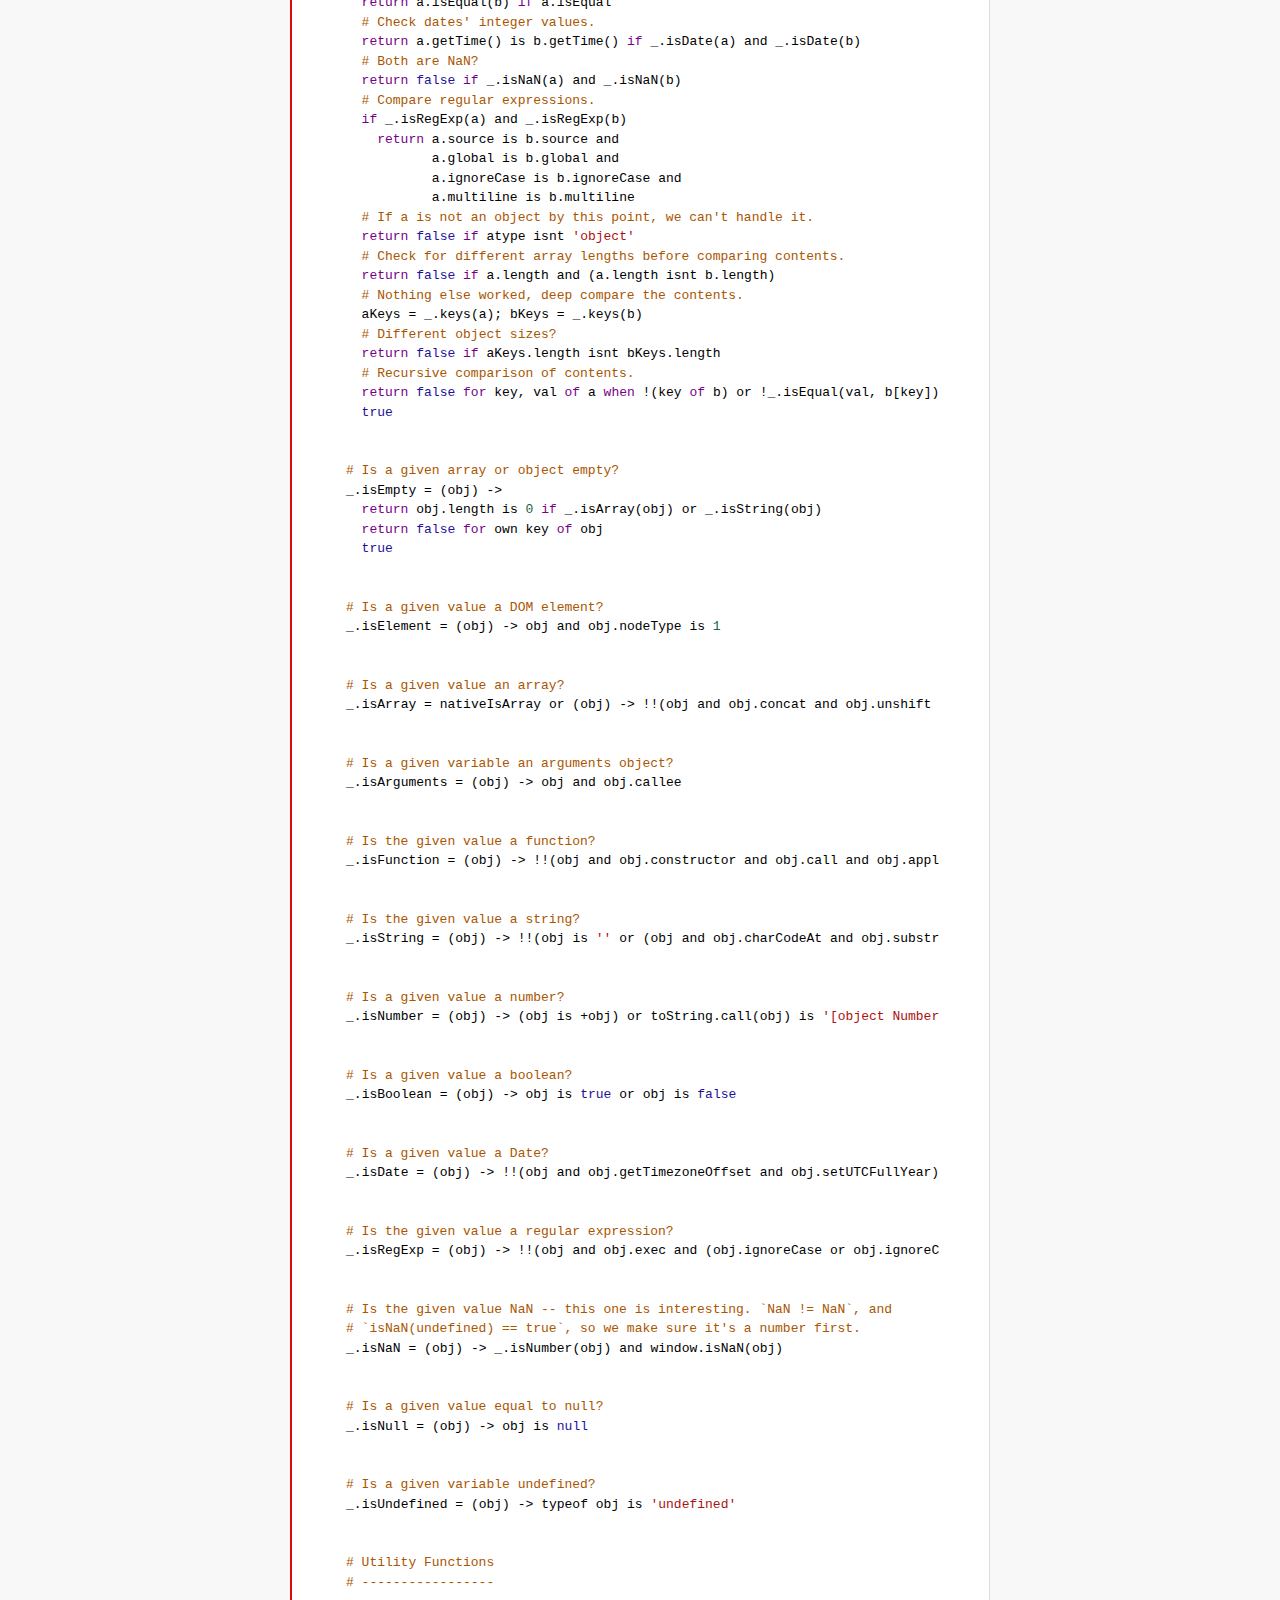
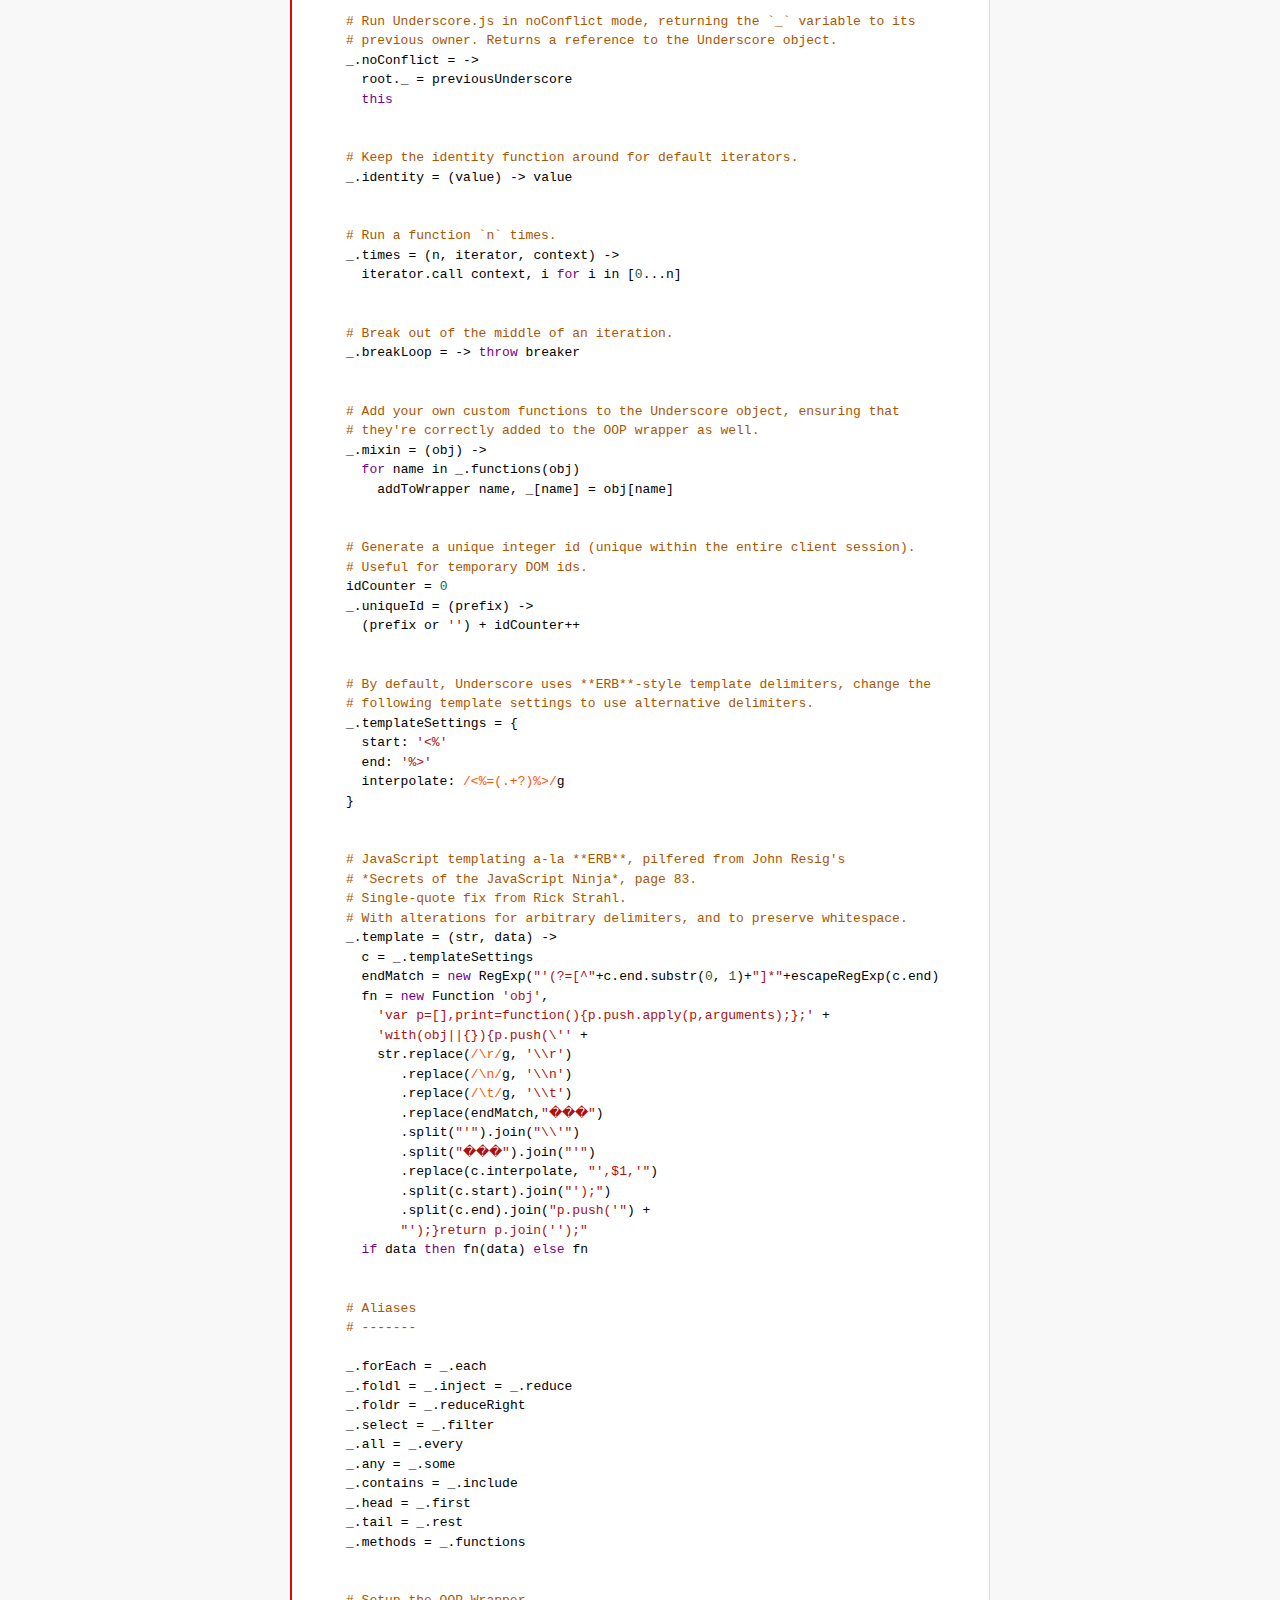
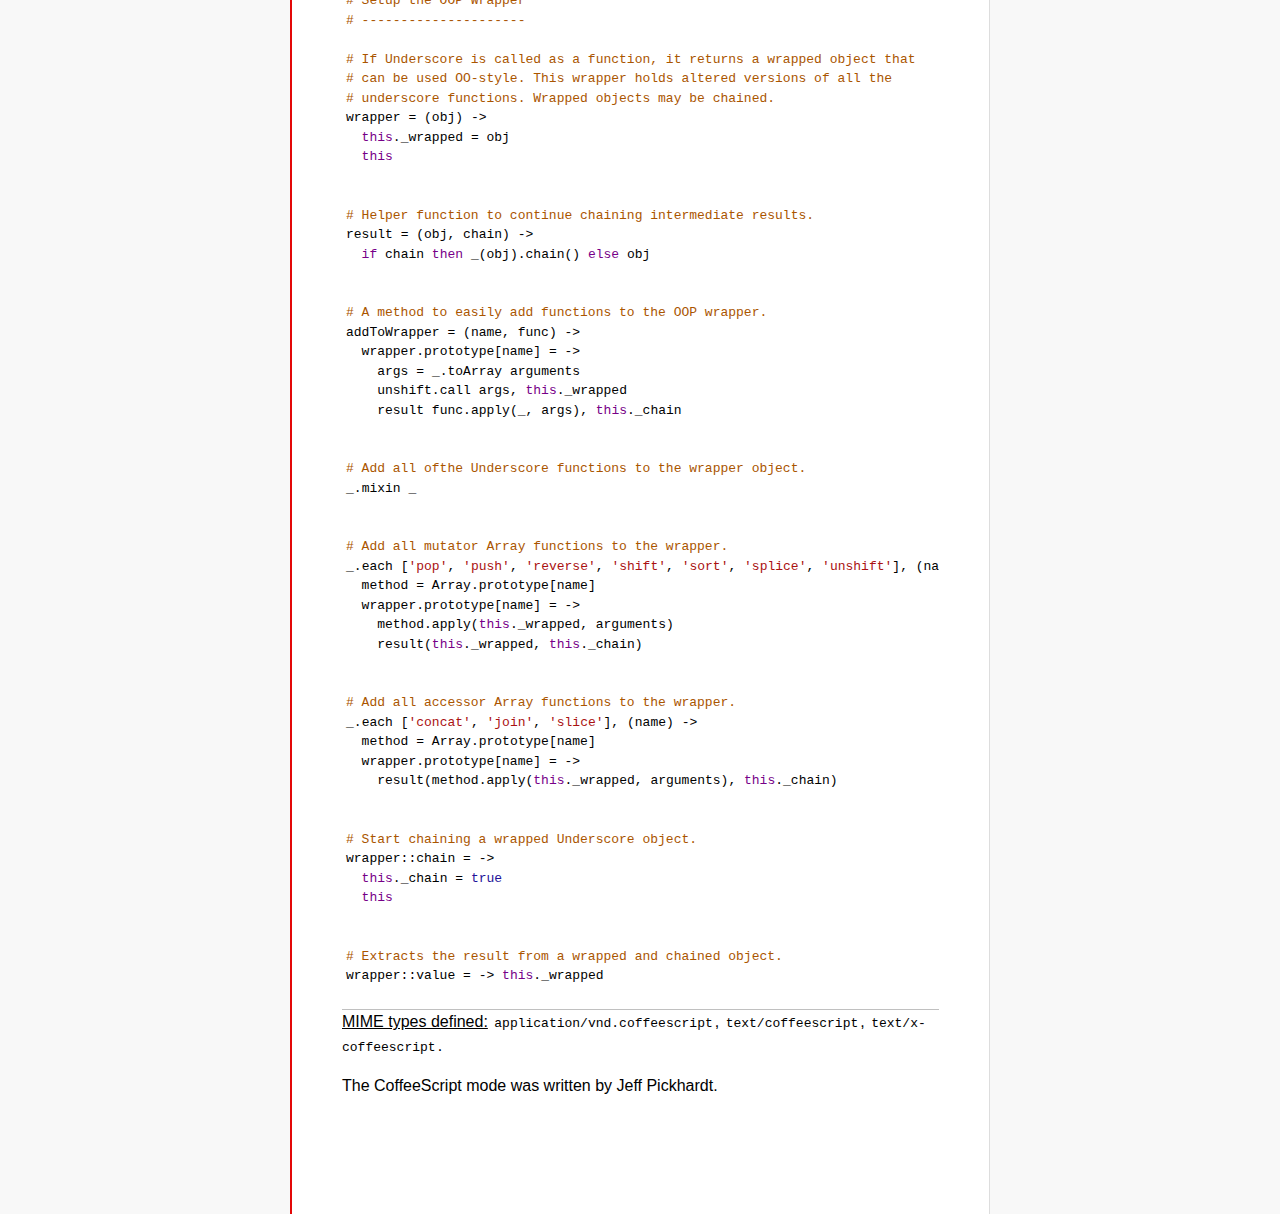
<file: codemirror/mode/coffeescript/index.html>
<!doctype html>

<title>CodeMirror: CoffeeScript mode</title>
<meta charset="utf-8"/>
<link rel=stylesheet href="../../doc/docs.css">

<link rel="stylesheet" href="../../lib/codemirror.css">
<script src="../../lib/codemirror.js"></script>
<script src="coffeescript.js"></script>
<style>.CodeMirror {border-top: 1px solid silver; border-bottom: 1px solid silver;}</style>
<div id=nav>
  <a href="http://codemirror.net"><h1>CodeMirror</h1><img id=logo src="../../doc/logo.png"></a>

  <ul>
    <li><a href="../../index.html">Home</a>
    <li><a href="../../doc/manual.html">Manual</a>
    <li><a href="https://github.com/codemirror/codemirror">Code</a>
  </ul>
  <ul>
    <li><a href="../index.html">Language modes</a>
    <li><a class=active href="#">CoffeeScript</a>
  </ul>
</div>

<article>
<h2>CoffeeScript mode</h2>
<form><textarea id="code" name="code">
# CoffeeScript mode for CodeMirror
# Copyright (c) 2011 Jeff Pickhardt, released under
# the MIT License.
#
# Modified from the Python CodeMirror mode, which also is 
# under the MIT License Copyright (c) 2010 Timothy Farrell.
#
# The following script, Underscore.coffee, is used to 
# demonstrate CoffeeScript mode for CodeMirror.
#
# To download CoffeeScript mode for CodeMirror, go to:
# https://github.com/pickhardt/coffeescript-codemirror-mode

# **Underscore.coffee
# (c) 2011 Jeremy Ashkenas, DocumentCloud Inc.**
# Underscore is freely distributable under the terms of the
# [MIT license](http://en.wikipedia.org/wiki/MIT_License).
# Portions of Underscore are inspired by or borrowed from
# [Prototype.js](http://prototypejs.org/api), Oliver Steele's
# [Functional](http://osteele.com), and John Resig's
# [Micro-Templating](http://ejohn.org).
# For all details and documentation:
# http://documentcloud.github.com/underscore/


# Baseline setup
# --------------

# Establish the root object, `window` in the browser, or `global` on the server.
root = this


# Save the previous value of the `_` variable.
previousUnderscore = root._

### Multiline
    comment
###

# Establish the object that gets thrown to break out of a loop iteration.
# `StopIteration` is SOP on Mozilla.
breaker = if typeof(StopIteration) is 'undefined' then '__break__' else StopIteration


#### Docco style single line comment (title)


# Helper function to escape **RegExp** contents, because JS doesn't have one.
escapeRegExp = (string) -> string.replace(/([.*+?^${}()|[\]\/\\])/g, '\\$1')


# Save bytes in the minified (but not gzipped) version:
ArrayProto = Array.prototype
ObjProto = Object.prototype


# Create quick reference variables for speed access to core prototypes.
slice = ArrayProto.slice
unshift = ArrayProto.unshift
toString = ObjProto.toString
hasOwnProperty = ObjProto.hasOwnProperty
propertyIsEnumerable = ObjProto.propertyIsEnumerable


# All **ECMA5** native implementations we hope to use are declared here.
nativeForEach = ArrayProto.forEach
nativeMap = ArrayProto.map
nativeReduce = ArrayProto.reduce
nativeReduceRight = ArrayProto.reduceRight
nativeFilter = ArrayProto.filter
nativeEvery = ArrayProto.every
nativeSome = ArrayProto.some
nativeIndexOf = ArrayProto.indexOf
nativeLastIndexOf = ArrayProto.lastIndexOf
nativeIsArray = Array.isArray
nativeKeys = Object.keys


# Create a safe reference to the Underscore object for use below.
_ = (obj) -> new wrapper(obj)


# Export the Underscore object for **CommonJS**.
if typeof(exports) != 'undefined' then exports._ = _


# Export Underscore to global scope.
root._ = _


# Current version.
_.VERSION = '1.1.0'


# Collection Functions
# --------------------

# The cornerstone, an **each** implementation.
# Handles objects implementing **forEach**, arrays, and raw objects.
_.each = (obj, iterator, context) ->
  try
    if nativeForEach and obj.forEach is nativeForEach
      obj.forEach iterator, context
    else if _.isNumber obj.length
      iterator.call context, obj[i], i, obj for i in [0...obj.length]
    else
      iterator.call context, val, key, obj for own key, val of obj
  catch e
    throw e if e isnt breaker
  obj


# Return the results of applying the iterator to each element. Use JavaScript
# 1.6's version of **map**, if possible.
_.map = (obj, iterator, context) ->
  return obj.map(iterator, context) if nativeMap and obj.map is nativeMap
  results = []
  _.each obj, (value, index, list) ->
    results.push iterator.call context, value, index, list
  results


# **Reduce** builds up a single result from a list of values. Also known as
# **inject**, or **foldl**. Uses JavaScript 1.8's version of **reduce**, if possible.
_.reduce = (obj, iterator, memo, context) ->
  if nativeReduce and obj.reduce is nativeReduce
    iterator = _.bind iterator, context if context
    return obj.reduce iterator, memo
  _.each obj, (value, index, list) ->
    memo = iterator.call context, memo, value, index, list
  memo


# The right-associative version of **reduce**, also known as **foldr**. Uses
# JavaScript 1.8's version of **reduceRight**, if available.
_.reduceRight = (obj, iterator, memo, context) ->
  if nativeReduceRight and obj.reduceRight is nativeReduceRight
    iterator = _.bind iterator, context if context
    return obj.reduceRight iterator, memo
  reversed = _.clone(_.toArray(obj)).reverse()
  _.reduce reversed, iterator, memo, context


# Return the first value which passes a truth test.
_.detect = (obj, iterator, context) ->
  result = null
  _.each obj, (value, index, list) ->
    if iterator.call context, value, index, list
      result = value
      _.breakLoop()
  result


# Return all the elements that pass a truth test. Use JavaScript 1.6's
# **filter**, if it exists.
_.filter = (obj, iterator, context) ->
  return obj.filter iterator, context if nativeFilter and obj.filter is nativeFilter
  results = []
  _.each obj, (value, index, list) ->
    results.push value if iterator.call context, value, index, list
  results


# Return all the elements for which a truth test fails.
_.reject = (obj, iterator, context) ->
  results = []
  _.each obj, (value, index, list) ->
    results.push value if not iterator.call context, value, index, list
  results


# Determine whether all of the elements match a truth test. Delegate to
# JavaScript 1.6's **every**, if it is present.
_.every = (obj, iterator, context) ->
  iterator ||= _.identity
  return obj.every iterator, context if nativeEvery and obj.every is nativeEvery
  result = true
  _.each obj, (value, index, list) ->
    _.breakLoop() unless (result = result and iterator.call(context, value, index, list))
  result


# Determine if at least one element in the object matches a truth test. Use
# JavaScript 1.6's **some**, if it exists.
_.some = (obj, iterator, context) ->
  iterator ||= _.identity
  return obj.some iterator, context if nativeSome and obj.some is nativeSome
  result = false
  _.each obj, (value, index, list) ->
    _.breakLoop() if (result = iterator.call(context, value, index, list))
  result


# Determine if a given value is included in the array or object,
# based on `===`.
_.include = (obj, target) ->
  return _.indexOf(obj, target) isnt -1 if nativeIndexOf and obj.indexOf is nativeIndexOf
  return true for own key, val of obj when val is target
  false


# Invoke a method with arguments on every item in a collection.
_.invoke = (obj, method) ->
  args = _.rest arguments, 2
  (if method then val[method] else val).apply(val, args) for val in obj


# Convenience version of a common use case of **map**: fetching a property.
_.pluck = (obj, key) ->
  _.map(obj, (val) -> val[key])


# Return the maximum item or (item-based computation).
_.max = (obj, iterator, context) ->
  return Math.max.apply(Math, obj) if not iterator and _.isArray(obj)
  result = computed: -Infinity
  _.each obj, (value, index, list) ->
    computed = if iterator then iterator.call(context, value, index, list) else value
    computed >= result.computed and (result = {value: value, computed: computed})
  result.value


# Return the minimum element (or element-based computation).
_.min = (obj, iterator, context) ->
  return Math.min.apply(Math, obj) if not iterator and _.isArray(obj)
  result = computed: Infinity
  _.each obj, (value, index, list) ->
    computed = if iterator then iterator.call(context, value, index, list) else value
    computed < result.computed and (result = {value: value, computed: computed})
  result.value


# Sort the object's values by a criterion produced by an iterator.
_.sortBy = (obj, iterator, context) ->
  _.pluck(((_.map obj, (value, index, list) ->
    {value: value, criteria: iterator.call(context, value, index, list)}
  ).sort((left, right) ->
    a = left.criteria; b = right.criteria
    if a < b then -1 else if a > b then 1 else 0
  )), 'value')


# Use a comparator function to figure out at what index an object should
# be inserted so as to maintain order. Uses binary search.
_.sortedIndex = (array, obj, iterator) ->
  iterator ||= _.identity
  low = 0
  high = array.length
  while low < high
    mid = (low + high) >> 1
    if iterator(array[mid]) < iterator(obj) then low = mid + 1 else high = mid
  low


# Convert anything iterable into a real, live array.
_.toArray = (iterable) ->
  return [] if (!iterable)
  return iterable.toArray() if (iterable.toArray)
  return iterable if (_.isArray(iterable))
  return slice.call(iterable) if (_.isArguments(iterable))
  _.values(iterable)


# Return the number of elements in an object.
_.size = (obj) -> _.toArray(obj).length


# Array Functions
# ---------------

# Get the first element of an array. Passing `n` will return the first N
# values in the array. Aliased as **head**. The `guard` check allows it to work
# with **map**.
_.first = (array, n, guard) ->
  if n and not guard then slice.call(array, 0, n) else array[0]


# Returns everything but the first entry of the array. Aliased as **tail**.
# Especially useful on the arguments object. Passing an `index` will return
# the rest of the values in the array from that index onward. The `guard`
# check allows it to work with **map**.
_.rest = (array, index, guard) ->
  slice.call(array, if _.isUndefined(index) or guard then 1 else index)


# Get the last element of an array.
_.last = (array) -> array[array.length - 1]


# Trim out all falsy values from an array.
_.compact = (array) -> item for item in array when item


# Return a completely flattened version of an array.
_.flatten = (array) ->
  _.reduce array, (memo, value) ->
    return memo.concat(_.flatten(value)) if _.isArray value
    memo.push value
    memo
  , []


# Return a version of the array that does not contain the specified value(s).
_.without = (array) ->
  values = _.rest arguments
  val for val in _.toArray(array) when not _.include values, val


# Produce a duplicate-free version of the array. If the array has already
# been sorted, you have the option of using a faster algorithm.
_.uniq = (array, isSorted) ->
  memo = []
  for el, i in _.toArray array
    memo.push el if i is 0 || (if isSorted is true then _.last(memo) isnt el else not _.include(memo, el))
  memo


# Produce an array that contains every item shared between all the
# passed-in arrays.
_.intersect = (array) ->
  rest = _.rest arguments
  _.select _.uniq(array), (item) ->
    _.all rest, (other) ->
      _.indexOf(other, item) >= 0


# Zip together multiple lists into a single array -- elements that share
# an index go together.
_.zip = ->
  length = _.max _.pluck arguments, 'length'
  results = new Array length
  for i in [0...length]
    results[i] = _.pluck arguments, String i
  results


# If the browser doesn't supply us with **indexOf** (I'm looking at you, MSIE),
# we need this function. Return the position of the first occurrence of an
# item in an array, or -1 if the item is not included in the array.
_.indexOf = (array, item) ->
  return array.indexOf item if nativeIndexOf and array.indexOf is nativeIndexOf
  i = 0; l = array.length
  while l - i
    if array[i] is item then return i else i++
  -1


# Provide JavaScript 1.6's **lastIndexOf**, delegating to the native function,
# if possible.
_.lastIndexOf = (array, item) ->
  return array.lastIndexOf(item) if nativeLastIndexOf and array.lastIndexOf is nativeLastIndexOf
  i = array.length
  while i
    if array[i] is item then return i else i--
  -1


# Generate an integer Array containing an arithmetic progression. A port of
# [the native Python **range** function](http://docs.python.org/library/functions.html#range).
_.range = (start, stop, step) ->
  a = arguments
  solo = a.length <= 1
  i = start = if solo then 0 else a[0]
  stop = if solo then a[0] else a[1]
  step = a[2] or 1
  len = Math.ceil((stop - start) / step)
  return [] if len <= 0
  range = new Array len
  idx = 0
  loop
    return range if (if step > 0 then i - stop else stop - i) >= 0
    range[idx] = i
    idx++
    i+= step


# Function Functions
# ------------------

# Create a function bound to a given object (assigning `this`, and arguments,
# optionally). Binding with arguments is also known as **curry**.
_.bind = (func, obj) ->
  args = _.rest arguments, 2
  -> func.apply obj or root, args.concat arguments


# Bind all of an object's methods to that object. Useful for ensuring that
# all callbacks defined on an object belong to it.
_.bindAll = (obj) ->
  funcs = if arguments.length > 1 then _.rest(arguments) else _.functions(obj)
  _.each funcs, (f) -> obj[f] = _.bind obj[f], obj
  obj


# Delays a function for the given number of milliseconds, and then calls
# it with the arguments supplied.
_.delay = (func, wait) ->
  args = _.rest arguments, 2
  setTimeout((-> func.apply(func, args)), wait)


# Memoize an expensive function by storing its results.
_.memoize = (func, hasher) ->
  memo = {}
  hasher or= _.identity
  ->
    key = hasher.apply this, arguments
    return memo[key] if key of memo
    memo[key] = func.apply this, arguments


# Defers a function, scheduling it to run after the current call stack has
# cleared.
_.defer = (func) ->
  _.delay.apply _, [func, 1].concat _.rest arguments


# Returns the first function passed as an argument to the second,
# allowing you to adjust arguments, run code before and after, and
# conditionally execute the original function.
_.wrap = (func, wrapper) ->
  -> wrapper.apply wrapper, [func].concat arguments


# Returns a function that is the composition of a list of functions, each
# consuming the return value of the function that follows.
_.compose = ->
  funcs = arguments
  ->
    args = arguments
    for i in [funcs.length - 1..0] by -1
      args = [funcs[i].apply(this, args)]
    args[0]


# Object Functions
# ----------------

# Retrieve the names of an object's properties.
_.keys = nativeKeys or (obj) ->
  return _.range 0, obj.length if _.isArray(obj)
  key for key, val of obj


# Retrieve the values of an object's properties.
_.values = (obj) ->
  _.map obj, _.identity


# Return a sorted list of the function names available in Underscore.
_.functions = (obj) ->
  _.filter(_.keys(obj), (key) -> _.isFunction(obj[key])).sort()


# Extend a given object with all of the properties in a source object.
_.extend = (obj) ->
  for source in _.rest(arguments)
    obj[key] = val for key, val of source
  obj


# Create a (shallow-cloned) duplicate of an object.
_.clone = (obj) ->
  return obj.slice 0 if _.isArray obj
  _.extend {}, obj


# Invokes interceptor with the obj, and then returns obj.
# The primary purpose of this method is to "tap into" a method chain,
# in order to perform operations on intermediate results within
 the chain.
_.tap = (obj, interceptor) ->
  interceptor obj
  obj


# Perform a deep comparison to check if two objects are equal.
_.isEqual = (a, b) ->
  # Check object identity.
  return true if a is b
  # Different types?
  atype = typeof(a); btype = typeof(b)
  return false if atype isnt btype
  # Basic equality test (watch out for coercions).
  return true if `a == b`
  # One is falsy and the other truthy.
  return false if (!a and b) or (a and !b)
  # One of them implements an `isEqual()`?
  return a.isEqual(b) if a.isEqual
  # Check dates' integer values.
  return a.getTime() is b.getTime() if _.isDate(a) and _.isDate(b)
  # Both are NaN?
  return false if _.isNaN(a) and _.isNaN(b)
  # Compare regular expressions.
  if _.isRegExp(a) and _.isRegExp(b)
    return a.source is b.source and
           a.global is b.global and
           a.ignoreCase is b.ignoreCase and
           a.multiline is b.multiline
  # If a is not an object by this point, we can't handle it.
  return false if atype isnt 'object'
  # Check for different array lengths before comparing contents.
  return false if a.length and (a.length isnt b.length)
  # Nothing else worked, deep compare the contents.
  aKeys = _.keys(a); bKeys = _.keys(b)
  # Different object sizes?
  return false if aKeys.length isnt bKeys.length
  # Recursive comparison of contents.
  return false for key, val of a when !(key of b) or !_.isEqual(val, b[key])
  true


# Is a given array or object empty?
_.isEmpty = (obj) ->
  return obj.length is 0 if _.isArray(obj) or _.isString(obj)
  return false for own key of obj
  true


# Is a given value a DOM element?
_.isElement = (obj) -> obj and obj.nodeType is 1


# Is a given value an array?
_.isArray = nativeIsArray or (obj) -> !!(obj and obj.concat and obj.unshift and not obj.callee)


# Is a given variable an arguments object?
_.isArguments = (obj) -> obj and obj.callee


# Is the given value a function?
_.isFunction = (obj) -> !!(obj and obj.constructor and obj.call and obj.apply)


# Is the given value a string?
_.isString = (obj) -> !!(obj is '' or (obj and obj.charCodeAt and obj.substr))


# Is a given value a number?
_.isNumber = (obj) -> (obj is +obj) or toString.call(obj) is '[object Number]'


# Is a given value a boolean?
_.isBoolean = (obj) -> obj is true or obj is false


# Is a given value a Date?
_.isDate = (obj) -> !!(obj and obj.getTimezoneOffset and obj.setUTCFullYear)


# Is the given value a regular expression?
_.isRegExp = (obj) -> !!(obj and obj.exec and (obj.ignoreCase or obj.ignoreCase is false))


# Is the given value NaN -- this one is interesting. `NaN != NaN`, and
# `isNaN(undefined) == true`, so we make sure it's a number first.
_.isNaN = (obj) -> _.isNumber(obj) and window.isNaN(obj)


# Is a given value equal to null?
_.isNull = (obj) -> obj is null


# Is a given variable undefined?
_.isUndefined = (obj) -> typeof obj is 'undefined'


# Utility Functions
# -----------------

# Run Underscore.js in noConflict mode, returning the `_` variable to its
# previous owner. Returns a reference to the Underscore object.
_.noConflict = ->
  root._ = previousUnderscore
  this


# Keep the identity function around for default iterators.
_.identity = (value) -> value


# Run a function `n` times.
_.times = (n, iterator, context) ->
  iterator.call context, i for i in [0...n]


# Break out of the middle of an iteration.
_.breakLoop = -> throw breaker


# Add your own custom functions to the Underscore object, ensuring that
# they're correctly added to the OOP wrapper as well.
_.mixin = (obj) ->
  for name in _.functions(obj)
    addToWrapper name, _[name] = obj[name]


# Generate a unique integer id (unique within the entire client session).
# Useful for temporary DOM ids.
idCounter = 0
_.uniqueId = (prefix) ->
  (prefix or '') + idCounter++


# By default, Underscore uses **ERB**-style template delimiters, change the
# following template settings to use alternative delimiters.
_.templateSettings = {
  start: '<%'
  end: '%>'
  interpolate: /<%=(.+?)%>/g
}


# JavaScript templating a-la **ERB**, pilfered from John Resig's
# *Secrets of the JavaScript Ninja*, page 83.
# Single-quote fix from Rick Strahl.
# With alterations for arbitrary delimiters, and to preserve whitespace.
_.template = (str, data) ->
  c = _.templateSettings
  endMatch = new RegExp("'(?=[^"+c.end.substr(0, 1)+"]*"+escapeRegExp(c.end)+")","g")
  fn = new Function 'obj',
    'var p=[],print=function(){p.push.apply(p,arguments);};' +
    'with(obj||{}){p.push(\'' +
    str.replace(/\r/g, '\\r')
       .replace(/\n/g, '\\n')
       .replace(/\t/g, '\\t')
       .replace(endMatch,"���")
       .split("'").join("\\'")
       .split("���").join("'")
       .replace(c.interpolate, "',$1,'")
       .split(c.start).join("');")
       .split(c.end).join("p.push('") +
       "');}return p.join('');"
  if data then fn(data) else fn


# Aliases
# -------

_.forEach = _.each
_.foldl = _.inject = _.reduce
_.foldr = _.reduceRight
_.select = _.filter
_.all = _.every
_.any = _.some
_.contains = _.include
_.head = _.first
_.tail = _.rest
_.methods = _.functions


# Setup the OOP Wrapper
# ---------------------

# If Underscore is called as a function, it returns a wrapped object that
# can be used OO-style. This wrapper holds altered versions of all the
# underscore functions. Wrapped objects may be chained.
wrapper = (obj) ->
  this._wrapped = obj
  this


# Helper function to continue chaining intermediate results.
result = (obj, chain) ->
  if chain then _(obj).chain() else obj


# A method to easily add functions to the OOP wrapper.
addToWrapper = (name, func) ->
  wrapper.prototype[name] = ->
    args = _.toArray arguments
    unshift.call args, this._wrapped
    result func.apply(_, args), this._chain


# Add all ofthe Underscore functions to the wrapper object.
_.mixin _


# Add all mutator Array functions to the wrapper.
_.each ['pop', 'push', 'reverse', 'shift', 'sort', 'splice', 'unshift'], (name) ->
  method = Array.prototype[name]
  wrapper.prototype[name] = ->
    method.apply(this._wrapped, arguments)
    result(this._wrapped, this._chain)


# Add all accessor Array functions to the wrapper.
_.each ['concat', 'join', 'slice'], (name) ->
  method = Array.prototype[name]
  wrapper.prototype[name] = ->
    result(method.apply(this._wrapped, arguments), this._chain)


# Start chaining a wrapped Underscore object.
wrapper::chain = ->
  this._chain = true
  this


# Extracts the result from a wrapped and chained object.
wrapper::value = -> this._wrapped
</textarea></form>
    <script>
      var editor = CodeMirror.fromTextArea(document.getElementById("code"), {});
    </script>

    <p><strong>MIME types defined:</strong> <code>application/vnd.coffeescript</code>, <code>text/coffeescript</code>, <code>text/x-coffeescript</code>.</p>

    <p>The CoffeeScript mode was written by Jeff Pickhardt.</p>

  </article>
</file>
<file: codemirror/doc/docs.css>
@font-face {
  font-family: 'Source Sans Pro';
  font-style: normal;
  font-weight: 400;
  src: local('Source Sans Pro'), local('SourceSansPro-Regular'), url(//themes.googleusercontent.com/static/fonts/sourcesanspro/v5/ODelI1aHBYDBqgeIAH2zlBM0YzuT7MdOe03otPbuUS0.woff) format('woff');
}

body, html { margin: 0; padding: 0; height: 100%; }
section, article { display: block; padding: 0; }

body {
  background: #f8f8f8;
  font-family: 'Source Sans Pro', Helvetica, Arial, sans-serif;
  line-height: 1.5;
}

p { margin-top: 0; }

h2, h3, h1 {
  font-weight: normal;
  margin-bottom: .7em;
}
h1 { font-size: 140%; }
h2 { font-size: 120%; }
h3 { font-size: 110%; }
article > h2:first-child, section:first-child > h2 { margin-top: 0; }

#nav h1 {
  margin-right: 12px;
  margin-top: 0;
  margin-bottom: 2px;
  color: #d30707;
  letter-spacing: .5px;
}

a, a:visited, a:link, .quasilink {
  color: #A21313;
  text-decoration: none;
}

em {
  padding-right: 2px;
}

.quasilink {
  cursor: pointer;
}

article {
  max-width: 700px;
  margin: 0 0 0 160px;
  border-left: 2px solid #E30808;
  border-right: 1px solid #ddd;
  padding: 30px 50px 100px 50px;
  background: white;
  z-index: 2;
  position: relative;
  min-height: 100%;
  box-sizing: border-box;
  -moz-box-sizing: border-box;
}

#nav {
  position: fixed;
  padding-top: 30px;
  max-height: 100%;
  box-sizing: -moz-border-box;
  box-sizing: border-box;
  overflow-y: auto;
  left: 0; right: none;
  width: 160px;
  text-align: right;
  z-index: 1;
}

@media screen and (min-width: 1000px) {
  article {
    margin: 0 auto;
  }
  #nav {
    right: 50%;
    width: auto;
    border-right: 349px solid transparent;
  }
}

#nav ul {
  display: block;
  margin: 0; padding: 0;
  margin-bottom: 32px;
}

#nav li {
  display: block;
  margin-bottom: 4px;
}

#nav li ul {
  font-size: 80%;
  margin-bottom: 0;
  display: none;
}

#nav li.active ul {
  display: block;
}

#nav li li a {
  padding-right: 20px;
  display: inline-block;
}

#nav ul a {
  color: black;
  padding: 0 7px 1px 11px;
}

#nav ul a.active, #nav ul a:hover {
  border-bottom: 1px solid #E30808;
  margin-bottom: -1px;
  color: #E30808;
}

#logo {
  border: 0;
  margin-right: 12px;
  margin-bottom: 25px;
}

section {
  border-top: 1px solid #E30808;
  margin: 1.5em 0;
}

section.first {
  border: none;
  margin-top: 0;
}

#demo {
  position: relative;
}

#demolist {
  position: absolute;
  right: 5px;
  top: 5px;
  z-index: 25;
}

.yinyang {
  position: absolute;
  top: -10px;
  left: 0; right: 0;
  margin: auto;
  display: block;
  height: 120px;
}

.actions {
  margin: 1em 0 0;
  min-height: 100px;
  position: relative;
}

.actionspicture {
  pointer-events: none;
  position: absolute;
  height: 100px;
  top: 0; left: 0; right: 0;
}

.actionlink {
  pointer-events: auto;
  font-family: arial;
  font-size: 80%;
  font-weight: bold;
  position: absolute;
  top: 0; bottom: 0;
  line-height: 1;
  height: 1em;
  margin: auto;
}

.actionlink.download {
  color: white;
  right: 50%;
  margin-right: 13px;
  text-shadow: -1px 1px 3px #b00, -1px -1px 3px #b00, 1px 0px 3px #b00;
}

.actionlink.fund {
  color: #b00;
  left: 50%;
  margin-left: 15px;
}

.actionlink:hover {
  text-decoration: underline;
}

.actionlink a {
  color: inherit;
}

.actionsleft {
  float: left;
}

.actionsright {
  float: right;
  text-align: right;
}

@media screen and (max-width: 800px) {
  .actions {
    padding-top: 120px;
  }
  .actionsleft, .actionsright {
    float: none;
    text-align: left;
    margin-bottom: 1em;
  }
}

th {
  text-decoration: underline;
  font-weight: normal;
  text-align: left;
}

#features ul {
  list-style: none;
  margin: 0 0 1em;
  padding: 0 0 0 1.2em;
}

#features li:before {
  content: "-";
  width: 1em;
  display: inline-block;
  padding: 0;
  margin: 0;
  margin-left: -1em;
}

.rel {
  margin-bottom: 0;
}
.rel-note {
  margin-top: 0;
  color: #555;
}

pre {
  padding-left: 15px;
  border-left: 2px solid #ddd;
}

code {
  padding: 0 2px;
}

strong {
  text-decoration: underline;
  font-weight: normal;
}

.field {
  border: 1px solid #A21313;
}
</file>
<file: codemirror/lib/codemirror.css>
/* BASICS */
.CodeMirror {
  /* Set height, width, borders, and global font properties here */
  font-family: monospace;
  height: auto;
  color: black;
  direction: ltr;
}

/* PADDING */

.CodeMirror-lines {
  padding: 4px 0; /* Vertical padding around content */
}
.CodeMirror pre {
  padding: 0 4px; /* Horizontal padding of content */
}

.CodeMirror-scrollbar-filler, .CodeMirror-gutter-filler {
  background-color: white; /* The little square between H and V scrollbars */
}

/* GUTTER */

.CodeMirror-gutters {
  border-right: 1px solid #ddd;
  background-color: #f7f7f7;
  white-space: nowrap;
}
.CodeMirror-linenumbers {}
.CodeMirror-linenumber {
  padding: 0 3px 0 5px;
  min-width: 20px;
  text-align: right;
  color: #999;
  white-space: nowrap;
}

.CodeMirror-guttermarker { color: black; }
.CodeMirror-guttermarker-subtle { color: #999; }

/* CURSOR */

.CodeMirror-cursor {
  border-left: 1px solid black;
  border-right: none;
  width: 0;
}
/* Shown when moving in bi-directional text */
.CodeMirror div.CodeMirror-secondarycursor {
  border-left: 1px solid silver;
}
.cm-fat-cursor .CodeMirror-cursor {
  width: auto;
  border: 0 !important;
  background: #7e7;
}
.cm-fat-cursor div.CodeMirror-cursors {
  z-index: 1;
}
.cm-fat-cursor-mark {
  background-color: rgba(20, 255, 20, 0.5);
  -webkit-animation: blink 1.06s steps(1) infinite;
  -moz-animation: blink 1.06s steps(1) infinite;
  animation: blink 1.06s steps(1) infinite;
}
.cm-animate-fat-cursor {
  width: auto;
  border: 0;
  -webkit-animation: blink 1.06s steps(1) infinite;
  -moz-animation: blink 1.06s steps(1) infinite;
  animation: blink 1.06s steps(1) infinite;
  background-color: #7e7;
}
@-moz-keyframes blink {
  0% {}
  50% { background-color: transparent; }
  100% {}
}
@-webkit-keyframes blink {
  0% {}
  50% { background-color: transparent; }
  100% {}
}
@keyframes blink {
  0% {}
  50% { background-color: transparent; }
  100% {}
}

/* Can style cursor different in overwrite (non-insert) mode */
.CodeMirror-overwrite .CodeMirror-cursor {}

.cm-tab { display: inline-block; text-decoration: inherit; }

.CodeMirror-rulers {
  position: absolute;
  left: 0; right: 0; top: -50px; bottom: -20px;
  overflow: hidden;
}
.CodeMirror-ruler {
  border-left: 1px solid #ccc;
  top: 0; bottom: 0;
  position: absolute;
}

/* DEFAULT THEME */

.cm-s-default .cm-header {color: blue;}
.cm-s-default .cm-quote {color: #090;}
.cm-negative {color: #d44;}
.cm-positive {color: #292;}
.cm-header, .cm-strong {font-weight: bold;}
.cm-em {font-style: italic;}
.cm-link {text-decoration: underline;}
.cm-strikethrough {text-decoration: line-through;}

.cm-s-default .cm-keyword {color: #708;}
.cm-s-default .cm-atom {color: #219;}
.cm-s-default .cm-number {color: #164;}
.cm-s-default .cm-def {color: #00f;}
.cm-s-default .cm-variable,
.cm-s-default .cm-punctuation,
.cm-s-default .cm-property,
.cm-s-default .cm-operator {}
.cm-s-default .cm-variable-2 {color: #05a;}
.cm-s-default .cm-variable-3, .cm-s-default .cm-type {color: #085;}
.cm-s-default .cm-comment {color: #a50;}
.cm-s-default .cm-string {color: #a11;}
.cm-s-default .cm-string-2 {color: #f50;}
.cm-s-default .cm-meta {color: #555;}
.cm-s-default .cm-qualifier {color: #555;}
.cm-s-default .cm-builtin {color: #30a;}
.cm-s-default .cm-bracket {color: #997;}
.cm-s-default .cm-tag {color: #170;}
.cm-s-default .cm-attribute {color: #00c;}
.cm-s-default .cm-hr {color: #999;}
.cm-s-default .cm-link {color: #00c;}

.cm-s-default .cm-error {color: #f00;}
.cm-invalidchar {color: #f00;}

.CodeMirror-composing { border-bottom: 2px solid; }

/* Default styles for common addons */

div.CodeMirror span.CodeMirror-matchingbracket {color: #0b0;}
div.CodeMirror span.CodeMirror-nonmatchingbracket {color: #a22;}
.CodeMirror-matchingtag { background: rgba(255, 150, 0, .3); }
.CodeMirror-activeline-background {background: #e8f2ff;}

/* STOP */

/* The rest of this file contains styles related to the mechanics of
   the editor. You probably shouldn't touch them. */

.CodeMirror {
  position: relative;
  overflow: hidden;
  background: white;
}

.CodeMirror-scroll {
  overflow: scroll !important; /* Things will break if this is overridden */
  /* 30px is the magic margin used to hide the element's real scrollbars */
  /* See overflow: hidden in .CodeMirror */
  margin-bottom: -30px; margin-right: -30px;
  padding-bottom: 30px;
  height: 100%;
  outline: none; /* Prevent dragging from highlighting the element */
  position: relative;
}
.CodeMirror-sizer {
  position: relative;
  border-right: 30px solid transparent;
}

/* The fake, visible scrollbars. Used to force redraw during scrolling
   before actual scrolling happens, thus preventing shaking and
   flickering artifacts. */
.CodeMirror-vscrollbar, .CodeMirror-hscrollbar, .CodeMirror-scrollbar-filler, .CodeMirror-gutter-filler {
  position: absolute;
  z-index: 6;
  display: none;
}
.CodeMirror-vscrollbar {
  right: 0; top: 0;
  overflow-x: hidden;
  overflow-y: scroll;
}
.CodeMirror-hscrollbar {
  bottom: 0; left: 0;
  overflow-y: hidden;
  overflow-x: scroll;
}
.CodeMirror-scrollbar-filler {
  right: 0; bottom: 0;
}
.CodeMirror-gutter-filler {
  left: 0; bottom: 0;
}

.CodeMirror-gutters {
  position: absolute; left: 0; top: 0;
  min-height: 100%;
  z-index: 3;
}
.CodeMirror-gutter {
  white-space: normal;
  height: 100%;
  display: inline-block;
  vertical-align: top;
  margin-bottom: -30px;
}
.CodeMirror-gutter-wrapper {
  position: absolute;
  z-index: 4;
  background: none !important;
  border: none !important;
}
.CodeMirror-gutter-background {
  position: absolute;
  top: 0; bottom: 0;
  z-index: 4;
}
.CodeMirror-gutter-elt {
  position: absolute;
  cursor: default;
  z-index: 4;
}
.CodeMirror-gutter-wrapper ::selection { background-color: transparent }
.CodeMirror-gutter-wrapper ::-moz-selection { background-color: transparent }

.CodeMirror-lines {
  cursor: text;
  min-height: 1px; /* prevents collapsing before first draw */
}
.CodeMirror pre {
  /* Reset some styles that the rest of the page might have set */
  -moz-border-radius: 0; -webkit-border-radius: 0; border-radius: 0;
  border-width: 0;
  background: transparent;
  font-family: inherit;
  font-size: inherit;
  margin: 0;
  white-space: pre;
  word-wrap: normal;
  line-height: inherit;
  color: inherit;
  z-index: 2;
  position: relative;
  overflow: visible;
  -webkit-tap-highlight-color: transparent;
  -webkit-font-variant-ligatures: contextual;
  font-variant-ligatures: contextual;
}
.CodeMirror-wrap pre {
  word-wrap: break-word;
  white-space: pre-wrap;
  word-break: normal;
}

.CodeMirror-linebackground {
  position: absolute;
  left: 0; right: 0; top: 0; bottom: 0;
  z-index: 0;
}

.CodeMirror-linewidget {
  position: relative;
  z-index: 2;
  padding: 0.1px; /* Force widget margins to stay inside of the container */
}

.CodeMirror-widget {}

.CodeMirror-rtl pre { direction: rtl; }

.CodeMirror-code {
  outline: none;
}

/* Force content-box sizing for the elements where we expect it */
.CodeMirror-scroll,
.CodeMirror-sizer,
.CodeMirror-gutter,
.CodeMirror-gutters,
.CodeMirror-linenumber {
  -moz-box-sizing: content-box;
  box-sizing: content-box;
}

.CodeMirror-measure {
  position: absolute;
  width: 100%;
  height: 0;
  overflow: hidden;
  visibility: hidden;
}

.CodeMirror-cursor {
  position: absolute;
  pointer-events: none;
}
.CodeMirror-measure pre { position: static; }

div.CodeMirror-cursors {
  visibility: hidden;
  position: relative;
  z-index: 3;
}
div.CodeMirror-dragcursors {
  visibility: visible;
}

.CodeMirror-focused div.CodeMirror-cursors {
  visibility: visible;
}

.CodeMirror-selected { background: #d9d9d9; }
.CodeMirror-focused .CodeMirror-selected { background: #d7d4f0; }
.CodeMirror-crosshair { cursor: crosshair; }
.CodeMirror-line::selection, .CodeMirror-line > span::selection, .CodeMirror-line > span > span::selection { background: #d7d4f0; }
.CodeMirror-line::-moz-selection, .CodeMirror-line > span::-moz-selection, .CodeMirror-line > span > span::-moz-selection { background: #d7d4f0; }

.cm-searching {
  background-color: #ffa;
  background-color: rgba(255, 255, 0, .4);
}

/* Used to force a border model for a node */
.cm-force-border { padding-right: .1px; }

@media print {
  /* Hide the cursor when printing */
  .CodeMirror div.CodeMirror-cursors {
    visibility: hidden;
  }
}

/* See issue #2901 */
.cm-tab-wrap-hack:after { content: ''; }

/* Help users use markselection to safely style text background */
span.CodeMirror-selectedtext { background: none; }
</file>
<file: codemirror/test/mode_test.css>
.mt-output .mt-token {
  border: 1px solid #ddd;
  white-space: pre;
  font-family: "Consolas", monospace;
  text-align: center;
}

.mt-output .mt-style {
  font-size: x-small;
}

.mt-output .mt-state {
  font-size: x-small;
  vertical-align: top;
}

.mt-output .mt-state-row {
  display: none;
}

.mt-state-unhide .mt-output .mt-state-row {
  display: table-row;
}
</file>
<file: codemirror/addon/hint/show-hint.css>
.CodeMirror-hints {
  position: absolute;
  z-index: 10;
  overflow: hidden;
  list-style: none;

  margin: 0;
  padding: 2px;

  -webkit-box-shadow: 2px 3px 5px rgba(0,0,0,.2);
  -moz-box-shadow: 2px 3px 5px rgba(0,0,0,.2);
  box-shadow: 2px 3px 5px rgba(0,0,0,.2);
  border-radius: 3px;
  border: 1px solid silver;

  background: white;
  font-size: 90%;
  font-family: monospace;

  max-height: 20em;
  overflow-y: auto;
}

.CodeMirror-hint {
  margin: 0;
  padding: 0 4px;
  border-radius: 2px;
  white-space: pre;
  color: black;
  cursor: pointer;
}

li.CodeMirror-hint-active {
  background: #08f;
  color: white;
}
</file>
<file: codemirror/theme/neat.css>
.cm-s-neat span.cm-comment { color: #a86; }
.cm-s-neat span.cm-keyword { line-height: 1em; font-weight: bold; color: blue; }
.cm-s-neat span.cm-string { color: #a22; }
.cm-s-neat span.cm-builtin { line-height: 1em; font-weight: bold; color: #077; }
.cm-s-neat span.cm-special { line-height: 1em; font-weight: bold; color: #0aa; }
.cm-s-neat span.cm-variable { color: black; }
.cm-s-neat span.cm-number, .cm-s-neat span.cm-atom { color: #3a3; }
.cm-s-neat span.cm-meta { color: #555; }
.cm-s-neat span.cm-link { color: #3a3; }

.cm-s-neat .CodeMirror-activeline-background { background: #e8f2ff; }
.cm-s-neat .CodeMirror-matchingbracket { outline:1px solid grey; color:black !important; }
</file>
<file: codemirror/theme/elegant.css>
.cm-s-elegant span.cm-number, .cm-s-elegant span.cm-string, .cm-s-elegant span.cm-atom { color: #762; }
.cm-s-elegant span.cm-comment { color: #262; font-style: italic; line-height: 1em; }
.cm-s-elegant span.cm-meta { color: #555; font-style: italic; line-height: 1em; }
.cm-s-elegant span.cm-variable { color: black; }
.cm-s-elegant span.cm-variable-2 { color: #b11; }
.cm-s-elegant span.cm-qualifier { color: #555; }
.cm-s-elegant span.cm-keyword { color: #730; }
.cm-s-elegant span.cm-builtin { color: #30a; }
.cm-s-elegant span.cm-link { color: #762; }
.cm-s-elegant span.cm-error { background-color: #fdd; }

.cm-s-elegant .CodeMirror-activeline-background { background: #e8f2ff; }
.cm-s-elegant .CodeMirror-matchingbracket { outline:1px solid grey; color:black !important; }
</file>
<file: codemirror/theme/erlang-dark.css>
.cm-s-erlang-dark.CodeMirror { background: #002240; color: white; }
.cm-s-erlang-dark div.CodeMirror-selected { background: #b36539; }
.cm-s-erlang-dark .CodeMirror-line::selection, .cm-s-erlang-dark .CodeMirror-line > span::selection, .cm-s-erlang-dark .CodeMirror-line > span > span::selection { background: rgba(179, 101, 57, .99); }
.cm-s-erlang-dark .CodeMirror-line::-moz-selection, .cm-s-erlang-dark .CodeMirror-line > span::-moz-selection, .cm-s-erlang-dark .CodeMirror-line > span > span::-moz-selection { background: rgba(179, 101, 57, .99); }
.cm-s-erlang-dark .CodeMirror-gutters { background: #002240; border-right: 1px solid #aaa; }
.cm-s-erlang-dark .CodeMirror-guttermarker { color: white; }
.cm-s-erlang-dark .CodeMirror-guttermarker-subtle { color: #d0d0d0; }
.cm-s-erlang-dark .CodeMirror-linenumber { color: #d0d0d0; }
.cm-s-erlang-dark .CodeMirror-cursor { border-left: 1px solid white; }

.cm-s-erlang-dark span.cm-quote      { color: #ccc; }
.cm-s-erlang-dark span.cm-atom       { color: #f133f1; }
.cm-s-erlang-dark span.cm-attribute  { color: #ff80e1; }
.cm-s-erlang-dark span.cm-bracket    { color: #ff9d00; }
.cm-s-erlang-dark span.cm-builtin    { color: #eaa; }
.cm-s-erlang-dark span.cm-comment    { color: #77f; }
.cm-s-erlang-dark span.cm-def        { color: #e7a; }
.cm-s-erlang-dark span.cm-keyword    { color: #ffee80; }
.cm-s-erlang-dark span.cm-meta       { color: #50fefe; }
.cm-s-erlang-dark span.cm-number     { color: #ffd0d0; }
.cm-s-erlang-dark span.cm-operator   { color: #d55; }
.cm-s-erlang-dark span.cm-property   { color: #ccc; }
.cm-s-erlang-dark span.cm-qualifier  { color: #ccc; }
.cm-s-erlang-dark span.cm-special    { color: #ffbbbb; }
.cm-s-erlang-dark span.cm-string     { color: #3ad900; }
.cm-s-erlang-dark span.cm-string-2   { color: #ccc; }
.cm-s-erlang-dark span.cm-tag        { color: #9effff; }
.cm-s-erlang-dark span.cm-variable   { color: #50fe50; }
.cm-s-erlang-dark span.cm-variable-2 { color: #e0e; }
.cm-s-erlang-dark span.cm-variable-3, .cm-s-erlang-dark span.cm-type { color: #ccc; }
.cm-s-erlang-dark span.cm-error      { color: #9d1e15; }

.cm-s-erlang-dark .CodeMirror-activeline-background { background: #013461; }
.cm-s-erlang-dark .CodeMirror-matchingbracket { outline:1px solid grey; color:white !important; }
</file>
<file: codemirror/theme/night.css>
/* Loosely based on the Midnight Textmate theme */

.cm-s-night.CodeMirror { background: #0a001f; color: #f8f8f8; }
.cm-s-night div.CodeMirror-selected { background: #447; }
.cm-s-night .CodeMirror-line::selection, .cm-s-night .CodeMirror-line > span::selection, .cm-s-night .CodeMirror-line > span > span::selection { background: rgba(68, 68, 119, .99); }
.cm-s-night .CodeMirror-line::-moz-selection, .cm-s-night .CodeMirror-line > span::-moz-selection, .cm-s-night .CodeMirror-line > span > span::-moz-selection { background: rgba(68, 68, 119, .99); }
.cm-s-night .CodeMirror-gutters { background: #0a001f; border-right: 1px solid #aaa; }
.cm-s-night .CodeMirror-guttermarker { color: white; }
.cm-s-night .CodeMirror-guttermarker-subtle { color: #bbb; }
.cm-s-night .CodeMirror-linenumber { color: #f8f8f8; }
.cm-s-night .CodeMirror-cursor { border-left: 1px solid white; }

.cm-s-night span.cm-comment { color: #8900d1; }
.cm-s-night span.cm-atom { color: #845dc4; }
.cm-s-night span.cm-number, .cm-s-night span.cm-attribute { color: #ffd500; }
.cm-s-night span.cm-keyword { color: #599eff; }
.cm-s-night span.cm-string { color: #37f14a; }
.cm-s-night span.cm-meta { color: #7678e2; }
.cm-s-night span.cm-variable-2, .cm-s-night span.cm-tag { color: #99b2ff; }
.cm-s-night span.cm-variable-3, .cm-s-night span.cm-def, .cm-s-night span.cm-type { color: white; }
.cm-s-night span.cm-bracket { color: #8da6ce; }
.cm-s-night span.cm-builtin, .cm-s-night span.cm-special { color: #ff9e59; }
.cm-s-night span.cm-link { color: #845dc4; }
.cm-s-night span.cm-error { color: #9d1e15; }

.cm-s-night .CodeMirror-activeline-background { background: #1C005A; }
.cm-s-night .CodeMirror-matchingbracket { outline:1px solid grey; color:white !important; }
</file>
<file: codemirror/theme/monokai.css>
/* Based on Sublime Text's Monokai theme */

.cm-s-monokai.CodeMirror { background: #272822; color: #f8f8f2; }
.cm-s-monokai div.CodeMirror-selected { background: #49483E; }
.cm-s-monokai .CodeMirror-line::selection, .cm-s-monokai .CodeMirror-line > span::selection, .cm-s-monokai .CodeMirror-line > span > span::selection { background: rgba(73, 72, 62, .99); }
.cm-s-monokai .CodeMirror-line::-moz-selection, .cm-s-monokai .CodeMirror-line > span::-moz-selection, .cm-s-monokai .CodeMirror-line > span > span::-moz-selection { background: rgba(73, 72, 62, .99); }
.cm-s-monokai .CodeMirror-gutters { background: #272822; border-right: 0px; }
.cm-s-monokai .CodeMirror-guttermarker { color: white; }
.cm-s-monokai .CodeMirror-guttermarker-subtle { color: #d0d0d0; }
.cm-s-monokai .CodeMirror-linenumber { color: #d0d0d0; }
.cm-s-monokai .CodeMirror-cursor { border-left: 1px solid #f8f8f0; }

.cm-s-monokai span.cm-comment { color: #75715e; }
.cm-s-monokai span.cm-atom { color: #ae81ff; }
.cm-s-monokai span.cm-number { color: #ae81ff; }

.cm-s-monokai span.cm-property, .cm-s-monokai span.cm-attribute { color: #a6e22e; }
.cm-s-monokai span.cm-keyword { color: #f92672; }
.cm-s-monokai span.cm-builtin { color: #66d9ef; }
.cm-s-monokai span.cm-string { color: #e6db74; }

.cm-s-monokai span.cm-variable { color: #f8f8f2; }
.cm-s-monokai span.cm-variable-2 { color: #9effff; }
.cm-s-monokai span.cm-variable-3, .cm-s-monokai span.cm-type { color: #66d9ef; }
.cm-s-monokai span.cm-def { color: #fd971f; }
.cm-s-monokai span.cm-bracket { color: #f8f8f2; }
.cm-s-monokai span.cm-tag { color: #f92672; }
.cm-s-monokai span.cm-header { color: #ae81ff; }
.cm-s-monokai span.cm-link { color: #ae81ff; }
.cm-s-monokai span.cm-error { background: #f92672; color: #f8f8f0; }

.cm-s-monokai .CodeMirror-activeline-background { background: #373831; }
.cm-s-monokai .CodeMirror-matchingbracket {
  text-decoration: underline;
  color: white !important;
}
</file>
<file: codemirror/theme/cobalt.css>
.cm-s-cobalt.CodeMirror { background: #002240; color: white; }
.cm-s-cobalt div.CodeMirror-selected { background: #b36539; }
.cm-s-cobalt .CodeMirror-line::selection, .cm-s-cobalt .CodeMirror-line > span::selection, .cm-s-cobalt .CodeMirror-line > span > span::selection { background: rgba(179, 101, 57, .99); }
.cm-s-cobalt .CodeMirror-line::-moz-selection, .cm-s-cobalt .CodeMirror-line > span::-moz-selection, .cm-s-cobalt .CodeMirror-line > span > span::-moz-selection { background: rgba(179, 101, 57, .99); }
.cm-s-cobalt .CodeMirror-gutters { background: #002240; border-right: 1px solid #aaa; }
.cm-s-cobalt .CodeMirror-guttermarker { color: #ffee80; }
.cm-s-cobalt .CodeMirror-guttermarker-subtle { color: #d0d0d0; }
.cm-s-cobalt .CodeMirror-linenumber { color: #d0d0d0; }
.cm-s-cobalt .CodeMirror-cursor { border-left: 1px solid white; }

.cm-s-cobalt span.cm-comment { color: #08f; }
.cm-s-cobalt span.cm-atom { color: #845dc4; }
.cm-s-cobalt span.cm-number, .cm-s-cobalt span.cm-attribute { color: #ff80e1; }
.cm-s-cobalt span.cm-keyword { color: #ffee80; }
.cm-s-cobalt span.cm-string { color: #3ad900; }
.cm-s-cobalt span.cm-meta { color: #ff9d00; }
.cm-s-cobalt span.cm-variable-2, .cm-s-cobalt span.cm-tag { color: #9effff; }
.cm-s-cobalt span.cm-variable-3, .cm-s-cobalt span.cm-def, .cm-s-cobalt .cm-type { color: white; }
.cm-s-cobalt span.cm-bracket { color: #d8d8d8; }
.cm-s-cobalt span.cm-builtin, .cm-s-cobalt span.cm-special { color: #ff9e59; }
.cm-s-cobalt span.cm-link { color: #845dc4; }
.cm-s-cobalt span.cm-error { color: #9d1e15; }

.cm-s-cobalt .CodeMirror-activeline-background { background: #002D57; }
.cm-s-cobalt .CodeMirror-matchingbracket { outline:1px solid grey;color:white !important; }
</file>
<file: codemirror/theme/eclipse.css>
.cm-s-eclipse span.cm-meta { color: #FF1717; }
.cm-s-eclipse span.cm-keyword { line-height: 1em; font-weight: bold; color: #7F0055; }
.cm-s-eclipse span.cm-atom { color: #219; }
.cm-s-eclipse span.cm-number { color: #164; }
.cm-s-eclipse span.cm-def { color: #00f; }
.cm-s-eclipse span.cm-variable { color: black; }
.cm-s-eclipse span.cm-variable-2 { color: #0000C0; }
.cm-s-eclipse span.cm-variable-3, .cm-s-eclipse span.cm-type { color: #0000C0; }
.cm-s-eclipse span.cm-property { color: black; }
.cm-s-eclipse span.cm-operator { color: black; }
.cm-s-eclipse span.cm-comment { color: #3F7F5F; }
.cm-s-eclipse span.cm-string { color: #2A00FF; }
.cm-s-eclipse span.cm-string-2 { color: #f50; }
.cm-s-eclipse span.cm-qualifier { color: #555; }
.cm-s-eclipse span.cm-builtin { color: #30a; }
.cm-s-eclipse span.cm-bracket { color: #cc7; }
.cm-s-eclipse span.cm-tag { color: #170; }
.cm-s-eclipse span.cm-attribute { color: #00c; }
.cm-s-eclipse span.cm-link { color: #219; }
.cm-s-eclipse span.cm-error { color: #f00; }

.cm-s-eclipse .CodeMirror-activeline-background { background: #e8f2ff; }
.cm-s-eclipse .CodeMirror-matchingbracket { outline:1px solid grey; color:black !important; }
</file>
<file: codemirror/theme/rubyblue.css>
.cm-s-rubyblue.CodeMirror { background: #112435; color: white; }
.cm-s-rubyblue div.CodeMirror-selected { background: #38566F; }
.cm-s-rubyblue .CodeMirror-line::selection, .cm-s-rubyblue .CodeMirror-line > span::selection, .cm-s-rubyblue .CodeMirror-line > span > span::selection { background: rgba(56, 86, 111, 0.99); }
.cm-s-rubyblue .CodeMirror-line::-moz-selection, .cm-s-rubyblue .CodeMirror-line > span::-moz-selection, .cm-s-rubyblue .CodeMirror-line > span > span::-moz-selection { background: rgba(56, 86, 111, 0.99); }
.cm-s-rubyblue .CodeMirror-gutters { background: #1F4661; border-right: 7px solid #3E7087; }
.cm-s-rubyblue .CodeMirror-guttermarker { color: white; }
.cm-s-rubyblue .CodeMirror-guttermarker-subtle { color: #3E7087; }
.cm-s-rubyblue .CodeMirror-linenumber { color: white; }
.cm-s-rubyblue .CodeMirror-cursor { border-left: 1px solid white; }

.cm-s-rubyblue span.cm-comment { color: #999; font-style:italic; line-height: 1em; }
.cm-s-rubyblue span.cm-atom { color: #F4C20B; }
.cm-s-rubyblue span.cm-number, .cm-s-rubyblue span.cm-attribute { color: #82C6E0; }
.cm-s-rubyblue span.cm-keyword { color: #F0F; }
.cm-s-rubyblue span.cm-string { color: #F08047; }
.cm-s-rubyblue span.cm-meta { color: #F0F; }
.cm-s-rubyblue span.cm-variable-2, .cm-s-rubyblue span.cm-tag { color: #7BD827; }
.cm-s-rubyblue span.cm-variable-3, .cm-s-rubyblue span.cm-def, .cm-s-rubyblue span.cm-type { color: white; }
.cm-s-rubyblue span.cm-bracket { color: #F0F; }
.cm-s-rubyblue span.cm-link { color: #F4C20B; }
.cm-s-rubyblue span.CodeMirror-matchingbracket { color:#F0F !important; }
.cm-s-rubyblue span.cm-builtin, .cm-s-rubyblue span.cm-special { color: #FF9D00; }
.cm-s-rubyblue span.cm-error { color: #AF2018; }

.cm-s-rubyblue .CodeMirror-activeline-background { background: #173047; }
</file>
<file: codemirror/theme/lesser-dark.css>
/*
http://lesscss.org/ dark theme
Ported to CodeMirror by Peter Kroon
*/
.cm-s-lesser-dark {
  line-height: 1.3em;
}
.cm-s-lesser-dark.CodeMirror { background: #262626; color: #EBEFE7; text-shadow: 0 -1px 1px #262626; }
.cm-s-lesser-dark div.CodeMirror-selected { background: #45443B; } /* 33322B*/
.cm-s-lesser-dark .CodeMirror-line::selection, .cm-s-lesser-dark .CodeMirror-line > span::selection, .cm-s-lesser-dark .CodeMirror-line > span > span::selection { background: rgba(69, 68, 59, .99); }
.cm-s-lesser-dark .CodeMirror-line::-moz-selection, .cm-s-lesser-dark .CodeMirror-line > span::-moz-selection, .cm-s-lesser-dark .CodeMirror-line > span > span::-moz-selection { background: rgba(69, 68, 59, .99); }
.cm-s-lesser-dark .CodeMirror-cursor { border-left: 1px solid white; }
.cm-s-lesser-dark pre { padding: 0 8px; }/*editable code holder*/

.cm-s-lesser-dark.CodeMirror span.CodeMirror-matchingbracket { color: #7EFC7E; }/*65FC65*/

.cm-s-lesser-dark .CodeMirror-gutters { background: #262626; border-right:1px solid #aaa; }
.cm-s-lesser-dark .CodeMirror-guttermarker { color: #599eff; }
.cm-s-lesser-dark .CodeMirror-guttermarker-subtle { color: #777; }
.cm-s-lesser-dark .CodeMirror-linenumber { color: #777; }

.cm-s-lesser-dark span.cm-header { color: #a0a; }
.cm-s-lesser-dark span.cm-quote { color: #090; }
.cm-s-lesser-dark span.cm-keyword { color: #599eff; }
.cm-s-lesser-dark span.cm-atom { color: #C2B470; }
.cm-s-lesser-dark span.cm-number { color: #B35E4D; }
.cm-s-lesser-dark span.cm-def { color: white; }
.cm-s-lesser-dark span.cm-variable { color:#D9BF8C; }
.cm-s-lesser-dark span.cm-variable-2 { color: #669199; }
.cm-s-lesser-dark span.cm-variable-3, .cm-s-lesser-dark span.cm-type { color: white; }
.cm-s-lesser-dark span.cm-property { color: #92A75C; }
.cm-s-lesser-dark span.cm-operator { color: #92A75C; }
.cm-s-lesser-dark span.cm-comment { color: #666; }
.cm-s-lesser-dark span.cm-string { color: #BCD279; }
.cm-s-lesser-dark span.cm-string-2 { color: #f50; }
.cm-s-lesser-dark span.cm-meta { color: #738C73; }
.cm-s-lesser-dark span.cm-qualifier { color: #555; }
.cm-s-lesser-dark span.cm-builtin { color: #ff9e59; }
.cm-s-lesser-dark span.cm-bracket { color: #EBEFE7; }
.cm-s-lesser-dark span.cm-tag { color: #669199; }
.cm-s-lesser-dark span.cm-attribute { color: #00c; }
.cm-s-lesser-dark span.cm-hr { color: #999; }
.cm-s-lesser-dark span.cm-link { color: #00c; }
.cm-s-lesser-dark span.cm-error { color: #9d1e15; }

.cm-s-lesser-dark .CodeMirror-activeline-background { background: #3C3A3A; }
.cm-s-lesser-dark .CodeMirror-matchingbracket { outline:1px solid grey; color:white !important; }
</file>
<file: codemirror/theme/xq-dark.css>
/*
Copyright (C) 2011 by MarkLogic Corporation
Author: Mike Brevoort <mike@brevoort.com>

Permission is hereby granted, free of charge, to any person obtaining a copy
of this software and associated documentation files (the "Software"), to deal
in the Software without restriction, including without limitation the rights
to use, copy, modify, merge, publish, distribute, sublicense, and/or sell
copies of the Software, and to permit persons to whom the Software is
furnished to do so, subject to the following conditions:

The above copyright notice and this permission notice shall be included in
all copies or substantial portions of the Software.

THE SOFTWARE IS PROVIDED "AS IS", WITHOUT WARRANTY OF ANY KIND, EXPRESS OR
IMPLIED, INCLUDING BUT NOT LIMITED TO THE WARRANTIES OF MERCHANTABILITY,
FITNESS FOR A PARTICULAR PURPOSE AND NONINFRINGEMENT. IN NO EVENT SHALL THE
AUTHORS OR COPYRIGHT HOLDERS BE LIABLE FOR ANY CLAIM, DAMAGES OR OTHER
LIABILITY, WHETHER IN AN ACTION OF CONTRACT, TORT OR OTHERWISE, ARISING FROM,
OUT OF OR IN CONNECTION WITH THE SOFTWARE OR THE USE OR OTHER DEALINGS IN
THE SOFTWARE.
*/
.cm-s-xq-dark.CodeMirror { background: #0a001f; color: #f8f8f8; }
.cm-s-xq-dark div.CodeMirror-selected { background: #27007A; }
.cm-s-xq-dark .CodeMirror-line::selection, .cm-s-xq-dark .CodeMirror-line > span::selection, .cm-s-xq-dark .CodeMirror-line > span > span::selection { background: rgba(39, 0, 122, 0.99); }
.cm-s-xq-dark .CodeMirror-line::-moz-selection, .cm-s-xq-dark .CodeMirror-line > span::-moz-selection, .cm-s-xq-dark .CodeMirror-line > span > span::-moz-selection { background: rgba(39, 0, 122, 0.99); }
.cm-s-xq-dark .CodeMirror-gutters { background: #0a001f; border-right: 1px solid #aaa; }
.cm-s-xq-dark .CodeMirror-guttermarker { color: #FFBD40; }
.cm-s-xq-dark .CodeMirror-guttermarker-subtle { color: #f8f8f8; }
.cm-s-xq-dark .CodeMirror-linenumber { color: #f8f8f8; }
.cm-s-xq-dark .CodeMirror-cursor { border-left: 1px solid white; }

.cm-s-xq-dark span.cm-keyword { color: #FFBD40; }
.cm-s-xq-dark span.cm-atom { color: #6C8CD5; }
.cm-s-xq-dark span.cm-number { color: #164; }
.cm-s-xq-dark span.cm-def { color: #FFF; text-decoration:underline; }
.cm-s-xq-dark span.cm-variable { color: #FFF; }
.cm-s-xq-dark span.cm-variable-2 { color: #EEE; }
.cm-s-xq-dark span.cm-variable-3, .cm-s-xq-dark span.cm-type { color: #DDD; }
.cm-s-xq-dark span.cm-property {}
.cm-s-xq-dark span.cm-operator {}
.cm-s-xq-dark span.cm-comment { color: gray; }
.cm-s-xq-dark span.cm-string { color: #9FEE00; }
.cm-s-xq-dark span.cm-meta { color: yellow; }
.cm-s-xq-dark span.cm-qualifier { color: #FFF700; }
.cm-s-xq-dark span.cm-builtin { color: #30a; }
.cm-s-xq-dark span.cm-bracket { color: #cc7; }
.cm-s-xq-dark span.cm-tag { color: #FFBD40; }
.cm-s-xq-dark span.cm-attribute { color: #FFF700; }
.cm-s-xq-dark span.cm-error { color: #f00; }

.cm-s-xq-dark .CodeMirror-activeline-background { background: #27282E; }
.cm-s-xq-dark .CodeMirror-matchingbracket { outline:1px solid grey; color:white !important; }
</file>
<file: codemirror/theme/xq-light.css>
/*
Copyright (C) 2011 by MarkLogic Corporation
Author: Mike Brevoort <mike@brevoort.com>

Permission is hereby granted, free of charge, to any person obtaining a copy
of this software and associated documentation files (the "Software"), to deal
in the Software without restriction, including without limitation the rights
to use, copy, modify, merge, publish, distribute, sublicense, and/or sell
copies of the Software, and to permit persons to whom the Software is
furnished to do so, subject to the following conditions:

The above copyright notice and this permission notice shall be included in
all copies or substantial portions of the Software.

THE SOFTWARE IS PROVIDED "AS IS", WITHOUT WARRANTY OF ANY KIND, EXPRESS OR
IMPLIED, INCLUDING BUT NOT LIMITED TO THE WARRANTIES OF MERCHANTABILITY,
FITNESS FOR A PARTICULAR PURPOSE AND NONINFRINGEMENT. IN NO EVENT SHALL THE
AUTHORS OR COPYRIGHT HOLDERS BE LIABLE FOR ANY CLAIM, DAMAGES OR OTHER
LIABILITY, WHETHER IN AN ACTION OF CONTRACT, TORT OR OTHERWISE, ARISING FROM,
OUT OF OR IN CONNECTION WITH THE SOFTWARE OR THE USE OR OTHER DEALINGS IN
THE SOFTWARE.
*/
.cm-s-xq-light span.cm-keyword { line-height: 1em; font-weight: bold; color: #5A5CAD; }
.cm-s-xq-light span.cm-atom { color: #6C8CD5; }
.cm-s-xq-light span.cm-number { color: #164; }
.cm-s-xq-light span.cm-def { text-decoration:underline; }
.cm-s-xq-light span.cm-variable { color: black; }
.cm-s-xq-light span.cm-variable-2 { color:black; }
.cm-s-xq-light span.cm-variable-3, .cm-s-xq-light span.cm-type { color: black; }
.cm-s-xq-light span.cm-property {}
.cm-s-xq-light span.cm-operator {}
.cm-s-xq-light span.cm-comment { color: #0080FF; font-style: italic; }
.cm-s-xq-light span.cm-string { color: red; }
.cm-s-xq-light span.cm-meta { color: yellow; }
.cm-s-xq-light span.cm-qualifier { color: grey; }
.cm-s-xq-light span.cm-builtin { color: #7EA656; }
.cm-s-xq-light span.cm-bracket { color: #cc7; }
.cm-s-xq-light span.cm-tag { color: #3F7F7F; }
.cm-s-xq-light span.cm-attribute { color: #7F007F; }
.cm-s-xq-light span.cm-error { color: #f00; }

.cm-s-xq-light .CodeMirror-activeline-background { background: #e8f2ff; }
.cm-s-xq-light .CodeMirror-matchingbracket { outline:1px solid grey;color:black !important;background:yellow; }
</file>
<file: codemirror/theme/ambiance.css>
/* ambiance theme for codemirror */

/* Color scheme */

.cm-s-ambiance .cm-header { color: blue; }
.cm-s-ambiance .cm-quote { color: #24C2C7; }

.cm-s-ambiance .cm-keyword { color: #cda869; }
.cm-s-ambiance .cm-atom { color: #CF7EA9; }
.cm-s-ambiance .cm-number { color: #78CF8A; }
.cm-s-ambiance .cm-def { color: #aac6e3; }
.cm-s-ambiance .cm-variable { color: #ffb795; }
.cm-s-ambiance .cm-variable-2 { color: #eed1b3; }
.cm-s-ambiance .cm-variable-3, .cm-s-ambiance .cm-type { color: #faded3; }
.cm-s-ambiance .cm-property { color: #eed1b3; }
.cm-s-ambiance .cm-operator { color: #fa8d6a; }
.cm-s-ambiance .cm-comment { color: #555; font-style:italic; }
.cm-s-ambiance .cm-string { color: #8f9d6a; }
.cm-s-ambiance .cm-string-2 { color: #9d937c; }
.cm-s-ambiance .cm-meta { color: #D2A8A1; }
.cm-s-ambiance .cm-qualifier { color: yellow; }
.cm-s-ambiance .cm-builtin { color: #9999cc; }
.cm-s-ambiance .cm-bracket { color: #24C2C7; }
.cm-s-ambiance .cm-tag { color: #fee4ff; }
.cm-s-ambiance .cm-attribute { color: #9B859D; }
.cm-s-ambiance .cm-hr { color: pink; }
.cm-s-ambiance .cm-link { color: #F4C20B; }
.cm-s-ambiance .cm-special { color: #FF9D00; }
.cm-s-ambiance .cm-error { color: #AF2018; }

.cm-s-ambiance .CodeMirror-matchingbracket { color: #0f0; }
.cm-s-ambiance .CodeMirror-nonmatchingbracket { color: #f22; }

.cm-s-ambiance div.CodeMirror-selected { background: rgba(255, 255, 255, 0.15); }
.cm-s-ambiance.CodeMirror-focused div.CodeMirror-selected { background: rgba(255, 255, 255, 0.10); }
.cm-s-ambiance .CodeMirror-line::selection, .cm-s-ambiance .CodeMirror-line > span::selection, .cm-s-ambiance .CodeMirror-line > span > span::selection { background: rgba(255, 255, 255, 0.10); }
.cm-s-ambiance .CodeMirror-line::-moz-selection, .cm-s-ambiance .CodeMirror-line > span::-moz-selection, .cm-s-ambiance .CodeMirror-line > span > span::-moz-selection { background: rgba(255, 255, 255, 0.10); }

/* Editor styling */

.cm-s-ambiance.CodeMirror {
  line-height: 1.40em;
  color: #E6E1DC;
  background-color: #202020;
  -webkit-box-shadow: inset 0 0 10px black;
  -moz-box-shadow: inset 0 0 10px black;
  box-shadow: inset 0 0 10px black;
}

.cm-s-ambiance .CodeMirror-gutters {
  background: #3D3D3D;
  border-right: 1px solid #4D4D4D;
  box-shadow: 0 10px 20px black;
}

.cm-s-ambiance .CodeMirror-linenumber {
  text-shadow: 0px 1px 1px #4d4d4d;
  color: #111;
  padding: 0 5px;
}

.cm-s-ambiance .CodeMirror-guttermarker { color: #aaa; }
.cm-s-ambiance .CodeMirror-guttermarker-subtle { color: #111; }

.cm-s-ambiance .CodeMirror-cursor { border-left: 1px solid #7991E8; }

.cm-s-ambiance .CodeMirror-activeline-background {
  background: none repeat scroll 0% 0% rgba(255, 255, 255, 0.031);
}

.cm-s-ambiance.CodeMirror,
.cm-s-ambiance .CodeMirror-gutters {
  background-image: url("[data-uri]");
}
</file>
<file: codemirror/theme/blackboard.css>
/* Port of TextMate's Blackboard theme */

.cm-s-blackboard.CodeMirror { background: #0C1021; color: #F8F8F8; }
.cm-s-blackboard div.CodeMirror-selected { background: #253B76; }
.cm-s-blackboard .CodeMirror-line::selection, .cm-s-blackboard .CodeMirror-line > span::selection, .cm-s-blackboard .CodeMirror-line > span > span::selection { background: rgba(37, 59, 118, .99); }
.cm-s-blackboard .CodeMirror-line::-moz-selection, .cm-s-blackboard .CodeMirror-line > span::-moz-selection, .cm-s-blackboard .CodeMirror-line > span > span::-moz-selection { background: rgba(37, 59, 118, .99); }
.cm-s-blackboard .CodeMirror-gutters { background: #0C1021; border-right: 0; }
.cm-s-blackboard .CodeMirror-guttermarker { color: #FBDE2D; }
.cm-s-blackboard .CodeMirror-guttermarker-subtle { color: #888; }
.cm-s-blackboard .CodeMirror-linenumber { color: #888; }
.cm-s-blackboard .CodeMirror-cursor { border-left: 1px solid #A7A7A7; }

.cm-s-blackboard .cm-keyword { color: #FBDE2D; }
.cm-s-blackboard .cm-atom { color: #D8FA3C; }
.cm-s-blackboard .cm-number { color: #D8FA3C; }
.cm-s-blackboard .cm-def { color: #8DA6CE; }
.cm-s-blackboard .cm-variable { color: #FF6400; }
.cm-s-blackboard .cm-operator { color: #FBDE2D; }
.cm-s-blackboard .cm-comment { color: #AEAEAE; }
.cm-s-blackboard .cm-string { color: #61CE3C; }
.cm-s-blackboard .cm-string-2 { color: #61CE3C; }
.cm-s-blackboard .cm-meta { color: #D8FA3C; }
.cm-s-blackboard .cm-builtin { color: #8DA6CE; }
.cm-s-blackboard .cm-tag { color: #8DA6CE; }
.cm-s-blackboard .cm-attribute { color: #8DA6CE; }
.cm-s-blackboard .cm-header { color: #FF6400; }
.cm-s-blackboard .cm-hr { color: #AEAEAE; }
.cm-s-blackboard .cm-link { color: #8DA6CE; }
.cm-s-blackboard .cm-error { background: #9D1E15; color: #F8F8F8; }

.cm-s-blackboard .CodeMirror-activeline-background { background: #3C3636; }
.cm-s-blackboard .CodeMirror-matchingbracket { outline:1px solid grey;color:white !important; }
</file>
<file: codemirror/theme/vibrant-ink.css>
/* Taken from the popular Visual Studio Vibrant Ink Schema */

.cm-s-vibrant-ink.CodeMirror { background: black; color: white; }
.cm-s-vibrant-ink div.CodeMirror-selected { background: #35493c; }
.cm-s-vibrant-ink .CodeMirror-line::selection, .cm-s-vibrant-ink .CodeMirror-line > span::selection, .cm-s-vibrant-ink .CodeMirror-line > span > span::selection { background: rgba(53, 73, 60, 0.99); }
.cm-s-vibrant-ink .CodeMirror-line::-moz-selection, .cm-s-vibrant-ink .CodeMirror-line > span::-moz-selection, .cm-s-vibrant-ink .CodeMirror-line > span > span::-moz-selection { background: rgba(53, 73, 60, 0.99); }

.cm-s-vibrant-ink .CodeMirror-gutters { background: #002240; border-right: 1px solid #aaa; }
.cm-s-vibrant-ink .CodeMirror-guttermarker { color: white; }
.cm-s-vibrant-ink .CodeMirror-guttermarker-subtle { color: #d0d0d0; }
.cm-s-vibrant-ink .CodeMirror-linenumber { color: #d0d0d0; }
.cm-s-vibrant-ink .CodeMirror-cursor { border-left: 1px solid white; }

.cm-s-vibrant-ink .cm-keyword { color: #CC7832; }
.cm-s-vibrant-ink .cm-atom { color: #FC0; }
.cm-s-vibrant-ink .cm-number { color:  #FFEE98; }
.cm-s-vibrant-ink .cm-def { color: #8DA6CE; }
.cm-s-vibrant-ink span.cm-variable-2, .cm-s-vibrant span.cm-tag { color: #FFC66D; }
.cm-s-vibrant-ink span.cm-variable-3, .cm-s-vibrant span.cm-def, .cm-s-vibrant span.cm-type { color: #FFC66D; }
.cm-s-vibrant-ink .cm-operator { color: #888; }
.cm-s-vibrant-ink .cm-comment { color: gray; font-weight: bold; }
.cm-s-vibrant-ink .cm-string { color:  #A5C25C; }
.cm-s-vibrant-ink .cm-string-2 { color: red; }
.cm-s-vibrant-ink .cm-meta { color: #D8FA3C; }
.cm-s-vibrant-ink .cm-builtin { color: #8DA6CE; }
.cm-s-vibrant-ink .cm-tag { color: #8DA6CE; }
.cm-s-vibrant-ink .cm-attribute { color: #8DA6CE; }
.cm-s-vibrant-ink .cm-header { color: #FF6400; }
.cm-s-vibrant-ink .cm-hr { color: #AEAEAE; }
.cm-s-vibrant-ink .cm-link { color: blue; }
.cm-s-vibrant-ink .cm-error { border-bottom: 1px solid red; }

.cm-s-vibrant-ink .CodeMirror-activeline-background { background: #27282E; }
.cm-s-vibrant-ink .CodeMirror-matchingbracket { outline:1px solid grey; color:white !important; }
</file>
<file: codemirror/theme/solarized.css>
/*
Solarized theme for code-mirror
http://ethanschoonover.com/solarized
*/

/*
Solarized color palette
http://ethanschoonover.com/solarized/img/solarized-palette.png
*/

.solarized.base03 { color: #002b36; }
.solarized.base02 { color: #073642; }
.solarized.base01 { color: #586e75; }
.solarized.base00 { color: #657b83; }
.solarized.base0 { color: #839496; }
.solarized.base1 { color: #93a1a1; }
.solarized.base2 { color: #eee8d5; }
.solarized.base3  { color: #fdf6e3; }
.solarized.solar-yellow  { color: #b58900; }
.solarized.solar-orange  { color: #cb4b16; }
.solarized.solar-red { color: #dc322f; }
.solarized.solar-magenta { color: #d33682; }
.solarized.solar-violet  { color: #6c71c4; }
.solarized.solar-blue { color: #268bd2; }
.solarized.solar-cyan { color: #2aa198; }
.solarized.solar-green { color: #859900; }

/* Color scheme for code-mirror */

.cm-s-solarized {
  line-height: 1.45em;
  color-profile: sRGB;
  rendering-intent: auto;
}
.cm-s-solarized.cm-s-dark {
  color: #839496;
  background-color: #002b36;
  text-shadow: #002b36 0 1px;
}
.cm-s-solarized.cm-s-light {
  background-color: #fdf6e3;
  color: #657b83;
  text-shadow: #eee8d5 0 1px;
}

.cm-s-solarized .CodeMirror-widget {
  text-shadow: none;
}

.cm-s-solarized .cm-header { color: #586e75; }
.cm-s-solarized .cm-quote { color: #93a1a1; }

.cm-s-solarized .cm-keyword { color: #cb4b16; }
.cm-s-solarized .cm-atom { color: #d33682; }
.cm-s-solarized .cm-number { color: #d33682; }
.cm-s-solarized .cm-def { color: #2aa198; }

.cm-s-solarized .cm-variable { color: #839496; }
.cm-s-solarized .cm-variable-2 { color: #b58900; }
.cm-s-solarized .cm-variable-3, .cm-s-solarized .cm-type { color: #6c71c4; }

.cm-s-solarized .cm-property { color: #2aa198; }
.cm-s-solarized .cm-operator { color: #6c71c4; }

.cm-s-solarized .cm-comment { color: #586e75; font-style:italic; }

.cm-s-solarized .cm-string { color: #859900; }
.cm-s-solarized .cm-string-2 { color: #b58900; }

.cm-s-solarized .cm-meta { color: #859900; }
.cm-s-solarized .cm-qualifier { color: #b58900; }
.cm-s-solarized .cm-builtin { color: #d33682; }
.cm-s-solarized .cm-bracket { color: #cb4b16; }
.cm-s-solarized .CodeMirror-matchingbracket { color: #859900; }
.cm-s-solarized .CodeMirror-nonmatchingbracket { color: #dc322f; }
.cm-s-solarized .cm-tag { color: #93a1a1; }
.cm-s-solarized .cm-attribute { color: #2aa198; }
.cm-s-solarized .cm-hr {
  color: transparent;
  border-top: 1px solid #586e75;
  display: block;
}
.cm-s-solarized .cm-link { color: #93a1a1; cursor: pointer; }
.cm-s-solarized .cm-special { color: #6c71c4; }
.cm-s-solarized .cm-em {
  color: #999;
  text-decoration: underline;
  text-decoration-style: dotted;
}
.cm-s-solarized .cm-error,
.cm-s-solarized .cm-invalidchar {
  color: #586e75;
  border-bottom: 1px dotted #dc322f;
}

.cm-s-solarized.cm-s-dark div.CodeMirror-selected { background: #073642; }
.cm-s-solarized.cm-s-dark.CodeMirror ::selection { background: rgba(7, 54, 66, 0.99); }
.cm-s-solarized.cm-s-dark .CodeMirror-line::-moz-selection, .cm-s-dark .CodeMirror-line > span::-moz-selection, .cm-s-dark .CodeMirror-line > span > span::-moz-selection { background: rgba(7, 54, 66, 0.99); }

.cm-s-solarized.cm-s-light div.CodeMirror-selected { background: #eee8d5; }
.cm-s-solarized.cm-s-light .CodeMirror-line::selection, .cm-s-light .CodeMirror-line > span::selection, .cm-s-light .CodeMirror-line > span > span::selection { background: #eee8d5; }
.cm-s-solarized.cm-s-light .CodeMirror-line::-moz-selection, .cm-s-ligh .CodeMirror-line > span::-moz-selection, .cm-s-ligh .CodeMirror-line > span > span::-moz-selection { background: #eee8d5; }

/* Editor styling */



/* Little shadow on the view-port of the buffer view */
.cm-s-solarized.CodeMirror {
  -moz-box-shadow: inset 7px 0 12px -6px #000;
  -webkit-box-shadow: inset 7px 0 12px -6px #000;
  box-shadow: inset 7px 0 12px -6px #000;
}

/* Remove gutter border */
.cm-s-solarized .CodeMirror-gutters {
  border-right: 0;
}

/* Gutter colors and line number styling based of color scheme (dark / light) */

/* Dark */
.cm-s-solarized.cm-s-dark .CodeMirror-gutters {
  background-color: #073642;
}

.cm-s-solarized.cm-s-dark .CodeMirror-linenumber {
  color: #586e75;
  text-shadow: #021014 0 -1px;
}

/* Light */
.cm-s-solarized.cm-s-light .CodeMirror-gutters {
  background-color: #eee8d5;
}

.cm-s-solarized.cm-s-light .CodeMirror-linenumber {
  color: #839496;
}

/* Common */
.cm-s-solarized .CodeMirror-linenumber {
  padding: 0 5px;
}
.cm-s-solarized .CodeMirror-guttermarker-subtle { color: #586e75; }
.cm-s-solarized.cm-s-dark .CodeMirror-guttermarker { color: #ddd; }
.cm-s-solarized.cm-s-light .CodeMirror-guttermarker { color: #cb4b16; }

.cm-s-solarized .CodeMirror-gutter .CodeMirror-gutter-text {
  color: #586e75;
}

/* Cursor */
.cm-s-solarized .CodeMirror-cursor { border-left: 1px solid #819090; }

/* Fat cursor */
.cm-s-solarized.cm-s-light.cm-fat-cursor .CodeMirror-cursor { background: #77ee77; }
.cm-s-solarized.cm-s-light .cm-animate-fat-cursor { background-color: #77ee77; }
.cm-s-solarized.cm-s-dark.cm-fat-cursor .CodeMirror-cursor { background: #586e75; }
.cm-s-solarized.cm-s-dark .cm-animate-fat-cursor { background-color: #586e75; }

/* Active line */
.cm-s-solarized.cm-s-dark .CodeMirror-activeline-background {
  background: rgba(255, 255, 255, 0.06);
}
.cm-s-solarized.cm-s-light .CodeMirror-activeline-background {
  background: rgba(0, 0, 0, 0.06);
}
</file>
<file: codemirror/theme/twilight.css>
.cm-s-twilight.CodeMirror { background: #141414; color: #f7f7f7; } /**/
.cm-s-twilight div.CodeMirror-selected { background: #323232; } /**/
.cm-s-twilight .CodeMirror-line::selection, .cm-s-twilight .CodeMirror-line > span::selection, .cm-s-twilight .CodeMirror-line > span > span::selection { background: rgba(50, 50, 50, 0.99); }
.cm-s-twilight .CodeMirror-line::-moz-selection, .cm-s-twilight .CodeMirror-line > span::-moz-selection, .cm-s-twilight .CodeMirror-line > span > span::-moz-selection { background: rgba(50, 50, 50, 0.99); }

.cm-s-twilight .CodeMirror-gutters { background: #222; border-right: 1px solid #aaa; }
.cm-s-twilight .CodeMirror-guttermarker { color: white; }
.cm-s-twilight .CodeMirror-guttermarker-subtle { color: #aaa; }
.cm-s-twilight .CodeMirror-linenumber { color: #aaa; }
.cm-s-twilight .CodeMirror-cursor { border-left: 1px solid white; }

.cm-s-twilight .cm-keyword { color: #f9ee98; } /**/
.cm-s-twilight .cm-atom { color: #FC0; }
.cm-s-twilight .cm-number { color:  #ca7841; } /**/
.cm-s-twilight .cm-def { color: #8DA6CE; }
.cm-s-twilight span.cm-variable-2, .cm-s-twilight span.cm-tag { color: #607392; } /**/
.cm-s-twilight span.cm-variable-3, .cm-s-twilight span.cm-def, .cm-s-twilight span.cm-type { color: #607392; } /**/
.cm-s-twilight .cm-operator { color: #cda869; } /**/
.cm-s-twilight .cm-comment { color:#777; font-style:italic; font-weight:normal; } /**/
.cm-s-twilight .cm-string { color:#8f9d6a; font-style:italic; } /**/
.cm-s-twilight .cm-string-2 { color:#bd6b18; } /*?*/
.cm-s-twilight .cm-meta { background-color:#141414; color:#f7f7f7; } /*?*/
.cm-s-twilight .cm-builtin { color: #cda869; } /*?*/
.cm-s-twilight .cm-tag { color: #997643; } /**/
.cm-s-twilight .cm-attribute { color: #d6bb6d; } /*?*/
.cm-s-twilight .cm-header { color: #FF6400; }
.cm-s-twilight .cm-hr { color: #AEAEAE; }
.cm-s-twilight .cm-link { color:#ad9361; font-style:italic; text-decoration:none; } /**/
.cm-s-twilight .cm-error { border-bottom: 1px solid red; }

.cm-s-twilight .CodeMirror-activeline-background { background: #27282E; }
.cm-s-twilight .CodeMirror-matchingbracket { outline:1px solid grey; color:white !important; }
</file>
<file: codemirror/theme/midnight.css>
/* Based on the theme at http://bonsaiden.github.com/JavaScript-Garden */

/*<!--match-->*/
.cm-s-midnight span.CodeMirror-matchhighlight { background: #494949; }
.cm-s-midnight.CodeMirror-focused span.CodeMirror-matchhighlight { background: #314D67 !important; }

/*<!--activeline-->*/
.cm-s-midnight .CodeMirror-activeline-background { background: #253540; }

.cm-s-midnight.CodeMirror {
    background: #0F192A;
    color: #D1EDFF;
}

.cm-s-midnight div.CodeMirror-selected { background: #314D67; }
.cm-s-midnight .CodeMirror-line::selection, .cm-s-midnight .CodeMirror-line > span::selection, .cm-s-midnight .CodeMirror-line > span > span::selection { background: rgba(49, 77, 103, .99); }
.cm-s-midnight .CodeMirror-line::-moz-selection, .cm-s-midnight .CodeMirror-line > span::-moz-selection, .cm-s-midnight .CodeMirror-line > span > span::-moz-selection { background: rgba(49, 77, 103, .99); }
.cm-s-midnight .CodeMirror-gutters { background: #0F192A; border-right: 1px solid; }
.cm-s-midnight .CodeMirror-guttermarker { color: white; }
.cm-s-midnight .CodeMirror-guttermarker-subtle { color: #d0d0d0; }
.cm-s-midnight .CodeMirror-linenumber { color: #D0D0D0; }
.cm-s-midnight .CodeMirror-cursor { border-left: 1px solid #F8F8F0; }

.cm-s-midnight span.cm-comment { color: #428BDD; }
.cm-s-midnight span.cm-atom { color: #AE81FF; }
.cm-s-midnight span.cm-number { color: #D1EDFF; }

.cm-s-midnight span.cm-property, .cm-s-midnight span.cm-attribute { color: #A6E22E; }
.cm-s-midnight span.cm-keyword { color: #E83737; }
.cm-s-midnight span.cm-string { color: #1DC116; }

.cm-s-midnight span.cm-variable { color: #FFAA3E; }
.cm-s-midnight span.cm-variable-2 { color: #FFAA3E; }
.cm-s-midnight span.cm-def { color: #4DD; }
.cm-s-midnight span.cm-bracket { color: #D1EDFF; }
.cm-s-midnight span.cm-tag { color: #449; }
.cm-s-midnight span.cm-link { color: #AE81FF; }
.cm-s-midnight span.cm-error { background: #F92672; color: #F8F8F0; }

.cm-s-midnight .CodeMirror-matchingbracket {
  text-decoration: underline;
  color: white !important;
}
</file>
<file: codemirror/addon/dialog/dialog.css>
.CodeMirror-dialog {
  position: absolute;
  left: 0; right: 0;
  background: inherit;
  z-index: 15;
  padding: .1em .8em;
  overflow: hidden;
  color: inherit;
}

.CodeMirror-dialog-top {
  border-bottom: 1px solid #eee;
  top: 0;
}

.CodeMirror-dialog-bottom {
  border-top: 1px solid #eee;
  bottom: 0;
}

.CodeMirror-dialog input {
  border: none;
  outline: none;
  background: transparent;
  width: 20em;
  color: inherit;
  font-family: monospace;
}

.CodeMirror-dialog button {
  font-size: 70%;
}
</file>
